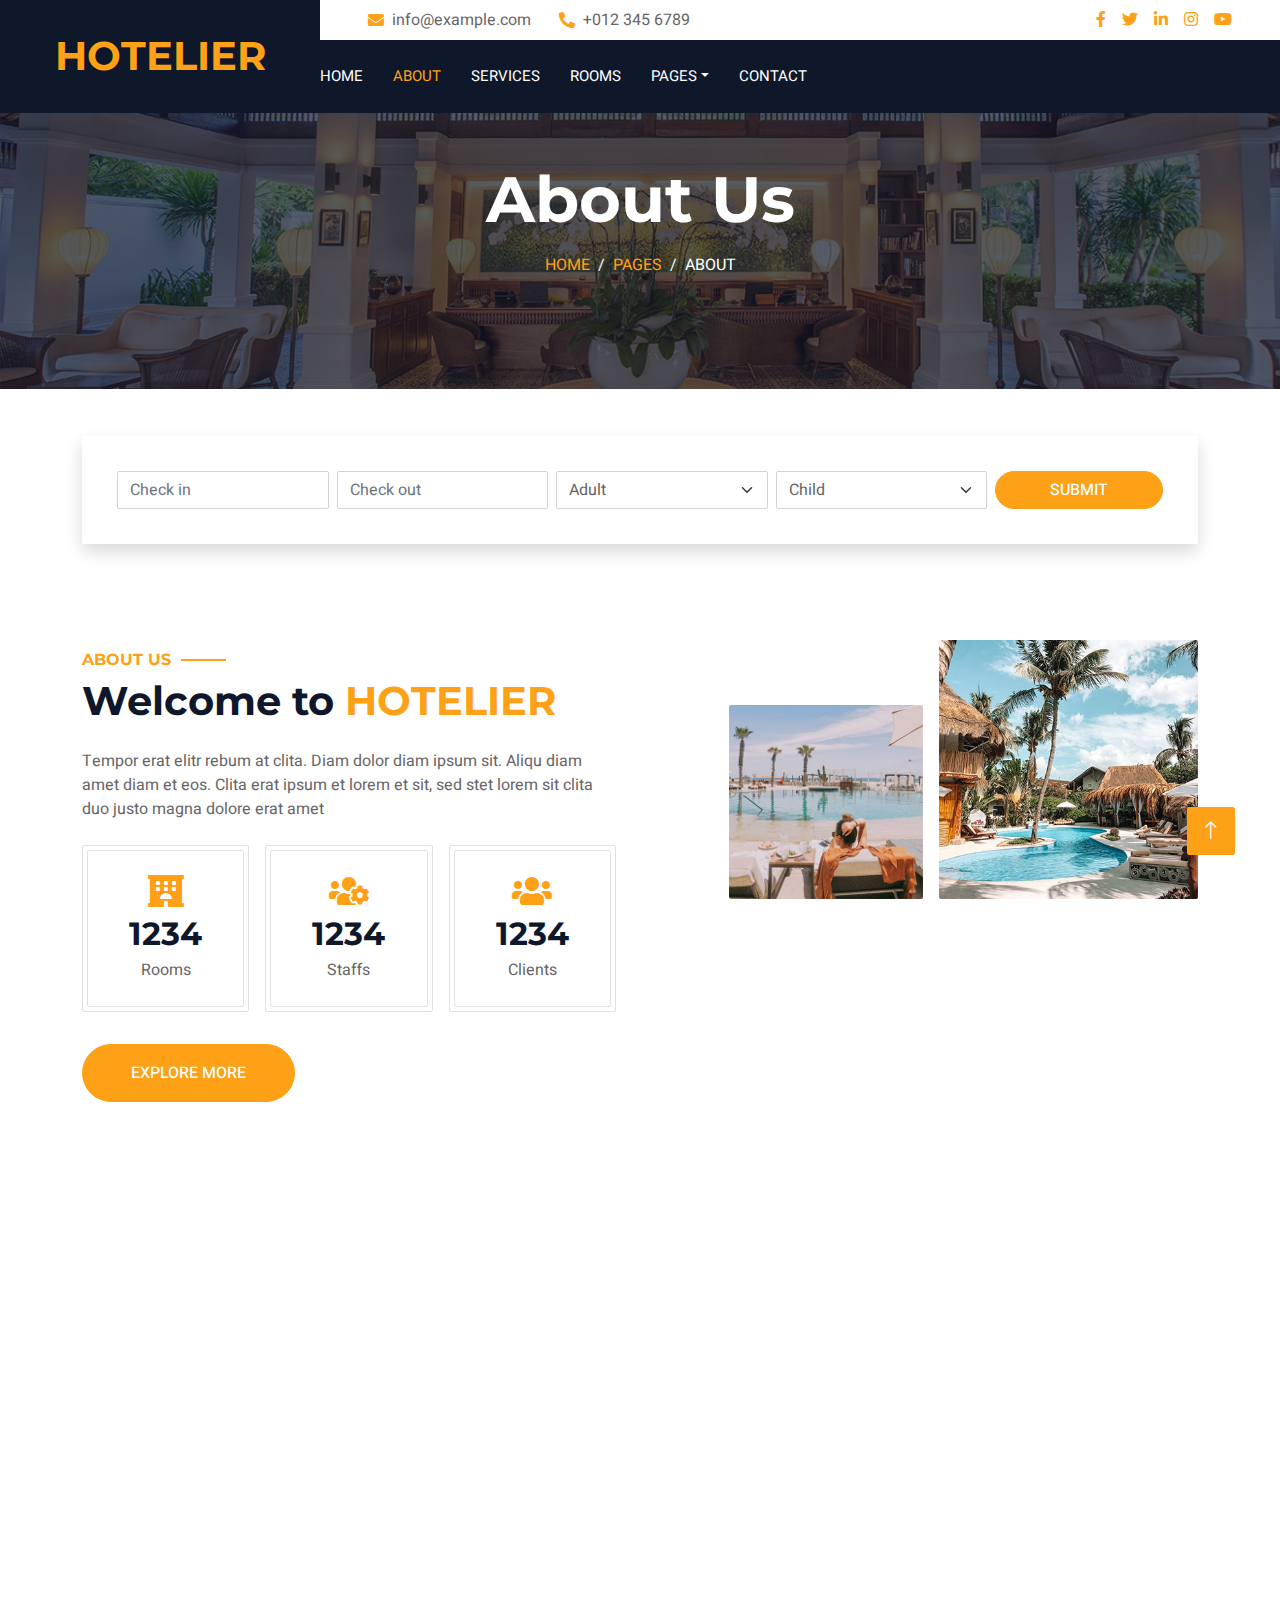
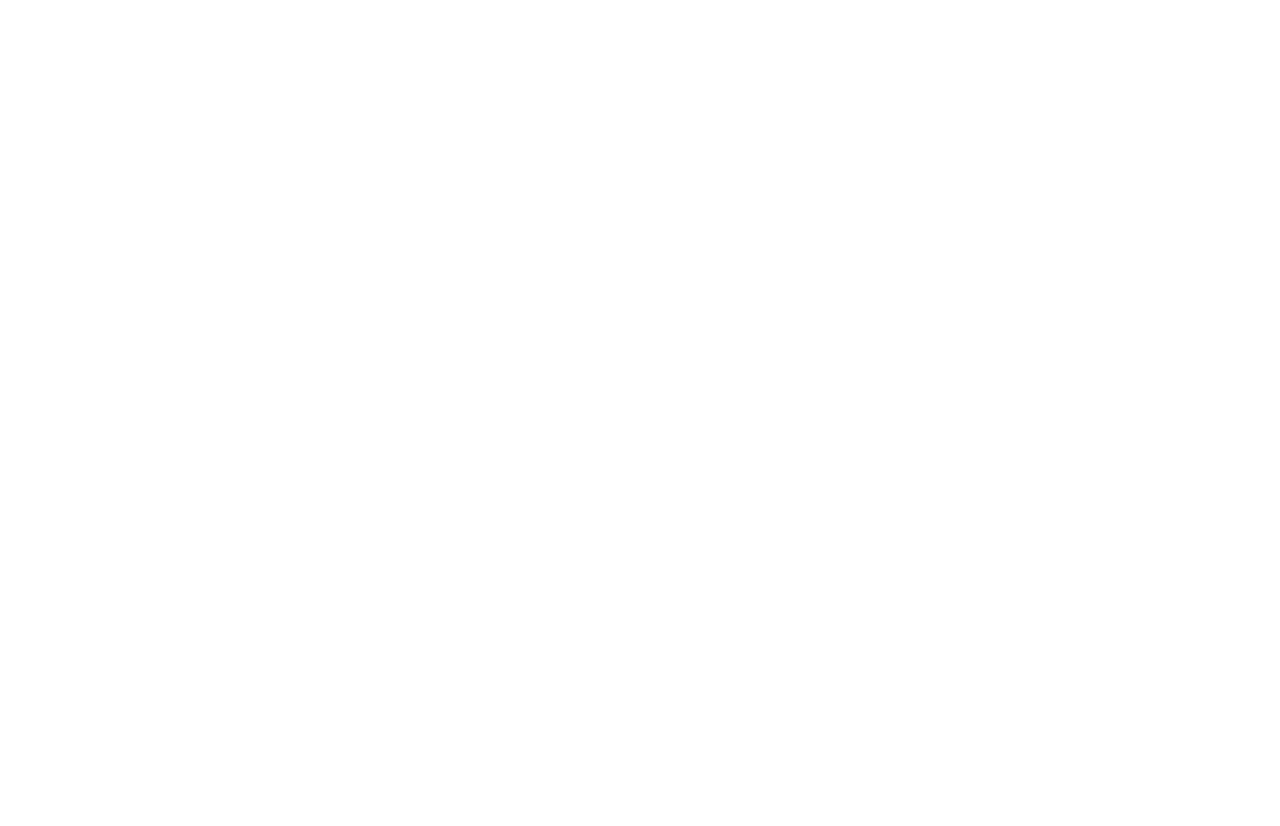
<file: about.html>
<!DOCTYPE html>
<html lang="en">

<head>
    <meta charset="utf-8">
    <title>Hotelier - Hotel HTML Template</title>
    <meta content="width=device-width, initial-scale=1.0" name="viewport">
    <meta content="" name="keywords">
    <meta content="" name="description">

    <!-- Favicon -->
    <link href="img/favicon.ico" rel="icon">

    <!-- Google Web Fonts -->
    <link rel="preconnect" href="https://fonts.googleapis.com">
    <link rel="preconnect" href="https://fonts.gstatic.com" crossorigin>
    <link href="https://fonts.googleapis.com/css2?family=Heebo:wght@400;500;600;700&family=Montserrat:wght@400;500;600;700&display=swap" rel="stylesheet">  

    <!-- Icon Font Stylesheet -->
    <link href="https://cdnjs.cloudflare.com/ajax/libs/font-awesome/5.10.0/css/all.min.css" rel="stylesheet">
    <link href="https://cdn.jsdelivr.net/npm/bootstrap-icons@1.4.1/font/bootstrap-icons.css" rel="stylesheet">

    <!-- Libraries Stylesheet -->
    <link href="lib/animate/animate.min.css" rel="stylesheet">
    <link href="lib/owlcarousel/assets/owl.carousel.min.css" rel="stylesheet">
    <link href="lib/tempusdominus/css/tempusdominus-bootstrap-4.min.css" rel="stylesheet" />

    <!-- Customized Bootstrap Stylesheet -->
    <link href="css/bootstrap.min.css" rel="stylesheet">

    <!-- Template Stylesheet -->
    <link href="css/style.css" rel="stylesheet">
</head>

<body>
    <div class="container-xxl bg-white p-0">
        <!-- Spinner Start -->
        <div id="spinner" class="show bg-white position-fixed translate-middle w-100 vh-100 top-50 start-50 d-flex align-items-center justify-content-center">
            <div class="spinner-border text-primary" style="width: 3rem; height: 3rem;" role="status">
                <span class="sr-only">Loading...</span>
            </div>
        </div>
        <!-- Spinner End -->

        <!-- Header Start -->
        <div class="container-fluid bg-dark px-0">
            <div class="row gx-0">
                <div class="col-lg-3 bg-dark d-none d-lg-block">
                    <a href="index.html" class="navbar-brand w-100 h-100 m-0 p-0 d-flex align-items-center justify-content-center">
                        <h1 class="m-0 text-primary text-uppercase">Hotelier</h1>
                    </a>
                </div>
                <div class="col-lg-9">
                    <div class="row gx-0 bg-white d-none d-lg-flex">
                        <div class="col-lg-7 px-5 text-start">
                            <div class="h-100 d-inline-flex align-items-center py-2 me-4">
                                <i class="fa fa-envelope text-primary me-2"></i>
                                <p class="mb-0">info@example.com</p>
                            </div>
                            <div class="h-100 d-inline-flex align-items-center py-2">
                                <i class="fa fa-phone-alt text-primary me-2"></i>
                                <p class="mb-0">+012 345 6789</p>
                            </div>
                        </div>
                        <div class="col-lg-5 px-5 text-end">
                            <div class="d-inline-flex align-items-center py-2">
                                <a class="me-3" href=""><i class="fab fa-facebook-f"></i></a>
                                <a class="me-3" href=""><i class="fab fa-twitter"></i></a>
                                <a class="me-3" href=""><i class="fab fa-linkedin-in"></i></a>
                                <a class="me-3" href=""><i class="fab fa-instagram"></i></a>
                                <a class="" href=""><i class="fab fa-youtube"></i></a>
                            </div>
                        </div>
                    </div>
                    <nav class="navbar navbar-expand-lg bg-dark navbar-dark p-3 p-lg-0">
                        <a href="index.html" class="navbar-brand d-block d-lg-none">
                            <h1 class="m-0 text-primary text-uppercase">Hotelier</h1>
                        </a>
                        <button type="button" class="navbar-toggler" data-bs-toggle="collapse" data-bs-target="#navbarCollapse">
                            <span class="navbar-toggler-icon"></span>
                        </button>
                        <div class="collapse navbar-collapse justify-content-between" id="navbarCollapse">
                            <div class="navbar-nav mr-auto py-0">
                                <a href="index.html" class="nav-item nav-link">Home</a>
                                <a href="about.html" class="nav-item nav-link active">About</a>
                                <a href="service.html" class="nav-item nav-link">Services</a>
                                <a href="room.html" class="nav-item nav-link">Rooms</a>
                                <div class="nav-item dropdown">
                                    <a href="#" class="nav-link dropdown-toggle" data-bs-toggle="dropdown">Pages</a>
                                    <div class="dropdown-menu rounded-0 m-0">
                                        <a href="booking.html" class="dropdown-item">Booking</a>
                                        <a href="team.html" class="dropdown-item">Our Team</a>
                                        <a href="testimonial.html" class="dropdown-item">Testimonial</a>
                                    </div>
                                </div>
                                <a href="contact.html" class="nav-item nav-link">Contact</a>
                            </div>

                            


                        </div>
                    </nav>
                </div>
            </div>
        </div>
        <!-- Header End -->


        <!-- Page Header Start -->
        <div class="container-fluid page-header mb-5 p-0" style="background-image: url(img/carousel-1.jpg);">
            <div class="container-fluid page-header-inner py-5">
                <div class="container text-center pb-5">
                    <h1 class="display-3 text-white mb-3 animated slideInDown">About Us</h1>
                    <nav aria-label="breadcrumb">
                        <ol class="breadcrumb justify-content-center text-uppercase">
                            <li class="breadcrumb-item"><a href="#">Home</a></li>
                            <li class="breadcrumb-item"><a href="#">Pages</a></li>
                            <li class="breadcrumb-item text-white active" aria-current="page">About</li>
                        </ol>
                    </nav>
                </div>
            </div>
        </div>
        <!-- Page Header End -->


        <!-- Booking Start -->
        <div class="container-fluid booking pb-5 wow fadeIn" data-wow-delay="0.1s">
            <div class="container">
                <div class="bg-white shadow" style="padding: 35px;">
                    <div class="row g-2">
                        <div class="col-md-10">
                            <div class="row g-2">
                                <div class="col-md-3">
                                    <div class="date" id="date1" data-target-input="nearest">
                                        <input type="text" class="form-control datetimepicker-input"
                                            placeholder="Check in" data-target="#date1" data-toggle="datetimepicker" />
                                    </div>
                                </div>
                                <div class="col-md-3">
                                    <div class="date" id="date2" data-target-input="nearest">
                                        <input type="text" class="form-control datetimepicker-input" placeholder="Check out" data-target="#date2" data-toggle="datetimepicker"/>
                                    </div>
                                </div>
                                <div class="col-md-3">
                                    <select class="form-select">
                                        <option selected>Adult</option>
                                        <option value="1">Adult 1</option>
                                        <option value="2">Adult 2</option>
                                        <option value="3">Adult 3</option>
                                    </select>
                                </div>
                                <div class="col-md-3">
                                    <select class="form-select">
                                        <option selected>Child</option>
                                        <option value="1">Child 1</option>
                                        <option value="2">Child 2</option>
                                        <option value="3">Child 3</option>
                                    </select>
                                </div>
                            </div>
                        </div>
                        <div class="col-md-2">
                            <button class="btn btn-primary w-100">Submit</button>
                        </div>
                    </div>
                </div>
            </div>
        </div>
        <!-- Booking End -->


        <!-- About Start -->
        <div class="container-xxl py-5">
            <div class="container">
                <div class="row g-5 align-items-center">
                    <div class="col-lg-6">
                        <h6 class="section-title text-start text-primary text-uppercase">About Us</h6>
                        <h1 class="mb-4">Welcome to <span class="text-primary text-uppercase">Hotelier</span></h1>
                        <p class="mb-4">Tempor erat elitr rebum at clita. Diam dolor diam ipsum sit. Aliqu diam amet diam et eos. Clita erat ipsum et lorem et sit, sed stet lorem sit clita duo justo magna dolore erat amet</p>
                        <div class="row g-3 pb-4">
                            <div class="col-sm-4 wow fadeIn" data-wow-delay="0.1s">
                                <div class="border rounded p-1">
                                    <div class="border rounded text-center p-4">
                                        <i class="fa fa-hotel fa-2x text-primary mb-2"></i>
                                        <h2 class="mb-1" data-toggle="counter-up">1234</h2>
                                        <p class="mb-0">Rooms</p>
                                    </div>
                                </div>
                            </div>
                            <div class="col-sm-4 wow fadeIn" data-wow-delay="0.3s">
                                <div class="border rounded p-1">
                                    <div class="border rounded text-center p-4">
                                        <i class="fa fa-users-cog fa-2x text-primary mb-2"></i>
                                        <h2 class="mb-1" data-toggle="counter-up">1234</h2>
                                        <p class="mb-0">Staffs</p>
                                    </div>
                                </div>
                            </div>
                            <div class="col-sm-4 wow fadeIn" data-wow-delay="0.5s">
                                <div class="border rounded p-1">
                                    <div class="border rounded text-center p-4">
                                        <i class="fa fa-users fa-2x text-primary mb-2"></i>
                                        <h2 class="mb-1" data-toggle="counter-up">1234</h2>
                                        <p class="mb-0">Clients</p>
                                    </div>
                                </div>
                            </div>
                        </div>
                        <a class="btn btn-primary py-3 px-5 mt-2" href="">Explore More</a>
                    </div>
                    <div class="col-lg-6">
                        <div class="row g-3">
                            <div class="col-6 text-end">
                                <img class="img-fluid rounded w-75 wow zoomIn" data-wow-delay="0.1s" src="img/about-1.jpg" style="margin-top: 25%;">
                            </div>
                            <div class="col-6 text-start">
                                <img class="img-fluid rounded w-100 wow zoomIn" data-wow-delay="0.3s" src="img/about-2.jpg">
                            </div>
                            <div class="col-6 text-end">
                                <img class="img-fluid rounded w-50 wow zoomIn" data-wow-delay="0.5s" src="img/about-3.jpg">
                            </div>
                            <div class="col-6 text-start">
                                <img class="img-fluid rounded w-75 wow zoomIn" data-wow-delay="0.7s" src="img/about-4.jpg">
                            </div>
                        </div>
                    </div>
                </div>
            </div>
        </div>
        <!-- About End -->


        <!-- Team Start -->
        <div class="container-xxl py-5">
            <div class="container">
                <div class="text-center wow fadeInUp" data-wow-delay="0.1s">
                    <h6 class="section-title text-center text-primary text-uppercase">Our Team</h6>
                    <h1 class="mb-5">Explore Our <span class="text-primary text-uppercase">Staffs</span></h1>
                </div>
                <div class="row g-4">
                    <div class="col-lg-3 col-md-6 wow fadeInUp" data-wow-delay="0.1s">
                        <div class="rounded shadow overflow-hidden">
                            <div class="position-relative">
                                <img class="img-fluid" src="img/team-1.jpg" alt="">
                                <div class="position-absolute start-50 top-100 translate-middle d-flex align-items-center">
                                    <a class="btn btn-square btn-primary mx-1" href=""><i class="fab fa-facebook-f"></i></a>
                                    <a class="btn btn-square btn-primary mx-1" href=""><i class="fab fa-twitter"></i></a>
                                    <a class="btn btn-square btn-primary mx-1" href=""><i class="fab fa-instagram"></i></a>
                                </div>
                            </div>
                            <div class="text-center p-4 mt-3">
                                <h5 class="fw-bold mb-0">Full Name</h5>
                                <small>Designation</small>
                            </div>
                        </div>
                    </div>
                    <div class="col-lg-3 col-md-6 wow fadeInUp" data-wow-delay="0.3s">
                        <div class="rounded shadow overflow-hidden">
                            <div class="position-relative">
                                <img class="img-fluid" src="img/team-2.jpg" alt="">
                                <div class="position-absolute start-50 top-100 translate-middle d-flex align-items-center">
                                    <a class="btn btn-square btn-primary mx-1" href=""><i class="fab fa-facebook-f"></i></a>
                                    <a class="btn btn-square btn-primary mx-1" href=""><i class="fab fa-twitter"></i></a>
                                    <a class="btn btn-square btn-primary mx-1" href=""><i class="fab fa-instagram"></i></a>
                                </div>
                            </div>
                            <div class="text-center p-4 mt-3">
                                <h5 class="fw-bold mb-0">Full Name</h5>
                                <small>Designation</small>
                            </div>
                        </div>
                    </div>
                    <div class="col-lg-3 col-md-6 wow fadeInUp" data-wow-delay="0.5s">
                        <div class="rounded shadow overflow-hidden">
                            <div class="position-relative">
                                <img class="img-fluid" src="img/team-3.jpg" alt="">
                                <div class="position-absolute start-50 top-100 translate-middle d-flex align-items-center">
                                    <a class="btn btn-square btn-primary mx-1" href=""><i class="fab fa-facebook-f"></i></a>
                                    <a class="btn btn-square btn-primary mx-1" href=""><i class="fab fa-twitter"></i></a>
                                    <a class="btn btn-square btn-primary mx-1" href=""><i class="fab fa-instagram"></i></a>
                                </div>
                            </div>
                            <div class="text-center p-4 mt-3">
                                <h5 class="fw-bold mb-0">Full Name</h5>
                                <small>Designation</small>
                            </div>
                        </div>
                    </div>
                    <div class="col-lg-3 col-md-6 wow fadeInUp" data-wow-delay="0.7s">
                        <div class="rounded shadow overflow-hidden">
                            <div class="position-relative">
                                <img class="img-fluid" src="img/team-4.jpg" alt="">
                                <div class="position-absolute start-50 top-100 translate-middle d-flex align-items-center">
                                    <a class="btn btn-square btn-primary mx-1" href=""><i class="fab fa-facebook-f"></i></a>
                                    <a class="btn btn-square btn-primary mx-1" href=""><i class="fab fa-twitter"></i></a>
                                    <a class="btn btn-square btn-primary mx-1" href=""><i class="fab fa-instagram"></i></a>
                                </div>
                            </div>
                            <div class="text-center p-4 mt-3">
                                <h5 class="fw-bold mb-0">Full Name</h5>
                                <small>Designation</small>
                            </div>
                        </div>
                    </div>
                </div>
            </div>
        </div>
        <!-- Team End -->


        <!-- Newsletter Start -->
        <div class="container newsletter mt-5 wow fadeIn" data-wow-delay="0.1s">
            <div class="row justify-content-center">
                <div class="col-lg-10 border rounded p-1">
                    <div class="border rounded text-center p-1">
                        <div class="bg-white rounded text-center p-5">
                            <h4 class="mb-4">Subscribe Our <span class="text-primary text-uppercase">Newsletter</span></h4>
                            <div class="position-relative mx-auto" style="max-width: 400px;">
                                <input class="form-control w-100 py-3 ps-4 pe-5" type="text" placeholder="Enter your email">
                                <button type="button" class="btn btn-primary py-2 px-3 position-absolute top-0 end-0 mt-2 me-2">Submit</button>
                            </div>
                        </div>
                    </div>
                </div>
            </div>
        </div>
        <!-- Newsletter Start -->
        

        <!-- Footer Start -->
        <div class="container-fluid bg-dark text-light footer wow fadeIn" data-wow-delay="0.1s">
            <div class="container pb-5">
                <div class="row g-5">
                    <div class="col-md-6 col-lg-4">
                        <div class="bg-primary rounded p-4">
                            <a href="index.html"><h1 class="text-white text-uppercase mb-3">Hotelier</h1></a>
                            <p class="text-white mb-0">
								Download <a class="text-dark fw-medium" href="https://htmlcodex.com/hotel-html-template-pro">Hotelier – Premium Version</a>, build a professional website for your hotel business and grab the attention of new visitors upon your site’s launch.
							</p>
                        </div>
                    </div>
                    <div class="col-md-6 col-lg-3">
                        <h6 class="section-title text-start text-primary text-uppercase mb-4">Contact</h6>
                        <p class="mb-2"><i class="fa fa-map-marker-alt me-3"></i>123 Street, New York, USA</p>
                        <p class="mb-2"><i class="fa fa-phone-alt me-3"></i>+012 345 67890</p>
                        <p class="mb-2"><i class="fa fa-envelope me-3"></i>info@example.com</p>
                        <div class="d-flex pt-2">
                            <a class="btn btn-outline-light btn-social" href=""><i class="fab fa-twitter"></i></a>
                            <a class="btn btn-outline-light btn-social" href=""><i class="fab fa-facebook-f"></i></a>
                            <a class="btn btn-outline-light btn-social" href=""><i class="fab fa-youtube"></i></a>
                            <a class="btn btn-outline-light btn-social" href=""><i class="fab fa-linkedin-in"></i></a>
                        </div>
                    </div>
                    <div class="col-lg-5 col-md-12">
                        <div class="row gy-5 g-4">
                            <div class="col-md-6">
                                <h6 class="section-title text-start text-primary text-uppercase mb-4">Company</h6>
                                <a class="btn btn-link" href="">About Us</a>
                                <a class="btn btn-link" href="">Contact Us</a>
                                <a class="btn btn-link" href="">Privacy Policy</a>
                                <a class="btn btn-link" href="">Terms & Condition</a>
                                <a class="btn btn-link" href="">Support</a>
                            </div>
                            <div class="col-md-6">
                                <h6 class="section-title text-start text-primary text-uppercase mb-4">Services</h6>
                                <a class="btn btn-link" href="">Food & Restaurant</a>
                                <a class="btn btn-link" href="">Spa & Fitness</a>
                                <a class="btn btn-link" href="">Sports & Gaming</a>
                                <a class="btn btn-link" href="">Event & Party</a>
                                <a class="btn btn-link" href="">GYM & Yoga</a>
                            </div>
                        </div>
                    </div>
                </div>
            </div>
            <div class="container">
                <div class="copyright">
                    <div class="row">
                        <div class="col-md-6 text-center text-md-start mb-3 mb-md-0">
                            &copy; <a class="border-bottom" href="#">Your Site Name</a>, All Right Reserved. 
							
							<!--/*** This template is free as long as you keep the footer author’s credit link/attribution link/backlink. If you'd like to use the template without the footer author’s credit link/attribution link/backlink, you can purchase the Credit Removal License from "https://htmlcodex.com/credit-removal". Thank you for your support. ***/-->
							Designed By <a class="border-bottom" href="https://htmlcodex.com">HTML Codex</a>
                        </div>
                        <div class="col-md-6 text-center text-md-end">
                            <div class="footer-menu">
                                <a href="">Home</a>
                                <a href="">Cookies</a>
                                <a href="">Help</a>
                                <a href="">FQAs</a>
                            </div>
                        </div>
                    </div>
                </div>
            </div>
        </div>
        <!-- Footer End -->


        <!-- Back to Top -->
        <a href="#" class="btn btn-lg btn-primary btn-lg-square back-to-top"><i class="bi bi-arrow-up"></i></a>
    </div>

    <!-- JavaScript Libraries -->
    <script src="https://code.jquery.com/jquery-3.4.1.min.js"></script>
    <script src="https://cdn.jsdelivr.net/npm/bootstrap@5.0.0/dist/js/bootstrap.bundle.min.js"></script>
    <script src="lib/wow/wow.min.js"></script>
    <script src="lib/easing/easing.min.js"></script>
    <script src="lib/waypoints/waypoints.min.js"></script>
    <script src="lib/counterup/counterup.min.js"></script>
    <script src="lib/owlcarousel/owl.carousel.min.js"></script>
    <script src="lib/tempusdominus/js/moment.min.js"></script>
    <script src="lib/tempusdominus/js/moment-timezone.min.js"></script>
    <script src="lib/tempusdominus/js/tempusdominus-bootstrap-4.min.js"></script>

    <!-- Template Javascript -->
    <script src="js/main.js"></script>
</body>

</html>
</file>
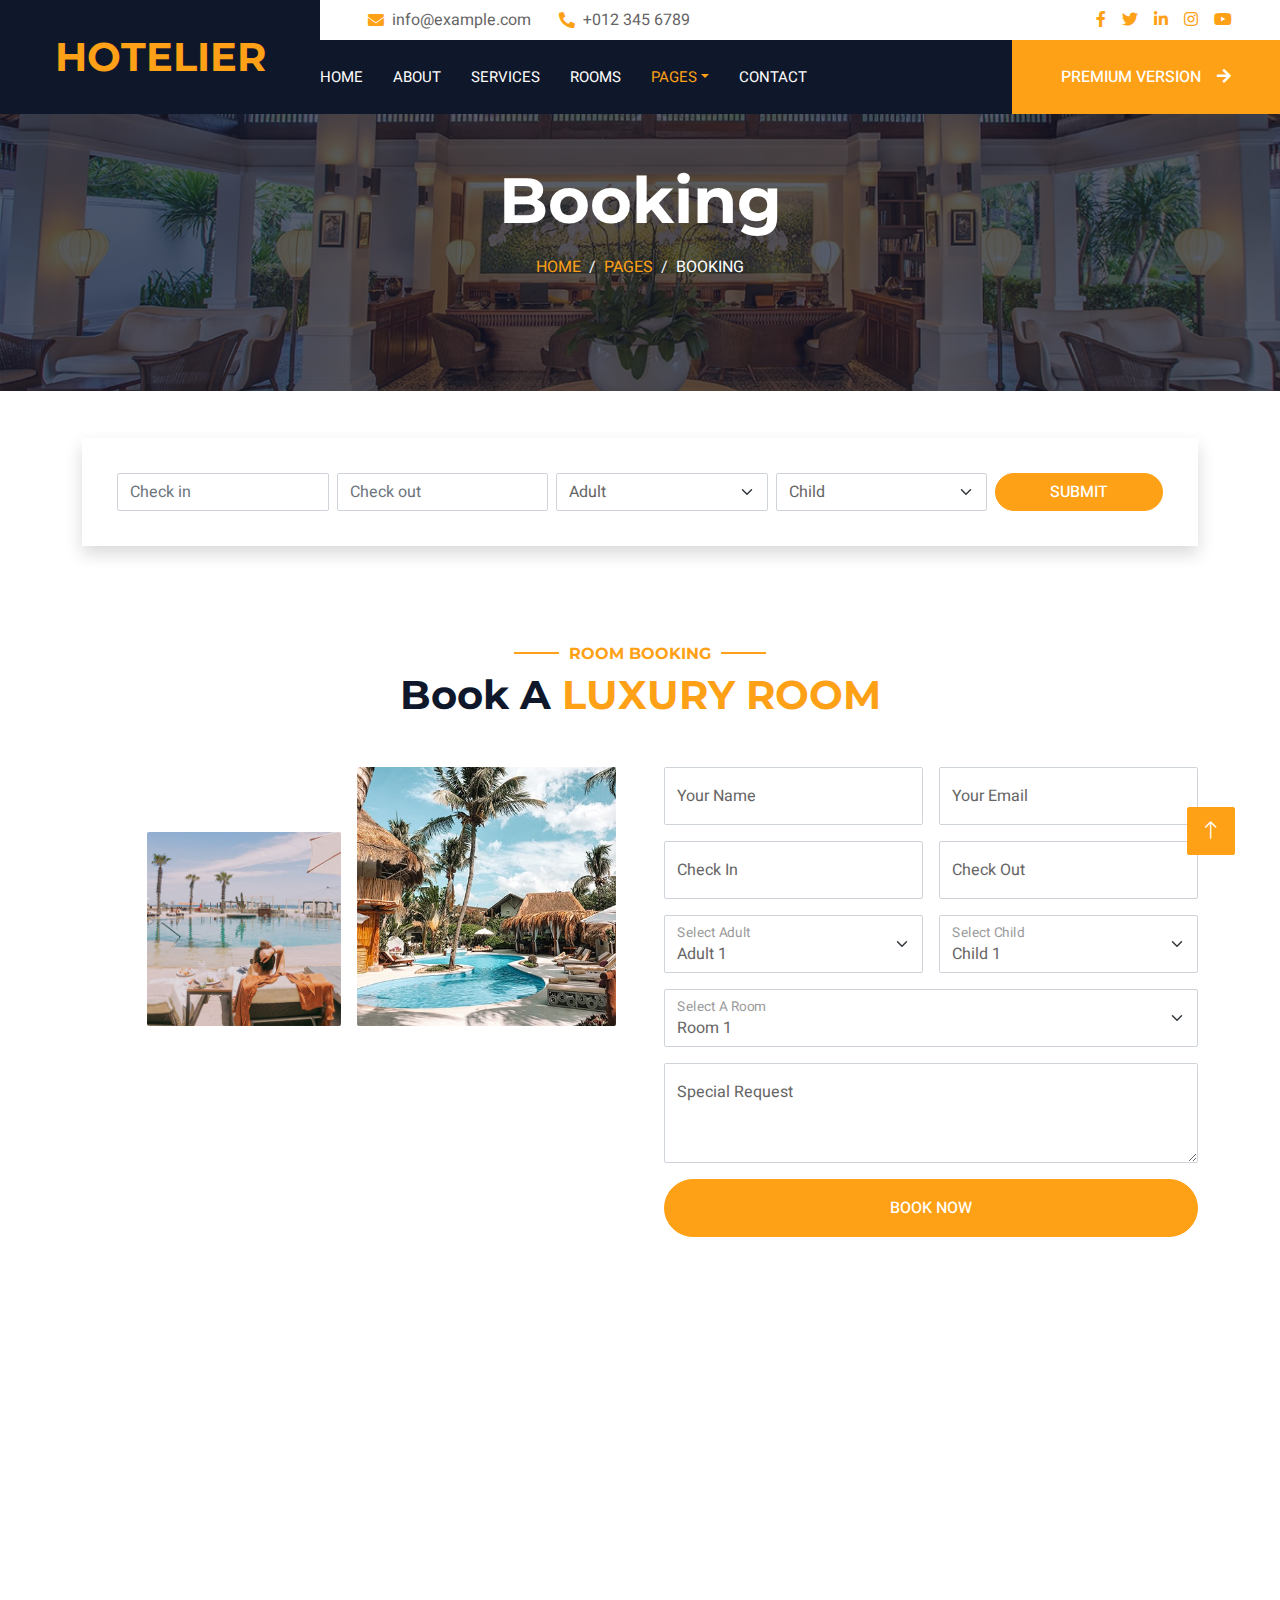
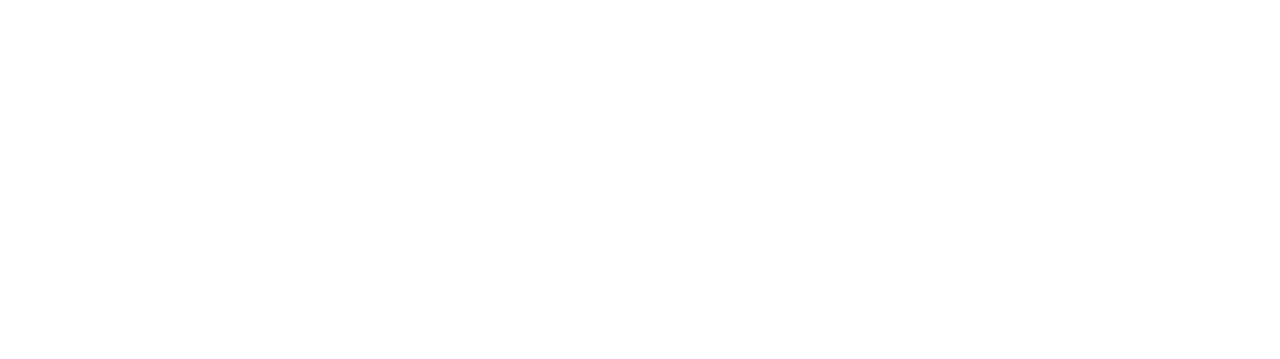
<file: booking.html>
<!DOCTYPE html>
<html lang="en">

<head>
    <meta charset="utf-8">
    <title>Hotelier - Hotel HTML Template</title>
    <meta content="width=device-width, initial-scale=1.0" name="viewport">
    <meta content="" name="keywords">
    <meta content="" name="description">

    <!-- Favicon -->
    <link href="img/favicon.ico" rel="icon">

    <!-- Google Web Fonts -->
    <link rel="preconnect" href="https://fonts.googleapis.com">
    <link rel="preconnect" href="https://fonts.gstatic.com" crossorigin>
    <link href="https://fonts.googleapis.com/css2?family=Heebo:wght@400;500;600;700&family=Montserrat:wght@400;500;600;700&display=swap" rel="stylesheet">  

    <!-- Icon Font Stylesheet -->
    <link href="https://cdnjs.cloudflare.com/ajax/libs/font-awesome/5.10.0/css/all.min.css" rel="stylesheet">
    <link href="https://cdn.jsdelivr.net/npm/bootstrap-icons@1.4.1/font/bootstrap-icons.css" rel="stylesheet">

    <!-- Libraries Stylesheet -->
    <link href="lib/animate/animate.min.css" rel="stylesheet">
    <link href="lib/owlcarousel/assets/owl.carousel.min.css" rel="stylesheet">
    <link href="lib/tempusdominus/css/tempusdominus-bootstrap-4.min.css" rel="stylesheet" />

    <!-- Customized Bootstrap Stylesheet -->
    <link href="css/bootstrap.min.css" rel="stylesheet">

    <!-- Template Stylesheet -->
    <link href="css/style.css" rel="stylesheet">
</head>

<body>
    <div class="container-xxl bg-white p-0">
        <!-- Spinner Start -->
        <div id="spinner" class="show bg-white position-fixed translate-middle w-100 vh-100 top-50 start-50 d-flex align-items-center justify-content-center">
            <div class="spinner-border text-primary" style="width: 3rem; height: 3rem;" role="status">
                <span class="sr-only">Loading...</span>
            </div>
        </div>
        <!-- Spinner End -->

        <!-- Header Start -->
        <div class="container-fluid bg-dark px-0">
            <div class="row gx-0">
                <div class="col-lg-3 bg-dark d-none d-lg-block">
                    <a href="index.html" class="navbar-brand w-100 h-100 m-0 p-0 d-flex align-items-center justify-content-center">
                        <h1 class="m-0 text-primary text-uppercase">Hotelier</h1>
                    </a>
                </div>
                <div class="col-lg-9">
                    <div class="row gx-0 bg-white d-none d-lg-flex">
                        <div class="col-lg-7 px-5 text-start">
                            <div class="h-100 d-inline-flex align-items-center py-2 me-4">
                                <i class="fa fa-envelope text-primary me-2"></i>
                                <p class="mb-0">info@example.com</p>
                            </div>
                            <div class="h-100 d-inline-flex align-items-center py-2">
                                <i class="fa fa-phone-alt text-primary me-2"></i>
                                <p class="mb-0">+012 345 6789</p>
                            </div>
                        </div>
                        <div class="col-lg-5 px-5 text-end">
                            <div class="d-inline-flex align-items-center py-2">
                                <a class="me-3" href=""><i class="fab fa-facebook-f"></i></a>
                                <a class="me-3" href=""><i class="fab fa-twitter"></i></a>
                                <a class="me-3" href=""><i class="fab fa-linkedin-in"></i></a>
                                <a class="me-3" href=""><i class="fab fa-instagram"></i></a>
                                <a class="" href=""><i class="fab fa-youtube"></i></a>
                            </div>
                        </div>
                    </div>
                    <nav class="navbar navbar-expand-lg bg-dark navbar-dark p-3 p-lg-0">
                        <a href="index.html" class="navbar-brand d-block d-lg-none">
                            <h1 class="m-0 text-primary text-uppercase">Hotelier</h1>
                        </a>
                        <button type="button" class="navbar-toggler" data-bs-toggle="collapse" data-bs-target="#navbarCollapse">
                            <span class="navbar-toggler-icon"></span>
                        </button>
                        <div class="collapse navbar-collapse justify-content-between" id="navbarCollapse">
                            <div class="navbar-nav mr-auto py-0">
                                <a href="index.html" class="nav-item nav-link">Home</a>
                                <a href="about.html" class="nav-item nav-link">About</a>
                                <a href="service.html" class="nav-item nav-link">Services</a>
                                <a href="room.html" class="nav-item nav-link">Rooms</a>
                                <div class="nav-item dropdown">
                                    <a href="#" class="nav-link dropdown-toggle active" data-bs-toggle="dropdown">Pages</a>
                                    <div class="dropdown-menu rounded-0 m-0">
                                        <a href="booking.html" class="dropdown-item active">Booking</a>
                                        <a href="team.html" class="dropdown-item">Our Team</a>
                                        <a href="testimonial.html" class="dropdown-item">Testimonial</a>
                                    </div>
                                </div>
                                <a href="contact.html" class="nav-item nav-link">Contact</a>
                            </div>
                            <a href="https://htmlcodex.com/hotel-html-template-pro" class="btn btn-primary rounded-0 py-4 px-md-5 d-none d-lg-block">Premium Version<i class="fa fa-arrow-right ms-3"></i></a>
                        </div>
                    </nav>
                </div>
            </div>
        </div>
        <!-- Header End -->


        <!-- Page Header Start -->
        <div class="container-fluid page-header mb-5 p-0" style="background-image: url(img/carousel-1.jpg);">
            <div class="container-fluid page-header-inner py-5">
                <div class="container text-center pb-5">
                    <h1 class="display-3 text-white mb-3 animated slideInDown">Booking</h1>
                    <nav aria-label="breadcrumb">
                        <ol class="breadcrumb justify-content-center text-uppercase">
                            <li class="breadcrumb-item"><a href="#">Home</a></li>
                            <li class="breadcrumb-item"><a href="#">Pages</a></li>
                            <li class="breadcrumb-item text-white active" aria-current="page">Booking</li>
                        </ol>
                    </nav>
                </div>
            </div>
        </div>
        <!-- Page Header End -->


        <!-- Booking Start -->
        <div class="container-fluid booking pb-5 wow fadeIn" data-wow-delay="0.1s">
            <div class="container">
                <div class="bg-white shadow" style="padding: 35px;">
                    <div class="row g-2">
                        <div class="col-md-10">
                            <div class="row g-2">
                                <div class="col-md-3">
                                    <div class="date" id="date1" data-target-input="nearest">
                                        <input type="text" class="form-control datetimepicker-input"
                                            placeholder="Check in" data-target="#date1" data-toggle="datetimepicker" />
                                    </div>
                                </div>
                                <div class="col-md-3">
                                    <div class="date" id="date2" data-target-input="nearest">
                                        <input type="text" class="form-control datetimepicker-input" placeholder="Check out" data-target="#date2" data-toggle="datetimepicker"/>
                                    </div>
                                </div>
                                <div class="col-md-3">
                                    <select class="form-select">
                                        <option selected>Adult</option>
                                        <option value="1">Adult 1</option>
                                        <option value="2">Adult 2</option>
                                        <option value="3">Adult 3</option>
                                    </select>
                                </div>
                                <div class="col-md-3">
                                    <select class="form-select">
                                        <option selected>Child</option>
                                        <option value="1">Child 1</option>
                                        <option value="2">Child 2</option>
                                        <option value="3">Child 3</option>
                                    </select>
                                </div>
                            </div>
                        </div>
                        <div class="col-md-2">
                            <button class="btn btn-primary w-100">Submit</button>
                        </div>
                    </div>
                </div>
            </div>
        </div>
        <!-- Booking End -->


        <!-- Booking Start -->
        <div class="container-xxl py-5">
            <div class="container">
                <div class="text-center wow fadeInUp" data-wow-delay="0.1s">
                    <h6 class="section-title text-center text-primary text-uppercase">Room Booking</h6>
                    <h1 class="mb-5">Book A <span class="text-primary text-uppercase">Luxury Room</span></h1>
                </div>
                <div class="row g-5">
                    <div class="col-lg-6">
                        <div class="row g-3">
                            <div class="col-6 text-end">
                                <img class="img-fluid rounded w-75 wow zoomIn" data-wow-delay="0.1s" src="img/about-1.jpg" style="margin-top: 25%;">
                            </div>
                            <div class="col-6 text-start">
                                <img class="img-fluid rounded w-100 wow zoomIn" data-wow-delay="0.3s" src="img/about-2.jpg">
                            </div>
                            <div class="col-6 text-end">
                                <img class="img-fluid rounded w-50 wow zoomIn" data-wow-delay="0.5s" src="img/about-3.jpg">
                            </div>
                            <div class="col-6 text-start">
                                <img class="img-fluid rounded w-75 wow zoomIn" data-wow-delay="0.7s" src="img/about-4.jpg">
                            </div>
                        </div>
                    </div>
                    <div class="col-lg-6">
                        <div class="wow fadeInUp" data-wow-delay="0.2s">
                            <form>
                                <div class="row g-3">
                                    <div class="col-md-6">
                                        <div class="form-floating">
                                            <input type="text" class="form-control" id="name" placeholder="Your Name">
                                            <label for="name">Your Name</label>
                                        </div>
                                    </div>
                                    <div class="col-md-6">
                                        <div class="form-floating">
                                            <input type="email" class="form-control" id="email" placeholder="Your Email">
                                            <label for="email">Your Email</label>
                                        </div>
                                    </div>
                                    <div class="col-md-6">
                                        <div class="form-floating date" id="date3" data-target-input="nearest">
                                            <input type="text" class="form-control datetimepicker-input" id="checkin" placeholder="Check In" data-target="#date3" data-toggle="datetimepicker" />
                                            <label for="checkin">Check In</label>
                                        </div>
                                    </div>
                                    <div class="col-md-6">
                                        <div class="form-floating date" id="date4" data-target-input="nearest">
                                            <input type="text" class="form-control datetimepicker-input" id="checkout" placeholder="Check Out" data-target="#date4" data-toggle="datetimepicker" />
                                            <label for="checkout">Check Out</label>
                                        </div>
                                    </div>
                                    <div class="col-md-6">
                                        <div class="form-floating">
                                            <select class="form-select" id="select1">
                                              <option value="1">Adult 1</option>
                                              <option value="2">Adult 2</option>
                                              <option value="3">Adult 3</option>
                                            </select>
                                            <label for="select1">Select Adult</label>
                                          </div>
                                    </div>
                                    <div class="col-md-6">
                                        <div class="form-floating">
                                            <select class="form-select" id="select2">
                                              <option value="1">Child 1</option>
                                              <option value="2">Child 2</option>
                                              <option value="3">Child 3</option>
                                            </select>
                                            <label for="select2">Select Child</label>
                                          </div>
                                    </div>
                                    <div class="col-12">
                                        <div class="form-floating">
                                            <select class="form-select" id="select3">
                                              <option value="1">Room 1</option>
                                              <option value="2">Room 2</option>
                                              <option value="3">Room 3</option>
                                            </select>
                                            <label for="select3">Select A Room</label>
                                          </div>
                                    </div>
                                    <div class="col-12">
                                        <div class="form-floating">
                                            <textarea class="form-control" placeholder="Special Request" id="message" style="height: 100px"></textarea>
                                            <label for="message">Special Request</label>
                                        </div>
                                    </div>
                                    <div class="col-12">
                                        <button class="btn btn-primary w-100 py-3" type="submit">Book Now</button>
                                    </div>
                                </div>
                            </form>
                        </div>
                    </div>
                </div>
            </div>
        </div>
        <!-- Booking End -->


        <!-- Newsletter Start -->
        <div class="container newsletter mt-5 wow fadeIn" data-wow-delay="0.1s">
            <div class="row justify-content-center">
                <div class="col-lg-10 border rounded p-1">
                    <div class="border rounded text-center p-1">
                        <div class="bg-white rounded text-center p-5">
                            <h4 class="mb-4">Subscribe Our <span class="text-primary text-uppercase">Newsletter</span></h4>
                            <div class="position-relative mx-auto" style="max-width: 400px;">
                                <input class="form-control w-100 py-3 ps-4 pe-5" type="text" placeholder="Enter your email">
                                <button type="button" class="btn btn-primary py-2 px-3 position-absolute top-0 end-0 mt-2 me-2">Submit</button>
                            </div>
                        </div>
                    </div>
                </div>
            </div>
        </div>
        <!-- Newsletter Start -->
        

        <!-- Footer Start -->
        <div class="container-fluid bg-dark text-light footer wow fadeIn" data-wow-delay="0.1s">
            <div class="container pb-5">
                <div class="row g-5">
                    <div class="col-md-6 col-lg-4">
                        <div class="bg-primary rounded p-4">
                            <a href="index.html"><h1 class="text-white text-uppercase mb-3">Hotelier</h1></a>
                            <p class="text-white mb-0">
								Download <a class="text-dark fw-medium" href="https://htmlcodex.com/hotel-html-template-pro">Hotelier – Premium Version</a>, build a professional website for your hotel business and grab the attention of new visitors upon your site’s launch.
							</p>
                        </div>
                    </div>
                    <div class="col-md-6 col-lg-3">
                        <h6 class="section-title text-start text-primary text-uppercase mb-4">Contact</h6>
                        <p class="mb-2"><i class="fa fa-map-marker-alt me-3"></i>123 Street, New York, USA</p>
                        <p class="mb-2"><i class="fa fa-phone-alt me-3"></i>+012 345 67890</p>
                        <p class="mb-2"><i class="fa fa-envelope me-3"></i>info@example.com</p>
                        <div class="d-flex pt-2">
                            <a class="btn btn-outline-light btn-social" href=""><i class="fab fa-twitter"></i></a>
                            <a class="btn btn-outline-light btn-social" href=""><i class="fab fa-facebook-f"></i></a>
                            <a class="btn btn-outline-light btn-social" href=""><i class="fab fa-youtube"></i></a>
                            <a class="btn btn-outline-light btn-social" href=""><i class="fab fa-linkedin-in"></i></a>
                        </div>
                    </div>
                    <div class="col-lg-5 col-md-12">
                        <div class="row gy-5 g-4">
                            <div class="col-md-6">
                                <h6 class="section-title text-start text-primary text-uppercase mb-4">Company</h6>
                                <a class="btn btn-link" href="">About Us</a>
                                <a class="btn btn-link" href="">Contact Us</a>
                                <a class="btn btn-link" href="">Privacy Policy</a>
                                <a class="btn btn-link" href="">Terms & Condition</a>
                                <a class="btn btn-link" href="">Support</a>
                            </div>
                            <div class="col-md-6">
                                <h6 class="section-title text-start text-primary text-uppercase mb-4">Services</h6>
                                <a class="btn btn-link" href="">Food & Restaurant</a>
                                <a class="btn btn-link" href="">Spa & Fitness</a>
                                <a class="btn btn-link" href="">Sports & Gaming</a>
                                <a class="btn btn-link" href="">Event & Party</a>
                                <a class="btn btn-link" href="">GYM & Yoga</a>
                            </div>
                        </div>
                    </div>
                </div>
            </div>
            <div class="container">
                <div class="copyright">
                    <div class="row">
                        <div class="col-md-6 text-center text-md-start mb-3 mb-md-0">
                            &copy; <a class="border-bottom" href="#">Your Site Name</a>, All Right Reserved. 
							
							<!--/*** This template is free as long as you keep the footer author’s credit link/attribution link/backlink. If you'd like to use the template without the footer author’s credit link/attribution link/backlink, you can purchase the Credit Removal License from "https://htmlcodex.com/credit-removal". Thank you for your support. ***/-->
							Designed By <a class="border-bottom" href="https://htmlcodex.com">HTML Codex</a>
                        </div>
                        <div class="col-md-6 text-center text-md-end">
                            <div class="footer-menu">
                                <a href="">Home</a>
                                <a href="">Cookies</a>
                                <a href="">Help</a>
                                <a href="">FQAs</a>
                            </div>
                        </div>
                    </div>
                </div>
            </div>
        </div>
        <!-- Footer End -->


        <!-- Back to Top -->
        <a href="#" class="btn btn-lg btn-primary btn-lg-square back-to-top"><i class="bi bi-arrow-up"></i></a>
    </div>

    <!-- JavaScript Libraries -->
    <script src="https://code.jquery.com/jquery-3.4.1.min.js"></script>
    <script src="https://cdn.jsdelivr.net/npm/bootstrap@5.0.0/dist/js/bootstrap.bundle.min.js"></script>
    <script src="lib/wow/wow.min.js"></script>
    <script src="lib/easing/easing.min.js"></script>
    <script src="lib/waypoints/waypoints.min.js"></script>
    <script src="lib/counterup/counterup.min.js"></script>
    <script src="lib/owlcarousel/owl.carousel.min.js"></script>
    <script src="lib/tempusdominus/js/moment.min.js"></script>
    <script src="lib/tempusdominus/js/moment-timezone.min.js"></script>
    <script src="lib/tempusdominus/js/tempusdominus-bootstrap-4.min.js"></script>

    <!-- Template Javascript -->
    <script src="js/main.js"></script>
</body>

</html>
</file>
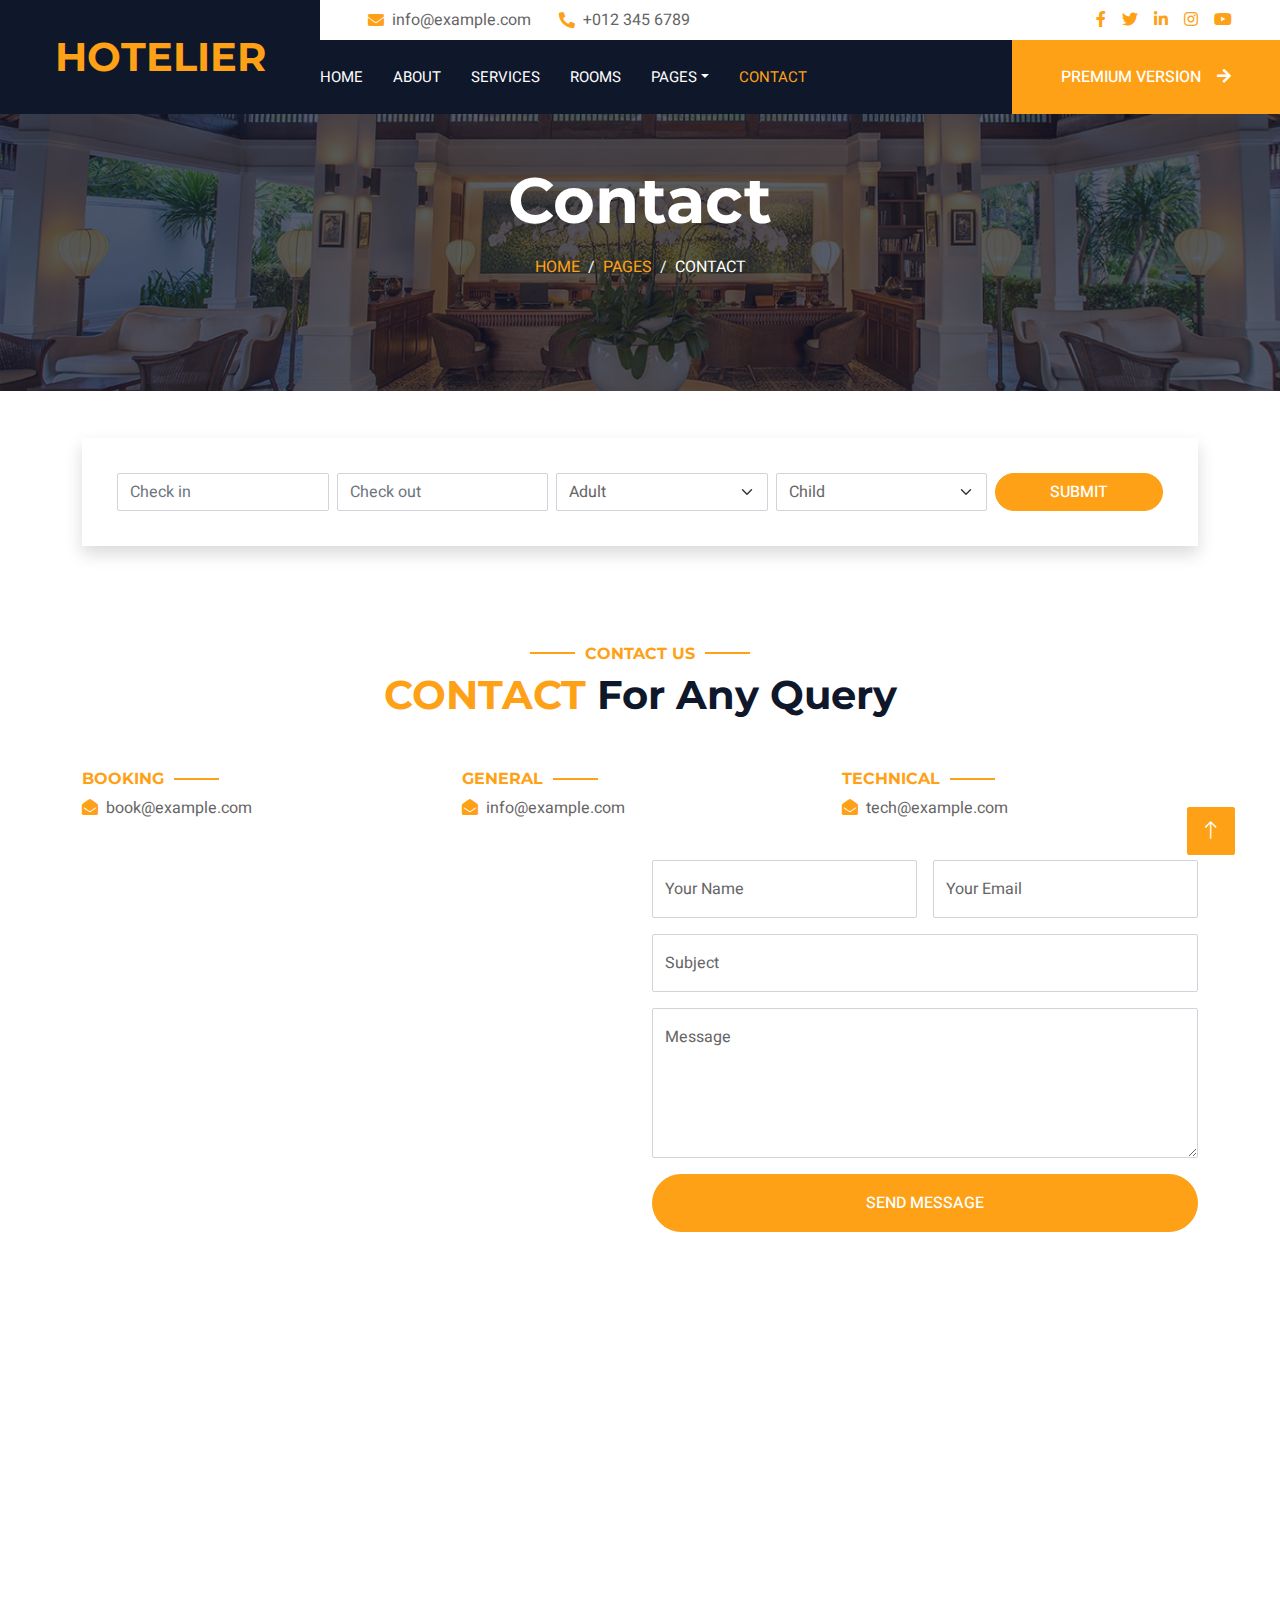
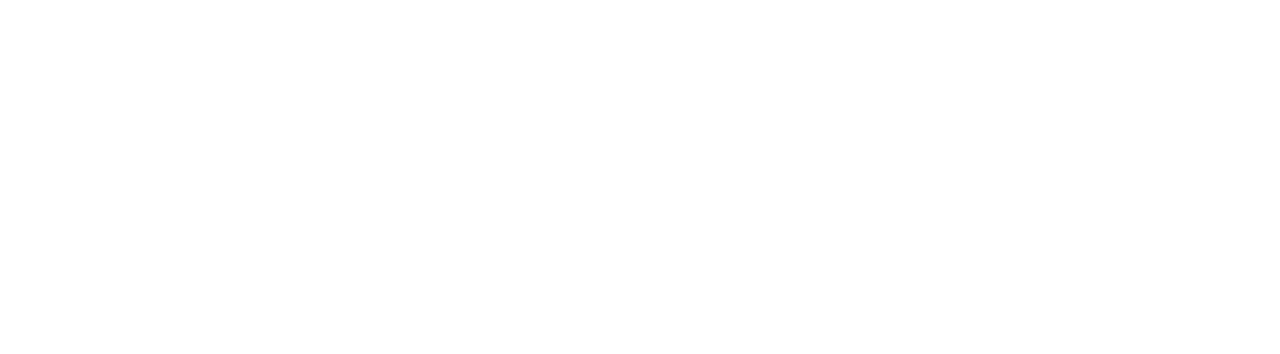
<file: contact.html>
<!DOCTYPE html>
<html lang="en">

<head>
    <meta charset="utf-8">
    <title>Hotelier - Hotel HTML Template</title>
    <meta content="width=device-width, initial-scale=1.0" name="viewport">
    <meta content="" name="keywords">
    <meta content="" name="description">

    <!-- Favicon -->
    <link href="img/favicon.ico" rel="icon">

    <!-- Google Web Fonts -->
    <link rel="preconnect" href="https://fonts.googleapis.com">
    <link rel="preconnect" href="https://fonts.gstatic.com" crossorigin>
    <link href="https://fonts.googleapis.com/css2?family=Heebo:wght@400;500;600;700&family=Montserrat:wght@400;500;600;700&display=swap" rel="stylesheet">  

    <!-- Icon Font Stylesheet -->
    <link href="https://cdnjs.cloudflare.com/ajax/libs/font-awesome/5.10.0/css/all.min.css" rel="stylesheet">
    <link href="https://cdn.jsdelivr.net/npm/bootstrap-icons@1.4.1/font/bootstrap-icons.css" rel="stylesheet">

    <!-- Libraries Stylesheet -->
    <link href="lib/animate/animate.min.css" rel="stylesheet">
    <link href="lib/owlcarousel/assets/owl.carousel.min.css" rel="stylesheet">
    <link href="lib/tempusdominus/css/tempusdominus-bootstrap-4.min.css" rel="stylesheet" />

    <!-- Customized Bootstrap Stylesheet -->
    <link href="css/bootstrap.min.css" rel="stylesheet">

    <!-- Template Stylesheet -->
    <link href="css/style.css" rel="stylesheet">
</head>

<body>
    <div class="container-xxl bg-white p-0">
        <!-- Spinner Start -->
        <div id="spinner" class="show bg-white position-fixed translate-middle w-100 vh-100 top-50 start-50 d-flex align-items-center justify-content-center">
            <div class="spinner-border text-primary" style="width: 3rem; height: 3rem;" role="status">
                <span class="sr-only">Loading...</span>
            </div>
        </div>
        <!-- Spinner End -->

        <!-- Header Start -->
        <div class="container-fluid bg-dark px-0">
            <div class="row gx-0">
                <div class="col-lg-3 bg-dark d-none d-lg-block">
                    <a href="index.html" class="navbar-brand w-100 h-100 m-0 p-0 d-flex align-items-center justify-content-center">
                        <h1 class="m-0 text-primary text-uppercase">Hotelier</h1>
                    </a>
                </div>
                <div class="col-lg-9">
                    <div class="row gx-0 bg-white d-none d-lg-flex">
                        <div class="col-lg-7 px-5 text-start">
                            <div class="h-100 d-inline-flex align-items-center py-2 me-4">
                                <i class="fa fa-envelope text-primary me-2"></i>
                                <p class="mb-0">info@example.com</p>
                            </div>
                            <div class="h-100 d-inline-flex align-items-center py-2">
                                <i class="fa fa-phone-alt text-primary me-2"></i>
                                <p class="mb-0">+012 345 6789</p>
                            </div>
                        </div>
                        <div class="col-lg-5 px-5 text-end">
                            <div class="d-inline-flex align-items-center py-2">
                                <a class="me-3" href=""><i class="fab fa-facebook-f"></i></a>
                                <a class="me-3" href=""><i class="fab fa-twitter"></i></a>
                                <a class="me-3" href=""><i class="fab fa-linkedin-in"></i></a>
                                <a class="me-3" href=""><i class="fab fa-instagram"></i></a>
                                <a class="" href=""><i class="fab fa-youtube"></i></a>
                            </div>
                        </div>
                    </div>
                    <nav class="navbar navbar-expand-lg bg-dark navbar-dark p-3 p-lg-0">
                        <a href="index.html" class="navbar-brand d-block d-lg-none">
                            <h1 class="m-0 text-primary text-uppercase">Hotelier</h1>
                        </a>
                        <button type="button" class="navbar-toggler" data-bs-toggle="collapse" data-bs-target="#navbarCollapse">
                            <span class="navbar-toggler-icon"></span>
                        </button>
                        <div class="collapse navbar-collapse justify-content-between" id="navbarCollapse">
                            <div class="navbar-nav mr-auto py-0">
                                <a href="index.html" class="nav-item nav-link">Home</a>
                                <a href="about.html" class="nav-item nav-link">About</a>
                                <a href="service.html" class="nav-item nav-link">Services</a>
                                <a href="room.html" class="nav-item nav-link">Rooms</a>
                                <div class="nav-item dropdown">
                                    <a href="#" class="nav-link dropdown-toggle" data-bs-toggle="dropdown">Pages</a>
                                    <div class="dropdown-menu rounded-0 m-0">
                                        <a href="booking.html" class="dropdown-item">Booking</a>
                                        <a href="team.html" class="dropdown-item">Our Team</a>
                                        <a href="testimonial.html" class="dropdown-item">Testimonial</a>
                                    </div>
                                </div>
                                <a href="contact.html" class="nav-item nav-link active">Contact</a>
                            </div>
                            <a href="https://htmlcodex.com/hotel-html-template-pro" class="btn btn-primary rounded-0 py-4 px-md-5 d-none d-lg-block">Premium Version<i class="fa fa-arrow-right ms-3"></i></a>
                        </div>
                    </nav>
                </div>
            </div>
        </div>
        <!-- Header End -->


        <!-- Page Header Start -->
        <div class="container-fluid page-header mb-5 p-0" style="background-image: url(img/carousel-1.jpg);">
            <div class="container-fluid page-header-inner py-5">
                <div class="container text-center pb-5">
                    <h1 class="display-3 text-white mb-3 animated slideInDown">Contact</h1>
                    <nav aria-label="breadcrumb">
                        <ol class="breadcrumb justify-content-center text-uppercase">
                            <li class="breadcrumb-item"><a href="#">Home</a></li>
                            <li class="breadcrumb-item"><a href="#">Pages</a></li>
                            <li class="breadcrumb-item text-white active" aria-current="page">Contact</li>
                        </ol>
                    </nav>
                </div>
            </div>
        </div>
        <!-- Page Header End -->


        <!-- Booking Start -->
        <div class="container-fluid booking pb-5 wow fadeIn" data-wow-delay="0.1s">
            <div class="container">
                <div class="bg-white shadow" style="padding: 35px;">
                    <div class="row g-2">
                        <div class="col-md-10">
                            <div class="row g-2">
                                <div class="col-md-3">
                                    <div class="date" id="date1" data-target-input="nearest">
                                        <input type="text" class="form-control datetimepicker-input"
                                            placeholder="Check in" data-target="#date1" data-toggle="datetimepicker" />
                                    </div>
                                </div>
                                <div class="col-md-3">
                                    <div class="date" id="date2" data-target-input="nearest">
                                        <input type="text" class="form-control datetimepicker-input" placeholder="Check out" data-target="#date2" data-toggle="datetimepicker"/>
                                    </div>
                                </div>
                                <div class="col-md-3">
                                    <select class="form-select">
                                        <option selected>Adult</option>
                                        <option value="1">Adult 1</option>
                                        <option value="2">Adult 2</option>
                                        <option value="3">Adult 3</option>
                                    </select>
                                </div>
                                <div class="col-md-3">
                                    <select class="form-select">
                                        <option selected>Child</option>
                                        <option value="1">Child 1</option>
                                        <option value="2">Child 2</option>
                                        <option value="3">Child 3</option>
                                    </select>
                                </div>
                            </div>
                        </div>
                        <div class="col-md-2">
                            <button class="btn btn-primary w-100">Submit</button>
                        </div>
                    </div>
                </div>
            </div>
        </div>
        <!-- Booking End -->


        <!-- Contact Start -->
        <div class="container-xxl py-5">
            <div class="container">
                <div class="text-center wow fadeInUp" data-wow-delay="0.1s">
                    <h6 class="section-title text-center text-primary text-uppercase">Contact Us</h6>
                    <h1 class="mb-5"><span class="text-primary text-uppercase">Contact</span> For Any Query</h1>
                </div>
                <div class="row g-4">
                    <div class="col-12">
                        <div class="row gy-4">
                            <div class="col-md-4">
                                <h6 class="section-title text-start text-primary text-uppercase">Booking</h6>
                                <p><i class="fa fa-envelope-open text-primary me-2"></i>book@example.com</p>
                            </div>
                            <div class="col-md-4">
                                <h6 class="section-title text-start text-primary text-uppercase">General</h6>
                                <p><i class="fa fa-envelope-open text-primary me-2"></i>info@example.com</p>
                            </div>
                            <div class="col-md-4">
                                <h6 class="section-title text-start text-primary text-uppercase">Technical</h6>
                                <p><i class="fa fa-envelope-open text-primary me-2"></i>tech@example.com</p>
                            </div>
                        </div>
                    </div>
                    <div class="col-md-6 wow fadeIn" data-wow-delay="0.1s">
                        <iframe class="position-relative rounded w-100 h-100"
                            src="https://www.google.com/maps/embed?pb=!1m18!1m12!1m3!1d3001156.4288297426!2d-78.01371936852176!3d42.72876761954724!2m3!1f0!2f0!3f0!3m2!1i1024!2i768!4f13.1!3m3!1m2!1s0x4ccc4bf0f123a5a9%3A0xddcfc6c1de189567!2sNew%20York%2C%20USA!5e0!3m2!1sen!2sbd!4v1603794290143!5m2!1sen!2sbd"
                            frameborder="0" style="min-height: 350px; border:0;" allowfullscreen="" aria-hidden="false"
                            tabindex="0"></iframe>
                    </div>
                    <div class="col-md-6">
                        <div class="wow fadeInUp" data-wow-delay="0.2s">
                            <form>
                                <div class="row g-3">
                                    <div class="col-md-6">
                                        <div class="form-floating">
                                            <input type="text" class="form-control" id="name" placeholder="Your Name">
                                            <label for="name">Your Name</label>
                                        </div>
                                    </div>
                                    <div class="col-md-6">
                                        <div class="form-floating">
                                            <input type="email" class="form-control" id="email" placeholder="Your Email">
                                            <label for="email">Your Email</label>
                                        </div>
                                    </div>
                                    <div class="col-12">
                                        <div class="form-floating">
                                            <input type="text" class="form-control" id="subject" placeholder="Subject">
                                            <label for="subject">Subject</label>
                                        </div>
                                    </div>
                                    <div class="col-12">
                                        <div class="form-floating">
                                            <textarea class="form-control" placeholder="Leave a message here" id="message" style="height: 150px"></textarea>
                                            <label for="message">Message</label>
                                        </div>
                                    </div>
                                    <div class="col-12">
                                        <button class="btn btn-primary w-100 py-3" type="submit">Send Message</button>
                                    </div>
                                </div>
                            </form>
                        </div>
                    </div>
                </div>
            </div>
        </div>
        <!-- Contact End -->


        <!-- Newsletter Start -->
        <div class="container newsletter mt-5 wow fadeIn" data-wow-delay="0.1s">
            <div class="row justify-content-center">
                <div class="col-lg-10 border rounded p-1">
                    <div class="border rounded text-center p-1">
                        <div class="bg-white rounded text-center p-5">
                            <h4 class="mb-4">Subscribe Our <span class="text-primary text-uppercase">Newsletter</span></h4>
                            <div class="position-relative mx-auto" style="max-width: 400px;">
                                <input class="form-control w-100 py-3 ps-4 pe-5" type="text" placeholder="Enter your email">
                                <button type="button" class="btn btn-primary py-2 px-3 position-absolute top-0 end-0 mt-2 me-2">Submit</button>
                            </div>
                        </div>
                    </div>
                </div>
            </div>
        </div>
        <!-- Newsletter Start -->
        

        <!-- Footer Start -->
        <div class="container-fluid bg-dark text-light footer wow fadeIn" data-wow-delay="0.1s">
            <div class="container pb-5">
                <div class="row g-5">
                    <div class="col-md-6 col-lg-4">
                        <div class="bg-primary rounded p-4">
                            <a href="index.html"><h1 class="text-white text-uppercase mb-3">Hotelier</h1></a>
                            <p class="text-white mb-0">
								Download <a class="text-dark fw-medium" href="https://htmlcodex.com/hotel-html-template-pro">Hotelier – Premium Version</a>, build a professional website for your hotel business and grab the attention of new visitors upon your site’s launch.
							</p>
                        </div>
                    </div>
                    <div class="col-md-6 col-lg-3">
                        <h6 class="section-title text-start text-primary text-uppercase mb-4">Contact</h6>
                        <p class="mb-2"><i class="fa fa-map-marker-alt me-3"></i>123 Street, New York, USA</p>
                        <p class="mb-2"><i class="fa fa-phone-alt me-3"></i>+012 345 67890</p>
                        <p class="mb-2"><i class="fa fa-envelope me-3"></i>info@example.com</p>
                        <div class="d-flex pt-2">
                            <a class="btn btn-outline-light btn-social" href=""><i class="fab fa-twitter"></i></a>
                            <a class="btn btn-outline-light btn-social" href=""><i class="fab fa-facebook-f"></i></a>
                            <a class="btn btn-outline-light btn-social" href=""><i class="fab fa-youtube"></i></a>
                            <a class="btn btn-outline-light btn-social" href=""><i class="fab fa-linkedin-in"></i></a>
                        </div>
                    </div>
                    <div class="col-lg-5 col-md-12">
                        <div class="row gy-5 g-4">
                            <div class="col-md-6">
                                <h6 class="section-title text-start text-primary text-uppercase mb-4">Company</h6>
                                <a class="btn btn-link" href="">About Us</a>
                                <a class="btn btn-link" href="">Contact Us</a>
                                <a class="btn btn-link" href="">Privacy Policy</a>
                                <a class="btn btn-link" href="">Terms & Condition</a>
                                <a class="btn btn-link" href="">Support</a>
                            </div>
                            <div class="col-md-6">
                                <h6 class="section-title text-start text-primary text-uppercase mb-4">Services</h6>
                                <a class="btn btn-link" href="">Food & Restaurant</a>
                                <a class="btn btn-link" href="">Spa & Fitness</a>
                                <a class="btn btn-link" href="">Sports & Gaming</a>
                                <a class="btn btn-link" href="">Event & Party</a>
                                <a class="btn btn-link" href="">GYM & Yoga</a>
                            </div>
                        </div>
                    </div>
                </div>
            </div>
            <div class="container">
                <div class="copyright">
                    <div class="row">
                        <div class="col-md-6 text-center text-md-start mb-3 mb-md-0">
                            &copy; <a class="border-bottom" href="#">Your Site Name</a>, All Right Reserved. 
							
							<!--/*** This template is free as long as you keep the footer author’s credit link/attribution link/backlink. If you'd like to use the template without the footer author’s credit link/attribution link/backlink, you can purchase the Credit Removal License from "https://htmlcodex.com/credit-removal". Thank you for your support. ***/-->
							Designed By <a class="border-bottom" href="https://htmlcodex.com">HTML Codex</a>
                        </div>
                        <div class="col-md-6 text-center text-md-end">
                            <div class="footer-menu">
                                <a href="">Home</a>
                                <a href="">Cookies</a>
                                <a href="">Help</a>
                                <a href="">FQAs</a>
                            </div>
                        </div>
                    </div>
                </div>
            </div>
        </div>
        <!-- Footer End -->


        <!-- Back to Top -->
        <a href="#" class="btn btn-lg btn-primary btn-lg-square back-to-top"><i class="bi bi-arrow-up"></i></a>
    </div>

    <!-- JavaScript Libraries -->
    <script src="https://code.jquery.com/jquery-3.4.1.min.js"></script>
    <script src="https://cdn.jsdelivr.net/npm/bootstrap@5.0.0/dist/js/bootstrap.bundle.min.js"></script>
    <script src="lib/wow/wow.min.js"></script>
    <script src="lib/easing/easing.min.js"></script>
    <script src="lib/waypoints/waypoints.min.js"></script>
    <script src="lib/counterup/counterup.min.js"></script>
    <script src="lib/owlcarousel/owl.carousel.min.js"></script>
    <script src="lib/tempusdominus/js/moment.min.js"></script>
    <script src="lib/tempusdominus/js/moment-timezone.min.js"></script>
    <script src="lib/tempusdominus/js/tempusdominus-bootstrap-4.min.js"></script>

    <!-- Template Javascript -->
    <script src="js/main.js"></script>
</body>

</html>
</file>
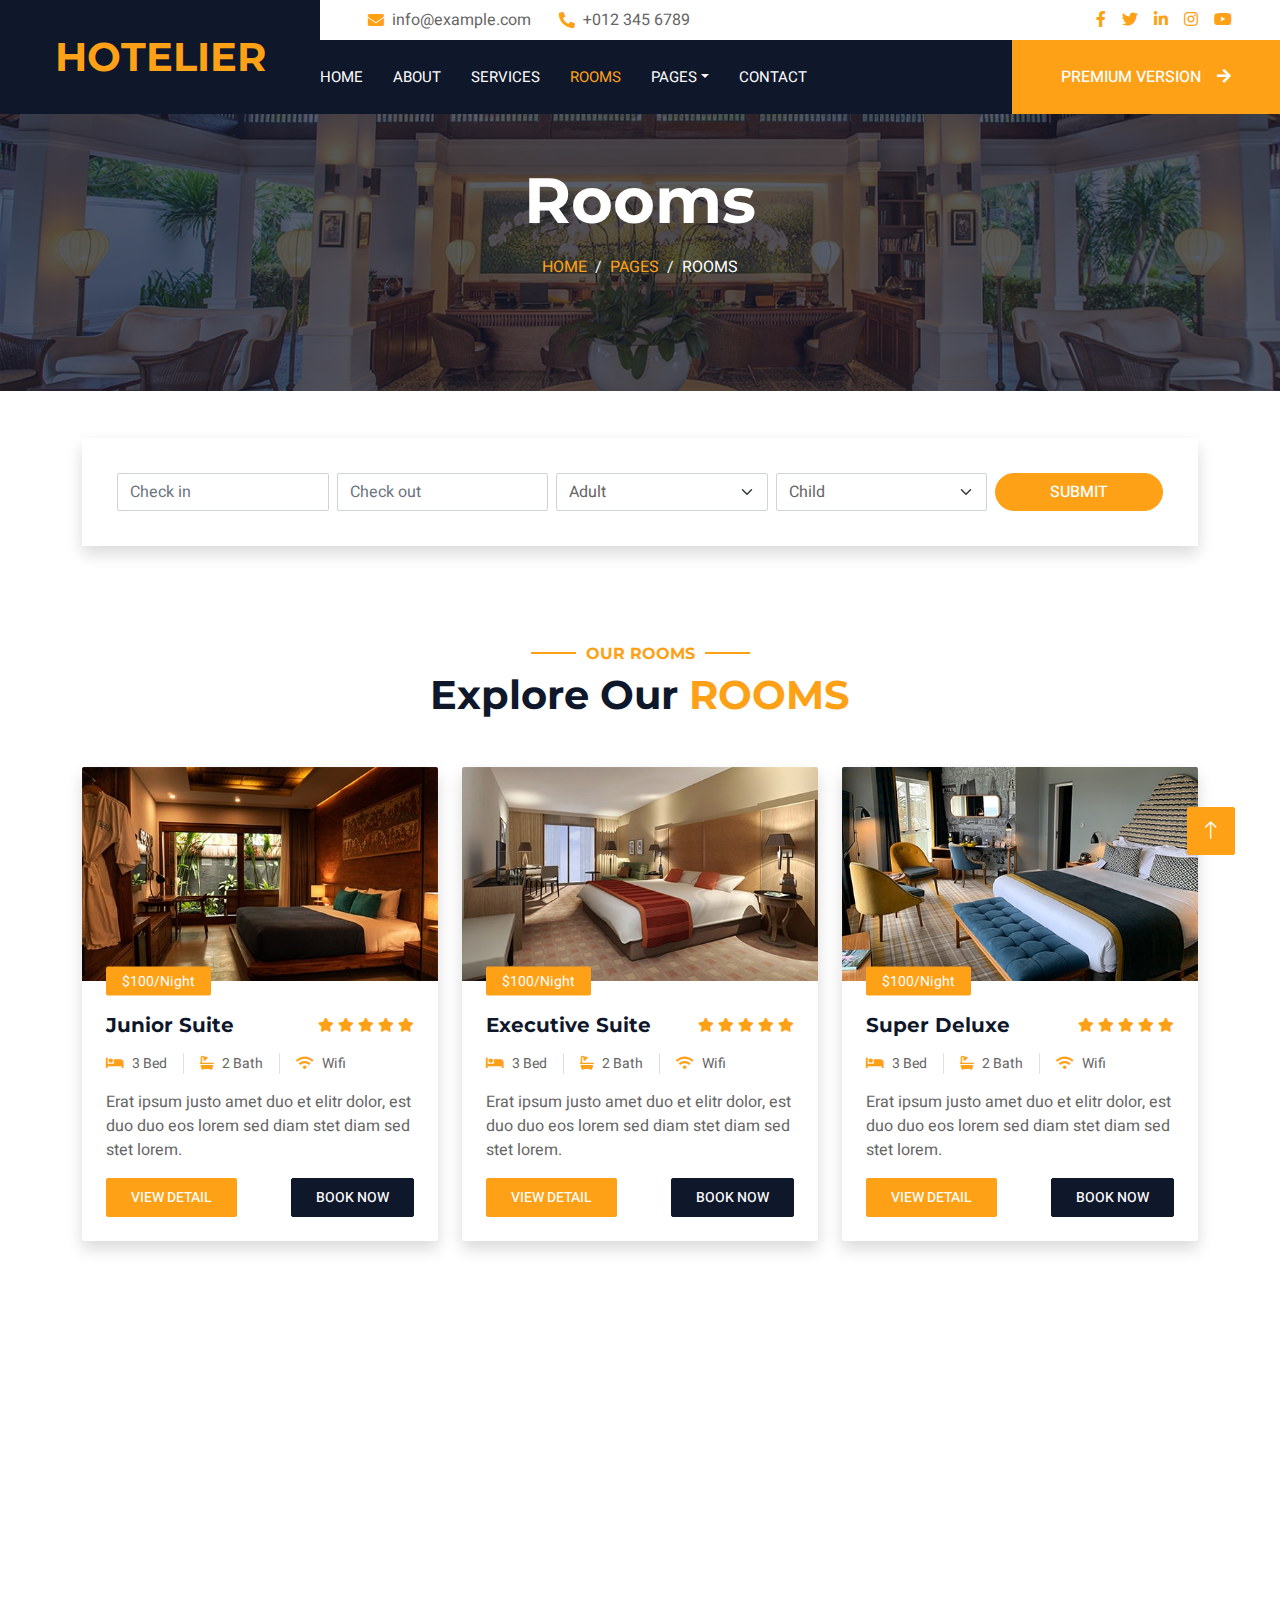
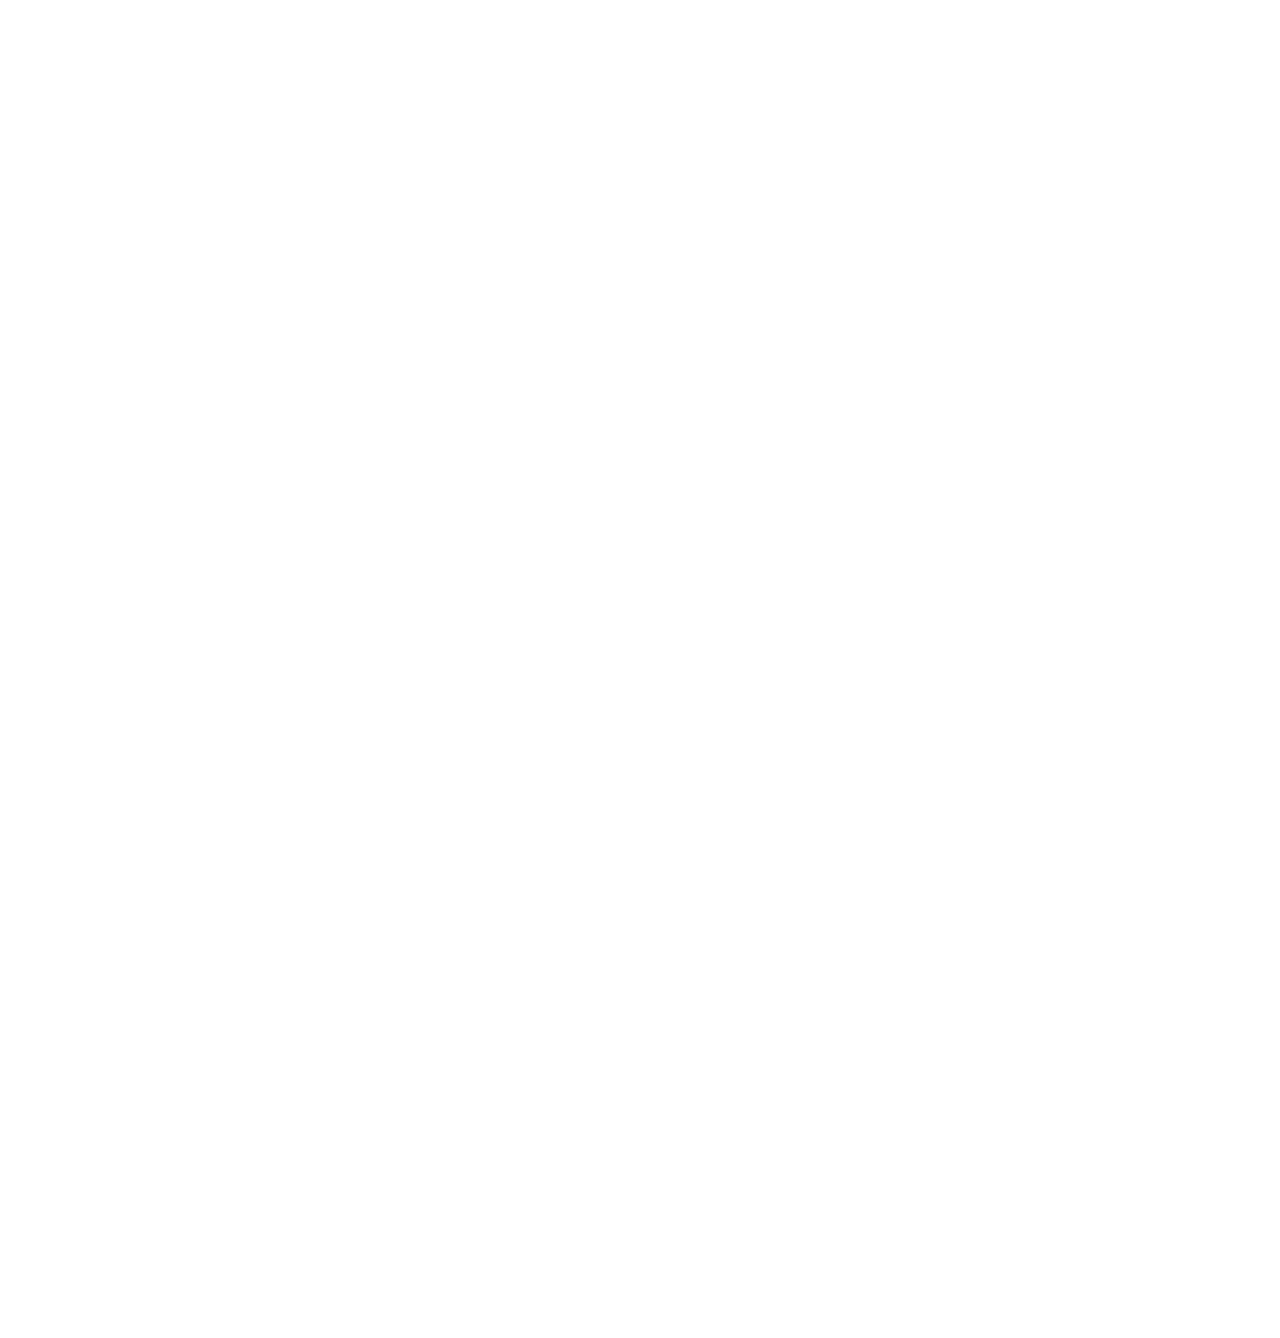
<file: room.html>
<!DOCTYPE html>
<html lang="en">

<head>
    <meta charset="utf-8">
    <title>Hotelier - Hotel HTML Template</title>
    <meta content="width=device-width, initial-scale=1.0" name="viewport">
    <meta content="" name="keywords">
    <meta content="" name="description">

    <!-- Favicon -->
    <link href="img/favicon.ico" rel="icon">

    <!-- Google Web Fonts -->
    <link rel="preconnect" href="https://fonts.googleapis.com">
    <link rel="preconnect" href="https://fonts.gstatic.com" crossorigin>
    <link href="https://fonts.googleapis.com/css2?family=Heebo:wght@400;500;600;700&family=Montserrat:wght@400;500;600;700&display=swap" rel="stylesheet">  

    <!-- Icon Font Stylesheet -->
    <link href="https://cdnjs.cloudflare.com/ajax/libs/font-awesome/5.10.0/css/all.min.css" rel="stylesheet">
    <link href="https://cdn.jsdelivr.net/npm/bootstrap-icons@1.4.1/font/bootstrap-icons.css" rel="stylesheet">

    <!-- Libraries Stylesheet -->
    <link href="lib/animate/animate.min.css" rel="stylesheet">
    <link href="lib/owlcarousel/assets/owl.carousel.min.css" rel="stylesheet">
    <link href="lib/tempusdominus/css/tempusdominus-bootstrap-4.min.css" rel="stylesheet" />

    <!-- Customized Bootstrap Stylesheet -->
    <link href="css/bootstrap.min.css" rel="stylesheet">

    <!-- Template Stylesheet -->
    <link href="css/style.css" rel="stylesheet">
</head>

<body>
    <div class="container-xxl bg-white p-0">
        <!-- Spinner Start -->
        <div id="spinner" class="show bg-white position-fixed translate-middle w-100 vh-100 top-50 start-50 d-flex align-items-center justify-content-center">
            <div class="spinner-border text-primary" style="width: 3rem; height: 3rem;" role="status">
                <span class="sr-only">Loading...</span>
            </div>
        </div>
        <!-- Spinner End -->

        <!-- Header Start -->
        <div class="container-fluid bg-dark px-0">
            <div class="row gx-0">
                <div class="col-lg-3 bg-dark d-none d-lg-block">
                    <a href="index.html" class="navbar-brand w-100 h-100 m-0 p-0 d-flex align-items-center justify-content-center">
                        <h1 class="m-0 text-primary text-uppercase">Hotelier</h1>
                    </a>
                </div>
                <div class="col-lg-9">
                    <div class="row gx-0 bg-white d-none d-lg-flex">
                        <div class="col-lg-7 px-5 text-start">
                            <div class="h-100 d-inline-flex align-items-center py-2 me-4">
                                <i class="fa fa-envelope text-primary me-2"></i>
                                <p class="mb-0">info@example.com</p>
                            </div>
                            <div class="h-100 d-inline-flex align-items-center py-2">
                                <i class="fa fa-phone-alt text-primary me-2"></i>
                                <p class="mb-0">+012 345 6789</p>
                            </div>
                        </div>
                        <div class="col-lg-5 px-5 text-end">
                            <div class="d-inline-flex align-items-center py-2">
                                <a class="me-3" href=""><i class="fab fa-facebook-f"></i></a>
                                <a class="me-3" href=""><i class="fab fa-twitter"></i></a>
                                <a class="me-3" href=""><i class="fab fa-linkedin-in"></i></a>
                                <a class="me-3" href=""><i class="fab fa-instagram"></i></a>
                                <a class="" href=""><i class="fab fa-youtube"></i></a>
                            </div>
                        </div>
                    </div>
                    <nav class="navbar navbar-expand-lg bg-dark navbar-dark p-3 p-lg-0">
                        <a href="index.html" class="navbar-brand d-block d-lg-none">
                            <h1 class="m-0 text-primary text-uppercase">Hotelier</h1>
                        </a>
                        <button type="button" class="navbar-toggler" data-bs-toggle="collapse" data-bs-target="#navbarCollapse">
                            <span class="navbar-toggler-icon"></span>
                        </button>
                        <div class="collapse navbar-collapse justify-content-between" id="navbarCollapse">
                            <div class="navbar-nav mr-auto py-0">
                                <a href="index.html" class="nav-item nav-link">Home</a>
                                <a href="about.html" class="nav-item nav-link">About</a>
                                <a href="service.html" class="nav-item nav-link">Services</a>
                                <a href="room.html" class="nav-item nav-link active">Rooms</a>
                                <div class="nav-item dropdown">
                                    <a href="#" class="nav-link dropdown-toggle" data-bs-toggle="dropdown">Pages</a>
                                    <div class="dropdown-menu rounded-0 m-0">
                                        <a href="booking.html" class="dropdown-item">Booking</a>
                                        <a href="team.html" class="dropdown-item">Our Team</a>
                                        <a href="testimonial.html" class="dropdown-item">Testimonial</a>
                                    </div>
                                </div>
                                <a href="contact.html" class="nav-item nav-link">Contact</a>
                            </div>
                            <a href="https://htmlcodex.com/hotel-html-template-pro" class="btn btn-primary rounded-0 py-4 px-md-5 d-none d-lg-block">Premium Version<i class="fa fa-arrow-right ms-3"></i></a>
                        </div>
                    </nav>
                </div>
            </div>
        </div>
        <!-- Header End -->


        <!-- Page Header Start -->
        <div class="container-fluid page-header mb-5 p-0" style="background-image: url(img/carousel-1.jpg);">
            <div class="container-fluid page-header-inner py-5">
                <div class="container text-center pb-5">
                    <h1 class="display-3 text-white mb-3 animated slideInDown">Rooms</h1>
                    <nav aria-label="breadcrumb">
                        <ol class="breadcrumb justify-content-center text-uppercase">
                            <li class="breadcrumb-item"><a href="#">Home</a></li>
                            <li class="breadcrumb-item"><a href="#">Pages</a></li>
                            <li class="breadcrumb-item text-white active" aria-current="page">Rooms</li>
                        </ol>
                    </nav>
                </div>
            </div>
        </div>
        <!-- Page Header End -->


        <!-- Booking Start -->
        <div class="container-fluid booking pb-5 wow fadeIn" data-wow-delay="0.1s">
            <div class="container">
                <div class="bg-white shadow" style="padding: 35px;">
                    <div class="row g-2">
                        <div class="col-md-10">
                            <div class="row g-2">
                                <div class="col-md-3">
                                    <div class="date" id="date1" data-target-input="nearest">
                                        <input type="text" class="form-control datetimepicker-input"
                                            placeholder="Check in" data-target="#date1" data-toggle="datetimepicker" />
                                    </div>
                                </div>
                                <div class="col-md-3">
                                    <div class="date" id="date2" data-target-input="nearest">
                                        <input type="text" class="form-control datetimepicker-input" placeholder="Check out" data-target="#date2" data-toggle="datetimepicker"/>
                                    </div>
                                </div>
                                <div class="col-md-3">
                                    <select class="form-select">
                                        <option selected>Adult</option>
                                        <option value="1">Adult 1</option>
                                        <option value="2">Adult 2</option>
                                        <option value="3">Adult 3</option>
                                    </select>
                                </div>
                                <div class="col-md-3">
                                    <select class="form-select">
                                        <option selected>Child</option>
                                        <option value="1">Child 1</option>
                                        <option value="2">Child 2</option>
                                        <option value="3">Child 3</option>
                                    </select>
                                </div>
                            </div>
                        </div>
                        <div class="col-md-2">
                            <button class="btn btn-primary w-100">Submit</button>
                        </div>
                    </div>
                </div>
            </div>
        </div>
        <!-- Booking End -->


        <!-- Room Start -->
        <div class="container-xxl py-5">
            <div class="container">
                <div class="text-center wow fadeInUp" data-wow-delay="0.1s">
                    <h6 class="section-title text-center text-primary text-uppercase">Our Rooms</h6>
                    <h1 class="mb-5">Explore Our <span class="text-primary text-uppercase">Rooms</span></h1>
                </div>
                <div class="row g-4">
                    <div class="col-lg-4 col-md-6 wow fadeInUp" data-wow-delay="0.1s">
                        <div class="room-item shadow rounded overflow-hidden">
                            <div class="position-relative">
                                <img class="img-fluid" src="img/room-1.jpg" alt="">
                                <small class="position-absolute start-0 top-100 translate-middle-y bg-primary text-white rounded py-1 px-3 ms-4">$100/Night</small>
                            </div>
                            <div class="p-4 mt-2">
                                <div class="d-flex justify-content-between mb-3">
                                    <h5 class="mb-0">Junior Suite</h5>
                                    <div class="ps-2">
                                        <small class="fa fa-star text-primary"></small>
                                        <small class="fa fa-star text-primary"></small>
                                        <small class="fa fa-star text-primary"></small>
                                        <small class="fa fa-star text-primary"></small>
                                        <small class="fa fa-star text-primary"></small>
                                    </div>
                                </div>
                                <div class="d-flex mb-3">
                                    <small class="border-end me-3 pe-3"><i class="fa fa-bed text-primary me-2"></i>3 Bed</small>
                                    <small class="border-end me-3 pe-3"><i class="fa fa-bath text-primary me-2"></i>2 Bath</small>
                                    <small><i class="fa fa-wifi text-primary me-2"></i>Wifi</small>
                                </div>
                                <p class="text-body mb-3">Erat ipsum justo amet duo et elitr dolor, est duo duo eos lorem sed diam stet diam sed stet lorem.</p>
                                <div class="d-flex justify-content-between">
                                    <a class="btn btn-sm btn-primary rounded py-2 px-4" href="">View Detail</a>
                                    <a class="btn btn-sm btn-dark rounded py-2 px-4" href="">Book Now</a>
                                </div>
                            </div>
                        </div>
                    </div>
                    <div class="col-lg-4 col-md-6 wow fadeInUp" data-wow-delay="0.3s">
                        <div class="room-item shadow rounded overflow-hidden">
                            <div class="position-relative">
                                <img class="img-fluid" src="img/room-2.jpg" alt="">
                                <small class="position-absolute start-0 top-100 translate-middle-y bg-primary text-white rounded py-1 px-3 ms-4">$100/Night</small>
                            </div>
                            <div class="p-4 mt-2">
                                <div class="d-flex justify-content-between mb-3">
                                    <h5 class="mb-0">Executive Suite</h5>
                                    <div class="ps-2">
                                        <small class="fa fa-star text-primary"></small>
                                        <small class="fa fa-star text-primary"></small>
                                        <small class="fa fa-star text-primary"></small>
                                        <small class="fa fa-star text-primary"></small>
                                        <small class="fa fa-star text-primary"></small>
                                    </div>
                                </div>
                                <div class="d-flex mb-3">
                                    <small class="border-end me-3 pe-3"><i class="fa fa-bed text-primary me-2"></i>3 Bed</small>
                                    <small class="border-end me-3 pe-3"><i class="fa fa-bath text-primary me-2"></i>2 Bath</small>
                                    <small><i class="fa fa-wifi text-primary me-2"></i>Wifi</small>
                                </div>
                                <p class="text-body mb-3">Erat ipsum justo amet duo et elitr dolor, est duo duo eos lorem sed diam stet diam sed stet lorem.</p>
                                <div class="d-flex justify-content-between">
                                    <a class="btn btn-sm btn-primary rounded py-2 px-4" href="">View Detail</a>
                                    <a class="btn btn-sm btn-dark rounded py-2 px-4" href="">Book Now</a>
                                </div>
                            </div>
                        </div>
                    </div>
                    <div class="col-lg-4 col-md-6 wow fadeInUp" data-wow-delay="0.6s">
                        <div class="room-item shadow rounded overflow-hidden">
                            <div class="position-relative">
                                <img class="img-fluid" src="img/room-3.jpg" alt="">
                                <small class="position-absolute start-0 top-100 translate-middle-y bg-primary text-white rounded py-1 px-3 ms-4">$100/Night</small>
                            </div>
                            <div class="p-4 mt-2">
                                <div class="d-flex justify-content-between mb-3">
                                    <h5 class="mb-0">Super Deluxe</h5>
                                    <div class="ps-2">
                                        <small class="fa fa-star text-primary"></small>
                                        <small class="fa fa-star text-primary"></small>
                                        <small class="fa fa-star text-primary"></small>
                                        <small class="fa fa-star text-primary"></small>
                                        <small class="fa fa-star text-primary"></small>
                                    </div>
                                </div>
                                <div class="d-flex mb-3">
                                    <small class="border-end me-3 pe-3"><i class="fa fa-bed text-primary me-2"></i>3 Bed</small>
                                    <small class="border-end me-3 pe-3"><i class="fa fa-bath text-primary me-2"></i>2 Bath</small>
                                    <small><i class="fa fa-wifi text-primary me-2"></i>Wifi</small>
                                </div>
                                <p class="text-body mb-3">Erat ipsum justo amet duo et elitr dolor, est duo duo eos lorem sed diam stet diam sed stet lorem.</p>
                                <div class="d-flex justify-content-between">
                                    <a class="btn btn-sm btn-primary rounded py-2 px-4" href="">View Detail</a>
                                    <a class="btn btn-sm btn-dark rounded py-2 px-4" href="">Book Now</a>
                                </div>
                            </div>
                        </div>
                    </div>
                    <div class="col-lg-4 col-md-6 wow fadeInUp" data-wow-delay="0.6s">
                        <div class="room-item shadow rounded overflow-hidden">
                            <div class="position-relative">
                                <img class="img-fluid" src="img/room-3.jpg" alt="">
                                <small class="position-absolute start-0 top-100 translate-middle-y bg-primary text-white rounded py-1 px-3 ms-4">$100/Night</small>
                            </div>
                            <div class="p-4 mt-2">
                                <div class="d-flex justify-content-between mb-3">
                                    <h5 class="mb-0">Super Deluxe</h5>
                                    <div class="ps-2">
                                        <small class="fa fa-star text-primary"></small>
                                        <small class="fa fa-star text-primary"></small>
                                        <small class="fa fa-star text-primary"></small>
                                        <small class="fa fa-star text-primary"></small>
                                        <small class="fa fa-star text-primary"></small>
                                    </div>
                                </div>
                                <div class="d-flex mb-3">
                                    <small class="border-end me-3 pe-3"><i class="fa fa-bed text-primary me-2"></i>3 Bed</small>
                                    <small class="border-end me-3 pe-3"><i class="fa fa-bath text-primary me-2"></i>2 Bath</small>
                                    <small><i class="fa fa-wifi text-primary me-2"></i>Wifi</small>
                                </div>
                                <p class="text-body mb-3">Erat ipsum justo amet duo et elitr dolor, est duo duo eos lorem sed diam stet diam sed stet lorem.</p>
                                <div class="d-flex justify-content-between">
                                    <a class="btn btn-sm btn-primary rounded py-2 px-4" href="">View Detail</a>
                                    <a class="btn btn-sm btn-dark rounded py-2 px-4" href="">Book Now</a>
                                </div>
                            </div>
                        </div>
                    </div>
                    <div class="col-lg-4 col-md-6 wow fadeInUp" data-wow-delay="0.1s">
                        <div class="room-item shadow rounded overflow-hidden">
                            <div class="position-relative">
                                <img class="img-fluid" src="img/room-1.jpg" alt="">
                                <small class="position-absolute start-0 top-100 translate-middle-y bg-primary text-white rounded py-1 px-3 ms-4">$100/Night</small>
                            </div>
                            <div class="p-4 mt-2">
                                <div class="d-flex justify-content-between mb-3">
                                    <h5 class="mb-0">Junior Suite</h5>
                                    <div class="ps-2">
                                        <small class="fa fa-star text-primary"></small>
                                        <small class="fa fa-star text-primary"></small>
                                        <small class="fa fa-star text-primary"></small>
                                        <small class="fa fa-star text-primary"></small>
                                        <small class="fa fa-star text-primary"></small>
                                    </div>
                                </div>
                                <div class="d-flex mb-3">
                                    <small class="border-end me-3 pe-3"><i class="fa fa-bed text-primary me-2"></i>3 Bed</small>
                                    <small class="border-end me-3 pe-3"><i class="fa fa-bath text-primary me-2"></i>2 Bath</small>
                                    <small><i class="fa fa-wifi text-primary me-2"></i>Wifi</small>
                                </div>
                                <p class="text-body mb-3">Erat ipsum justo amet duo et elitr dolor, est duo duo eos lorem sed diam stet diam sed stet lorem.</p>
                                <div class="d-flex justify-content-between">
                                    <a class="btn btn-sm btn-primary rounded py-2 px-4" href="">View Detail</a>
                                    <a class="btn btn-sm btn-dark rounded py-2 px-4" href="">Book Now</a>
                                </div>
                            </div>
                        </div>
                    </div>
                    <div class="col-lg-4 col-md-6 wow fadeInUp" data-wow-delay="0.3s">
                        <div class="room-item shadow rounded overflow-hidden">
                            <div class="position-relative">
                                <img class="img-fluid" src="img/room-2.jpg" alt="">
                                <small class="position-absolute start-0 top-100 translate-middle-y bg-primary text-white rounded py-1 px-3 ms-4">$100/Night</small>
                            </div>
                            <div class="p-4 mt-2">
                                <div class="d-flex justify-content-between mb-3">
                                    <h5 class="mb-0">Executive Suite</h5>
                                    <div class="ps-2">
                                        <small class="fa fa-star text-primary"></small>
                                        <small class="fa fa-star text-primary"></small>
                                        <small class="fa fa-star text-primary"></small>
                                        <small class="fa fa-star text-primary"></small>
                                        <small class="fa fa-star text-primary"></small>
                                    </div>
                                </div>
                                <div class="d-flex mb-3">
                                    <small class="border-end me-3 pe-3"><i class="fa fa-bed text-primary me-2"></i>3 Bed</small>
                                    <small class="border-end me-3 pe-3"><i class="fa fa-bath text-primary me-2"></i>2 Bath</small>
                                    <small><i class="fa fa-wifi text-primary me-2"></i>Wifi</small>
                                </div>
                                <p class="text-body mb-3">Erat ipsum justo amet duo et elitr dolor, est duo duo eos lorem sed diam stet diam sed stet lorem.</p>
                                <div class="d-flex justify-content-between">
                                    <a class="btn btn-sm btn-primary rounded py-2 px-4" href="">View Detail</a>
                                    <a class="btn btn-sm btn-dark rounded py-2 px-4" href="">Book Now</a>
                                </div>
                            </div>
                        </div>
                    </div>
                </div>
            </div>
        </div>
        <!-- Room End -->


        <!-- Testimonial Start -->
        <div class="container-xxl testimonial mt-5 py-5 bg-dark wow zoomIn" data-wow-delay="0.1s" style="margin-bottom: 90px;">
            <div class="container">
                <div class="owl-carousel testimonial-carousel py-5">
                    <div class="testimonial-item position-relative bg-white rounded overflow-hidden">
                        <p>Tempor stet labore dolor clita stet diam amet ipsum dolor duo ipsum rebum stet dolor amet diam stet. Est stet ea lorem amet est kasd kasd et erat magna eos</p>
                        <div class="d-flex align-items-center">
                            <img class="img-fluid flex-shrink-0 rounded" src="img/testimonial-1.jpg" style="width: 45px; height: 45px;">
                            <div class="ps-3">
                                <h6 class="fw-bold mb-1">Client Name</h6>
                                <small>Profession</small>
                            </div>
                        </div>
                        <i class="fa fa-quote-right fa-3x text-primary position-absolute end-0 bottom-0 me-4 mb-n1"></i>
                    </div>
                    <div class="testimonial-item position-relative bg-white rounded overflow-hidden">
                        <p>Tempor stet labore dolor clita stet diam amet ipsum dolor duo ipsum rebum stet dolor amet diam stet. Est stet ea lorem amet est kasd kasd et erat magna eos</p>
                        <div class="d-flex align-items-center">
                            <img class="img-fluid flex-shrink-0 rounded" src="img/testimonial-2.jpg" style="width: 45px; height: 45px;">
                            <div class="ps-3">
                                <h6 class="fw-bold mb-1">Client Name</h6>
                                <small>Profession</small>
                            </div>
                        </div>
                        <i class="fa fa-quote-right fa-3x text-primary position-absolute end-0 bottom-0 me-4 mb-n1"></i>
                    </div>
                    <div class="testimonial-item position-relative bg-white rounded overflow-hidden">
                        <p>Tempor stet labore dolor clita stet diam amet ipsum dolor duo ipsum rebum stet dolor amet diam stet. Est stet ea lorem amet est kasd kasd et erat magna eos</p>
                        <div class="d-flex align-items-center">
                            <img class="img-fluid flex-shrink-0 rounded" src="img/testimonial-3.jpg" style="width: 45px; height: 45px;">
                            <div class="ps-3">
                                <h6 class="fw-bold mb-1">Client Name</h6>
                                <small>Profession</small>
                            </div>
                        </div>
                        <i class="fa fa-quote-right fa-3x text-primary position-absolute end-0 bottom-0 me-4 mb-n1"></i>
                    </div>
                </div>
            </div>
        </div>
        <!-- Testimonial End -->


        <!-- Newsletter Start -->
        <div class="container newsletter mt-5 wow fadeIn" data-wow-delay="0.1s">
            <div class="row justify-content-center">
                <div class="col-lg-10 border rounded p-1">
                    <div class="border rounded text-center p-1">
                        <div class="bg-white rounded text-center p-5">
                            <h4 class="mb-4">Subscribe Our <span class="text-primary text-uppercase">Newsletter</span></h4>
                            <div class="position-relative mx-auto" style="max-width: 400px;">
                                <input class="form-control w-100 py-3 ps-4 pe-5" type="text" placeholder="Enter your email">
                                <button type="button" class="btn btn-primary py-2 px-3 position-absolute top-0 end-0 mt-2 me-2">Submit</button>
                            </div>
                        </div>
                    </div>
                </div>
            </div>
        </div>
        <!-- Newsletter Start -->
        

        <!-- Footer Start -->
        <div class="container-fluid bg-dark text-light footer wow fadeIn" data-wow-delay="0.1s">
            <div class="container pb-5">
                <div class="row g-5">
                    <div class="col-md-6 col-lg-4">
                        <div class="bg-primary rounded p-4">
                            <a href="index.html"><h1 class="text-white text-uppercase mb-3">Hotelier</h1></a>
                            <p class="text-white mb-0">
								Download <a class="text-dark fw-medium" href="https://htmlcodex.com/hotel-html-template-pro">Hotelier – Premium Version</a>, build a professional website for your hotel business and grab the attention of new visitors upon your site’s launch.
							</p>
                        </div>
                    </div>
                    <div class="col-md-6 col-lg-3">
                        <h6 class="section-title text-start text-primary text-uppercase mb-4">Contact</h6>
                        <p class="mb-2"><i class="fa fa-map-marker-alt me-3"></i>123 Street, New York, USA</p>
                        <p class="mb-2"><i class="fa fa-phone-alt me-3"></i>+012 345 67890</p>
                        <p class="mb-2"><i class="fa fa-envelope me-3"></i>info@example.com</p>
                        <div class="d-flex pt-2">
                            <a class="btn btn-outline-light btn-social" href=""><i class="fab fa-twitter"></i></a>
                            <a class="btn btn-outline-light btn-social" href=""><i class="fab fa-facebook-f"></i></a>
                            <a class="btn btn-outline-light btn-social" href=""><i class="fab fa-youtube"></i></a>
                            <a class="btn btn-outline-light btn-social" href=""><i class="fab fa-linkedin-in"></i></a>
                        </div>
                    </div>
                    <div class="col-lg-5 col-md-12">
                        <div class="row gy-5 g-4">
                            <div class="col-md-6">
                                <h6 class="section-title text-start text-primary text-uppercase mb-4">Company</h6>
                                <a class="btn btn-link" href="">About Us</a>
                                <a class="btn btn-link" href="">Contact Us</a>
                                <a class="btn btn-link" href="">Privacy Policy</a>
                                <a class="btn btn-link" href="">Terms & Condition</a>
                                <a class="btn btn-link" href="">Support</a>
                            </div>
                            <div class="col-md-6">
                                <h6 class="section-title text-start text-primary text-uppercase mb-4">Services</h6>
                                <a class="btn btn-link" href="">Food & Restaurant</a>
                                <a class="btn btn-link" href="">Spa & Fitness</a>
                                <a class="btn btn-link" href="">Sports & Gaming</a>
                                <a class="btn btn-link" href="">Event & Party</a>
                                <a class="btn btn-link" href="">GYM & Yoga</a>
                            </div>
                        </div>
                    </div>
                </div>
            </div>
            <div class="container">
                <div class="copyright">
                    <div class="row">
                        <div class="col-md-6 text-center text-md-start mb-3 mb-md-0">
                            &copy; <a class="border-bottom" href="#">Your Site Name</a>, All Right Reserved. 
							
							<!--/*** This template is free as long as you keep the footer author’s credit link/attribution link/backlink. If you'd like to use the template without the footer author’s credit link/attribution link/backlink, you can purchase the Credit Removal License from "https://htmlcodex.com/credit-removal". Thank you for your support. ***/-->
							Designed By <a class="border-bottom" href="https://htmlcodex.com">HTML Codex</a>
                        </div>
                        <div class="col-md-6 text-center text-md-end">
                            <div class="footer-menu">
                                <a href="">Home</a>
                                <a href="">Cookies</a>
                                <a href="">Help</a>
                                <a href="">FQAs</a>
                            </div>
                        </div>
                    </div>
                </div>
            </div>
        </div>
        <!-- Footer End -->


        <!-- Back to Top -->
        <a href="#" class="btn btn-lg btn-primary btn-lg-square back-to-top"><i class="bi bi-arrow-up"></i></a>
    </div>

    <!-- JavaScript Libraries -->
    <script src="https://code.jquery.com/jquery-3.4.1.min.js"></script>
    <script src="https://cdn.jsdelivr.net/npm/bootstrap@5.0.0/dist/js/bootstrap.bundle.min.js"></script>
    <script src="lib/wow/wow.min.js"></script>
    <script src="lib/easing/easing.min.js"></script>
    <script src="lib/waypoints/waypoints.min.js"></script>
    <script src="lib/counterup/counterup.min.js"></script>
    <script src="lib/owlcarousel/owl.carousel.min.js"></script>
    <script src="lib/tempusdominus/js/moment.min.js"></script>
    <script src="lib/tempusdominus/js/moment-timezone.min.js"></script>
    <script src="lib/tempusdominus/js/tempusdominus-bootstrap-4.min.js"></script>

    <!-- Template Javascript -->
    <script src="js/main.js"></script>
</body>

</html>
</file>
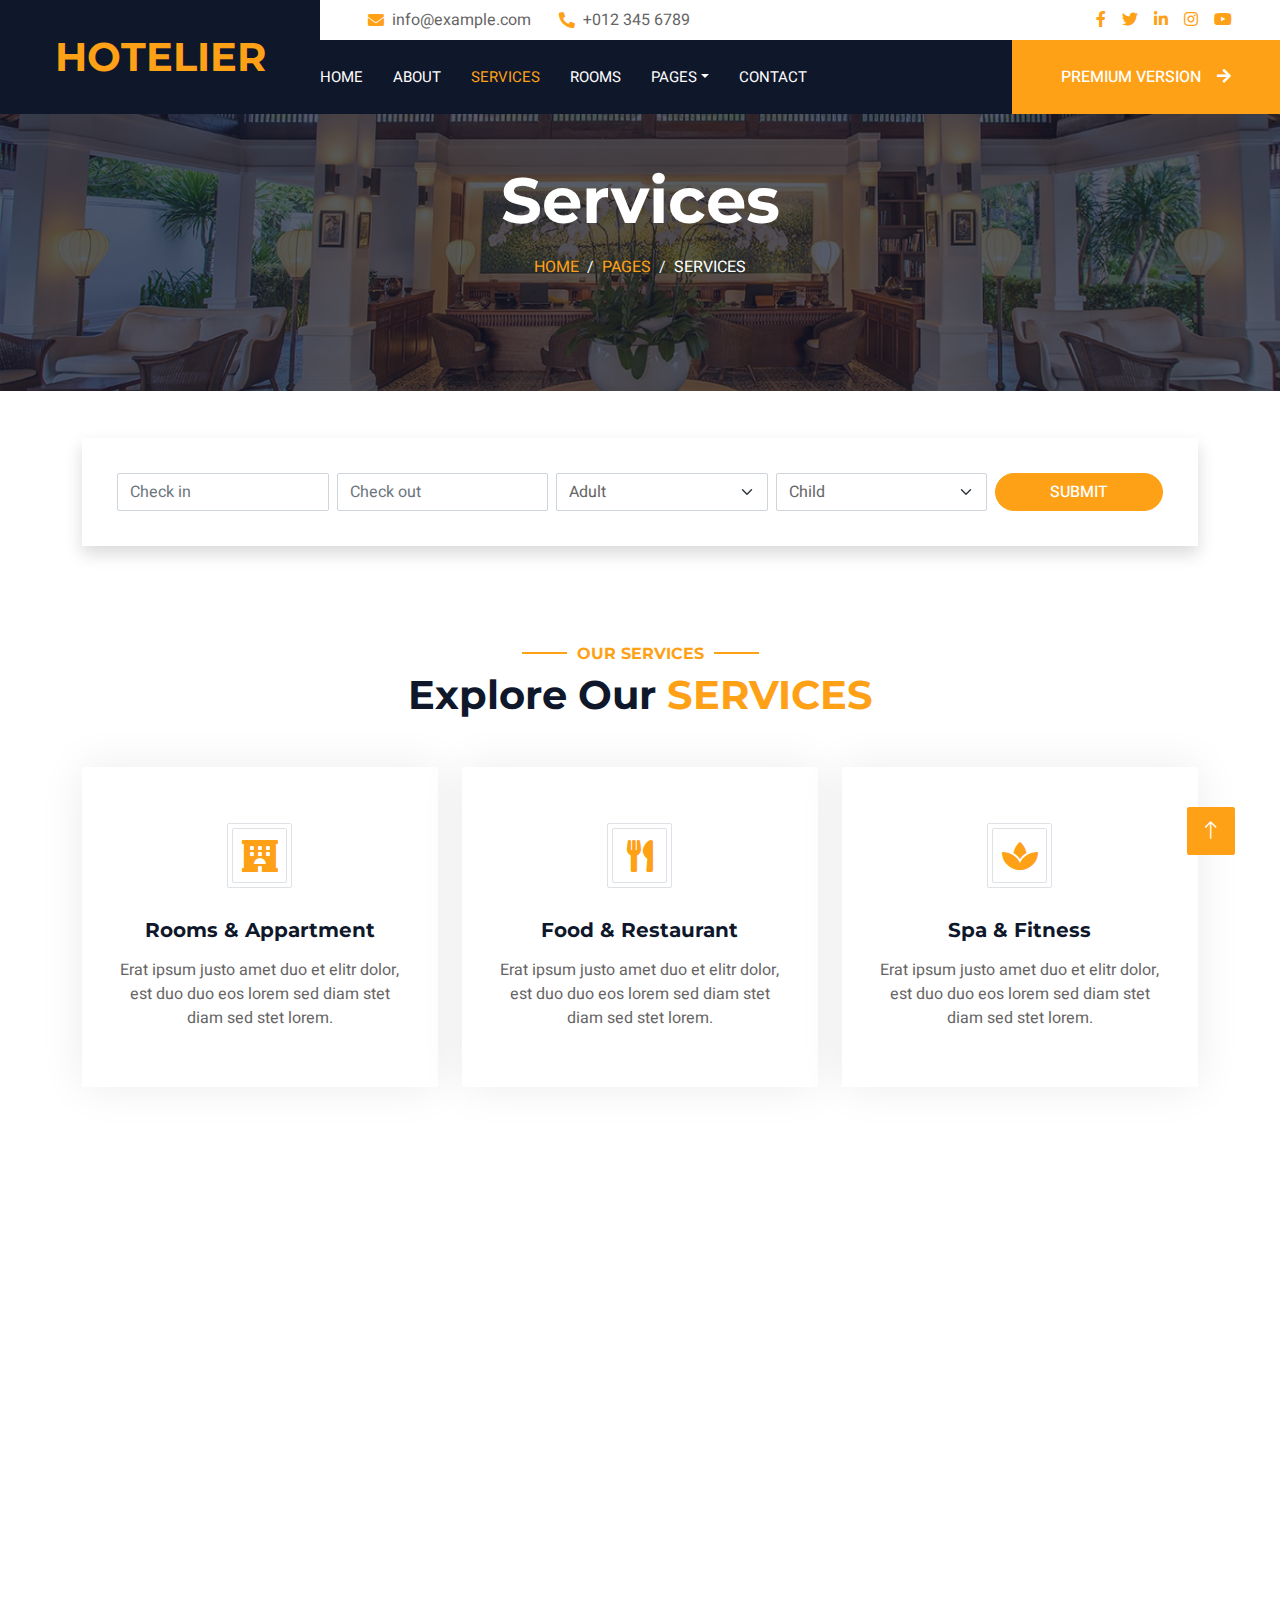
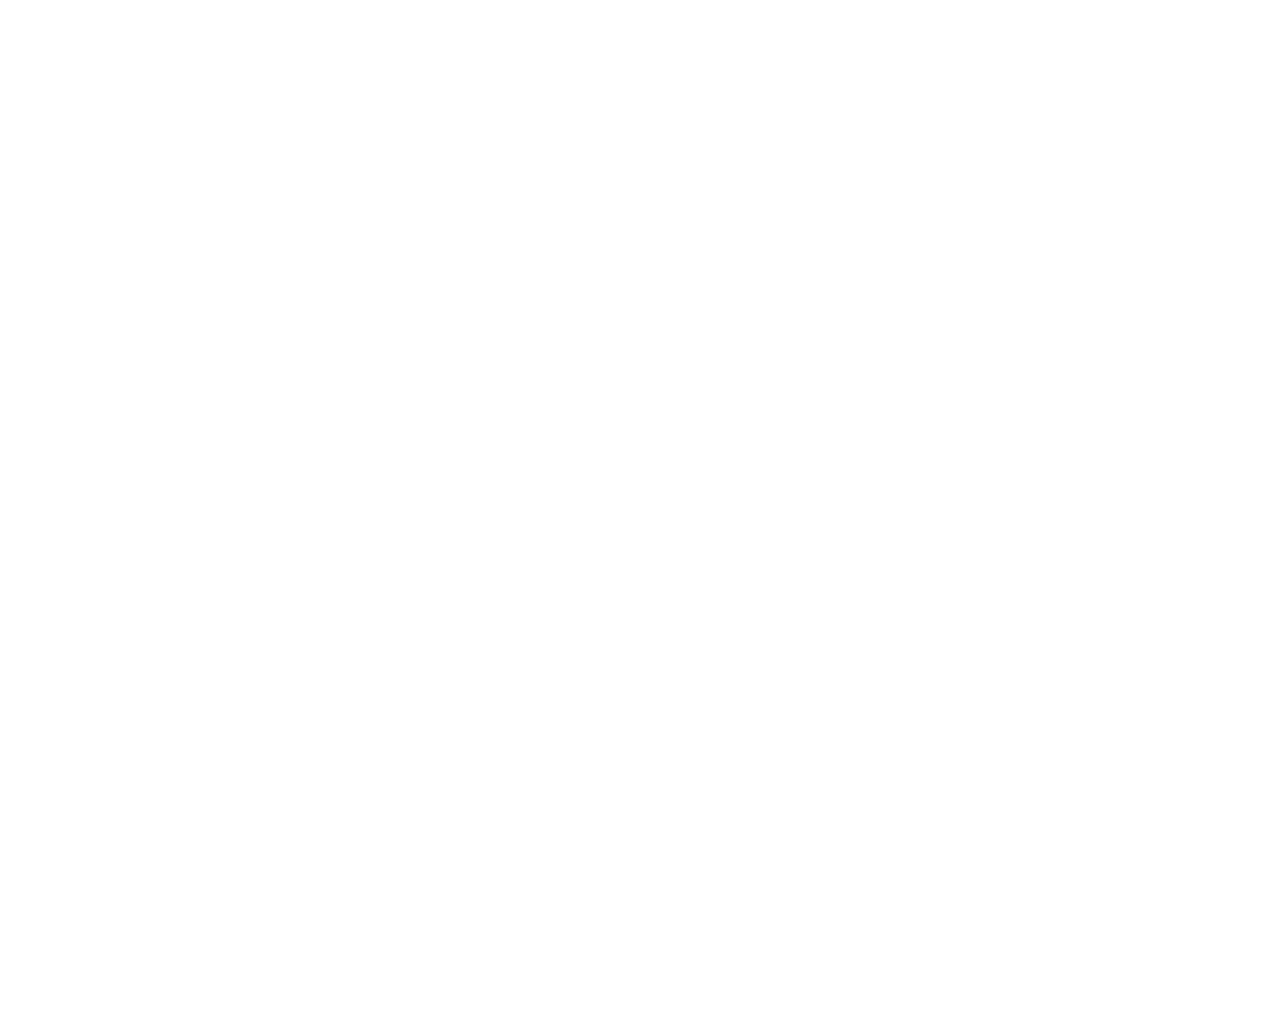
<file: service.html>
<!DOCTYPE html>
<html lang="en">

<head>
    <meta charset="utf-8">
    <title>Hotelier - Hotel HTML Template</title>
    <meta content="width=device-width, initial-scale=1.0" name="viewport">
    <meta content="" name="keywords">
    <meta content="" name="description">

    <!-- Favicon -->
    <link href="img/favicon.ico" rel="icon">

    <!-- Google Web Fonts -->
    <link rel="preconnect" href="https://fonts.googleapis.com">
    <link rel="preconnect" href="https://fonts.gstatic.com" crossorigin>
    <link href="https://fonts.googleapis.com/css2?family=Heebo:wght@400;500;600;700&family=Montserrat:wght@400;500;600;700&display=swap" rel="stylesheet">  

    <!-- Icon Font Stylesheet -->
    <link href="https://cdnjs.cloudflare.com/ajax/libs/font-awesome/5.10.0/css/all.min.css" rel="stylesheet">
    <link href="https://cdn.jsdelivr.net/npm/bootstrap-icons@1.4.1/font/bootstrap-icons.css" rel="stylesheet">

    <!-- Libraries Stylesheet -->
    <link href="lib/animate/animate.min.css" rel="stylesheet">
    <link href="lib/owlcarousel/assets/owl.carousel.min.css" rel="stylesheet">
    <link href="lib/tempusdominus/css/tempusdominus-bootstrap-4.min.css" rel="stylesheet" />

    <!-- Customized Bootstrap Stylesheet -->
    <link href="css/bootstrap.min.css" rel="stylesheet">

    <!-- Template Stylesheet -->
    <link href="css/style.css" rel="stylesheet">
</head>

<body>
    <div class="container-xxl bg-white p-0">
        <!-- Spinner Start -->
        <div id="spinner" class="show bg-white position-fixed translate-middle w-100 vh-100 top-50 start-50 d-flex align-items-center justify-content-center">
            <div class="spinner-border text-primary" style="width: 3rem; height: 3rem;" role="status">
                <span class="sr-only">Loading...</span>
            </div>
        </div>
        <!-- Spinner End -->

        <!-- Header Start -->
        <div class="container-fluid bg-dark px-0">
            <div class="row gx-0">
                <div class="col-lg-3 bg-dark d-none d-lg-block">
                    <a href="index.html" class="navbar-brand w-100 h-100 m-0 p-0 d-flex align-items-center justify-content-center">
                        <h1 class="m-0 text-primary text-uppercase">Hotelier</h1>
                    </a>
                </div>
                <div class="col-lg-9">
                    <div class="row gx-0 bg-white d-none d-lg-flex">
                        <div class="col-lg-7 px-5 text-start">
                            <div class="h-100 d-inline-flex align-items-center py-2 me-4">
                                <i class="fa fa-envelope text-primary me-2"></i>
                                <p class="mb-0">info@example.com</p>
                            </div>
                            <div class="h-100 d-inline-flex align-items-center py-2">
                                <i class="fa fa-phone-alt text-primary me-2"></i>
                                <p class="mb-0">+012 345 6789</p>
                            </div>
                        </div>
                        <div class="col-lg-5 px-5 text-end">
                            <div class="d-inline-flex align-items-center py-2">
                                <a class="me-3" href=""><i class="fab fa-facebook-f"></i></a>
                                <a class="me-3" href=""><i class="fab fa-twitter"></i></a>
                                <a class="me-3" href=""><i class="fab fa-linkedin-in"></i></a>
                                <a class="me-3" href=""><i class="fab fa-instagram"></i></a>
                                <a class="" href=""><i class="fab fa-youtube"></i></a>
                            </div>
                        </div>
                    </div>
                    <nav class="navbar navbar-expand-lg bg-dark navbar-dark p-3 p-lg-0">
                        <a href="index.html" class="navbar-brand d-block d-lg-none">
                            <h1 class="m-0 text-primary text-uppercase">Hotelier</h1>
                        </a>
                        <button type="button" class="navbar-toggler" data-bs-toggle="collapse" data-bs-target="#navbarCollapse">
                            <span class="navbar-toggler-icon"></span>
                        </button>
                        <div class="collapse navbar-collapse justify-content-between" id="navbarCollapse">
                            <div class="navbar-nav mr-auto py-0">
                                <a href="index.html" class="nav-item nav-link">Home</a>
                                <a href="about.html" class="nav-item nav-link">About</a>
                                <a href="service.html" class="nav-item nav-link active">Services</a>
                                <a href="room.html" class="nav-item nav-link">Rooms</a>
                                <div class="nav-item dropdown">
                                    <a href="#" class="nav-link dropdown-toggle" data-bs-toggle="dropdown">Pages</a>
                                    <div class="dropdown-menu rounded-0 m-0">
                                        <a href="booking.html" class="dropdown-item">Booking</a>
                                        <a href="team.html" class="dropdown-item">Our Team</a>
                                        <a href="testimonial.html" class="dropdown-item">Testimonial</a>
                                    </div>
                                </div>
                                <a href="contact.html" class="nav-item nav-link">Contact</a>
                            </div>
                            <a href="https://htmlcodex.com/hotel-html-template-pro" class="btn btn-primary rounded-0 py-4 px-md-5 d-none d-lg-block">Premium Version<i class="fa fa-arrow-right ms-3"></i></a>
                        </div>
                    </nav>
                </div>
            </div>
        </div>
        <!-- Header End -->


        <!-- Page Header Start -->
        <div class="container-fluid page-header mb-5 p-0" style="background-image: url(img/carousel-1.jpg);">
            <div class="container-fluid page-header-inner py-5">
                <div class="container text-center pb-5">
                    <h1 class="display-3 text-white mb-3 animated slideInDown">Services</h1>
                    <nav aria-label="breadcrumb">
                        <ol class="breadcrumb justify-content-center text-uppercase">
                            <li class="breadcrumb-item"><a href="#">Home</a></li>
                            <li class="breadcrumb-item"><a href="#">Pages</a></li>
                            <li class="breadcrumb-item text-white active" aria-current="page">Services</li>
                        </ol>
                    </nav>
                </div>
            </div>
        </div>
        <!-- Page Header End -->


        <!-- Booking Start -->
        <div class="container-fluid booking pb-5 wow fadeIn" data-wow-delay="0.1s">
            <div class="container">
                <div class="bg-white shadow" style="padding: 35px;">
                    <div class="row g-2">
                        <div class="col-md-10">
                            <div class="row g-2">
                                <div class="col-md-3">
                                    <div class="date" id="date1" data-target-input="nearest">
                                        <input type="text" class="form-control datetimepicker-input"
                                            placeholder="Check in" data-target="#date1" data-toggle="datetimepicker" />
                                    </div>
                                </div>
                                <div class="col-md-3">
                                    <div class="date" id="date2" data-target-input="nearest">
                                        <input type="text" class="form-control datetimepicker-input" placeholder="Check out" data-target="#date2" data-toggle="datetimepicker"/>
                                    </div>
                                </div>
                                <div class="col-md-3">
                                    <select class="form-select">
                                        <option selected>Adult</option>
                                        <option value="1">Adult 1</option>
                                        <option value="2">Adult 2</option>
                                        <option value="3">Adult 3</option>
                                    </select>
                                </div>
                                <div class="col-md-3">
                                    <select class="form-select">
                                        <option selected>Child</option>
                                        <option value="1">Child 1</option>
                                        <option value="2">Child 2</option>
                                        <option value="3">Child 3</option>
                                    </select>
                                </div>
                            </div>
                        </div>
                        <div class="col-md-2">
                            <button class="btn btn-primary w-100">Submit</button>
                        </div>
                    </div>
                </div>
            </div>
        </div>
        <!-- Booking End -->


        <!-- Service Start -->
        <div class="container-xxl py-5">
            <div class="container">
                <div class="text-center wow fadeInUp" data-wow-delay="0.1s">
                    <h6 class="section-title text-center text-primary text-uppercase">Our Services</h6>
                    <h1 class="mb-5">Explore Our <span class="text-primary text-uppercase">Services</span></h1>
                </div>
                <div class="row g-4">
                    <div class="col-lg-4 col-md-6 wow fadeInUp" data-wow-delay="0.1s">
                        <a class="service-item rounded" href="">
                            <div class="service-icon bg-transparent border rounded p-1">
                                <div class="w-100 h-100 border rounded d-flex align-items-center justify-content-center">
                                    <i class="fa fa-hotel fa-2x text-primary"></i>
                                </div>
                            </div>
                            <h5 class="mb-3">Rooms & Appartment</h5>
                            <p class="text-body mb-0">Erat ipsum justo amet duo et elitr dolor, est duo duo eos lorem sed diam stet diam sed stet lorem.</p>
                        </a>
                    </div>
                    <div class="col-lg-4 col-md-6 wow fadeInUp" data-wow-delay="0.2s">
                        <a class="service-item rounded" href="">
                            <div class="service-icon bg-transparent border rounded p-1">
                                <div class="w-100 h-100 border rounded d-flex align-items-center justify-content-center">
                                    <i class="fa fa-utensils fa-2x text-primary"></i>
                                </div>
                            </div>
                            <h5 class="mb-3">Food & Restaurant</h5>
                            <p class="text-body mb-0">Erat ipsum justo amet duo et elitr dolor, est duo duo eos lorem sed diam stet diam sed stet lorem.</p>
                        </a>
                    </div>
                    <div class="col-lg-4 col-md-6 wow fadeInUp" data-wow-delay="0.3s">
                        <a class="service-item rounded" href="">
                            <div class="service-icon bg-transparent border rounded p-1">
                                <div class="w-100 h-100 border rounded d-flex align-items-center justify-content-center">
                                    <i class="fa fa-spa fa-2x text-primary"></i>
                                </div>
                            </div>
                            <h5 class="mb-3">Spa & Fitness</h5>
                            <p class="text-body mb-0">Erat ipsum justo amet duo et elitr dolor, est duo duo eos lorem sed diam stet diam sed stet lorem.</p>
                        </a>
                    </div>
                    <div class="col-lg-4 col-md-6 wow fadeInUp" data-wow-delay="0.4s">
                        <a class="service-item rounded" href="">
                            <div class="service-icon bg-transparent border rounded p-1">
                                <div class="w-100 h-100 border rounded d-flex align-items-center justify-content-center">
                                    <i class="fa fa-swimmer fa-2x text-primary"></i>
                                </div>
                            </div>
                            <h5 class="mb-3">Sports & Gaming</h5>
                            <p class="text-body mb-0">Erat ipsum justo amet duo et elitr dolor, est duo duo eos lorem sed diam stet diam sed stet lorem.</p>
                        </a>
                    </div>
                    <div class="col-lg-4 col-md-6 wow fadeInUp" data-wow-delay="0.5s">
                        <a class="service-item rounded" href="">
                            <div class="service-icon bg-transparent border rounded p-1">
                                <div class="w-100 h-100 border rounded d-flex align-items-center justify-content-center">
                                    <i class="fa fa-glass-cheers fa-2x text-primary"></i>
                                </div>
                            </div>
                            <h5 class="mb-3">Event & Party</h5>
                            <p class="text-body mb-0">Erat ipsum justo amet duo et elitr dolor, est duo duo eos lorem sed diam stet diam sed stet lorem.</p>
                        </a>
                    </div>
                    <div class="col-lg-4 col-md-6 wow fadeInUp" data-wow-delay="0.6s">
                        <a class="service-item rounded" href="">
                            <div class="service-icon bg-transparent border rounded p-1">
                                <div class="w-100 h-100 border rounded d-flex align-items-center justify-content-center">
                                    <i class="fa fa-dumbbell fa-2x text-primary"></i>
                                </div>
                            </div>
                            <h5 class="mb-3">GYM & Yoga</h5>
                            <p class="text-body mb-0">Erat ipsum justo amet duo et elitr dolor, est duo duo eos lorem sed diam stet diam sed stet lorem.</p>
                        </a>
                    </div>
                </div>
            </div>
        </div>
        <!-- Service End -->


        <!-- Testimonial Start -->
        <div class="container-xxl testimonial mt-5 py-5 bg-dark wow zoomIn" data-wow-delay="0.1s" style="margin-bottom: 90px;">
            <div class="container">
                <div class="owl-carousel testimonial-carousel py-5">
                    <div class="testimonial-item position-relative bg-white rounded overflow-hidden">
                        <p>Tempor stet labore dolor clita stet diam amet ipsum dolor duo ipsum rebum stet dolor amet diam stet. Est stet ea lorem amet est kasd kasd et erat magna eos</p>
                        <div class="d-flex align-items-center">
                            <img class="img-fluid flex-shrink-0 rounded" src="img/testimonial-1.jpg" style="width: 45px; height: 45px;">
                            <div class="ps-3">
                                <h6 class="fw-bold mb-1">Client Name</h6>
                                <small>Profession</small>
                            </div>
                        </div>
                        <i class="fa fa-quote-right fa-3x text-primary position-absolute end-0 bottom-0 me-4 mb-n1"></i>
                    </div>
                    <div class="testimonial-item position-relative bg-white rounded overflow-hidden">
                        <p>Tempor stet labore dolor clita stet diam amet ipsum dolor duo ipsum rebum stet dolor amet diam stet. Est stet ea lorem amet est kasd kasd et erat magna eos</p>
                        <div class="d-flex align-items-center">
                            <img class="img-fluid flex-shrink-0 rounded" src="img/testimonial-2.jpg" style="width: 45px; height: 45px;">
                            <div class="ps-3">
                                <h6 class="fw-bold mb-1">Client Name</h6>
                                <small>Profession</small>
                            </div>
                        </div>
                        <i class="fa fa-quote-right fa-3x text-primary position-absolute end-0 bottom-0 me-4 mb-n1"></i>
                    </div>
                    <div class="testimonial-item position-relative bg-white rounded overflow-hidden">
                        <p>Tempor stet labore dolor clita stet diam amet ipsum dolor duo ipsum rebum stet dolor amet diam stet. Est stet ea lorem amet est kasd kasd et erat magna eos</p>
                        <div class="d-flex align-items-center">
                            <img class="img-fluid flex-shrink-0 rounded" src="img/testimonial-3.jpg" style="width: 45px; height: 45px;">
                            <div class="ps-3">
                                <h6 class="fw-bold mb-1">Client Name</h6>
                                <small>Profession</small>
                            </div>
                        </div>
                        <i class="fa fa-quote-right fa-3x text-primary position-absolute end-0 bottom-0 me-4 mb-n1"></i>
                    </div>
                </div>
            </div>
        </div>
        <!-- Testimonial End -->


        <!-- Newsletter Start -->
        <div class="container newsletter mt-5 wow fadeIn" data-wow-delay="0.1s">
            <div class="row justify-content-center">
                <div class="col-lg-10 border rounded p-1">
                    <div class="border rounded text-center p-1">
                        <div class="bg-white rounded text-center p-5">
                            <h4 class="mb-4">Subscribe Our <span class="text-primary text-uppercase">Newsletter</span></h4>
                            <div class="position-relative mx-auto" style="max-width: 400px;">
                                <input class="form-control w-100 py-3 ps-4 pe-5" type="text" placeholder="Enter your email">
                                <button type="button" class="btn btn-primary py-2 px-3 position-absolute top-0 end-0 mt-2 me-2">Submit</button>
                            </div>
                        </div>
                    </div>
                </div>
            </div>
        </div>
        <!-- Newsletter Start -->
        

        <!-- Footer Start -->
        <div class="container-fluid bg-dark text-light footer wow fadeIn" data-wow-delay="0.1s">
            <div class="container pb-5">
                <div class="row g-5">
                    <div class="col-md-6 col-lg-4">
                        <div class="bg-primary rounded p-4">
                            <a href="index.html"><h1 class="text-white text-uppercase mb-3">Hotelier</h1></a>
                            <p class="text-white mb-0">
								Download <a class="text-dark fw-medium" href="https://htmlcodex.com/hotel-html-template-pro">Hotelier – Premium Version</a>, build a professional website for your hotel business and grab the attention of new visitors upon your site’s launch.
							</p>
                        </div>
                    </div>
                    <div class="col-md-6 col-lg-3">
                        <h6 class="section-title text-start text-primary text-uppercase mb-4">Contact</h6>
                        <p class="mb-2"><i class="fa fa-map-marker-alt me-3"></i>123 Street, New York, USA</p>
                        <p class="mb-2"><i class="fa fa-phone-alt me-3"></i>+012 345 67890</p>
                        <p class="mb-2"><i class="fa fa-envelope me-3"></i>info@example.com</p>
                        <div class="d-flex pt-2">
                            <a class="btn btn-outline-light btn-social" href=""><i class="fab fa-twitter"></i></a>
                            <a class="btn btn-outline-light btn-social" href=""><i class="fab fa-facebook-f"></i></a>
                            <a class="btn btn-outline-light btn-social" href=""><i class="fab fa-youtube"></i></a>
                            <a class="btn btn-outline-light btn-social" href=""><i class="fab fa-linkedin-in"></i></a>
                        </div>
                    </div>
                    <div class="col-lg-5 col-md-12">
                        <div class="row gy-5 g-4">
                            <div class="col-md-6">
                                <h6 class="section-title text-start text-primary text-uppercase mb-4">Company</h6>
                                <a class="btn btn-link" href="">About Us</a>
                                <a class="btn btn-link" href="">Contact Us</a>
                                <a class="btn btn-link" href="">Privacy Policy</a>
                                <a class="btn btn-link" href="">Terms & Condition</a>
                                <a class="btn btn-link" href="">Support</a>
                            </div>
                            <div class="col-md-6">
                                <h6 class="section-title text-start text-primary text-uppercase mb-4">Services</h6>
                                <a class="btn btn-link" href="">Food & Restaurant</a>
                                <a class="btn btn-link" href="">Spa & Fitness</a>
                                <a class="btn btn-link" href="">Sports & Gaming</a>
                                <a class="btn btn-link" href="">Event & Party</a>
                                <a class="btn btn-link" href="">GYM & Yoga</a>
                            </div>
                        </div>
                    </div>
                </div>
            </div>
            <div class="container">
                <div class="copyright">
                    <div class="row">
                        <div class="col-md-6 text-center text-md-start mb-3 mb-md-0">
                            &copy; <a class="border-bottom" href="#">Your Site Name</a>, All Right Reserved. 
							
							<!--/*** This template is free as long as you keep the footer author’s credit link/attribution link/backlink. If you'd like to use the template without the footer author’s credit link/attribution link/backlink, you can purchase the Credit Removal License from "https://htmlcodex.com/credit-removal". Thank you for your support. ***/-->
							Designed By <a class="border-bottom" href="https://htmlcodex.com">HTML Codex</a>
                        </div>
                        <div class="col-md-6 text-center text-md-end">
                            <div class="footer-menu">
                                <a href="">Home</a>
                                <a href="">Cookies</a>
                                <a href="">Help</a>
                                <a href="">FQAs</a>
                            </div>
                        </div>
                    </div>
                </div>
            </div>
        </div>
        <!-- Footer End -->


        <!-- Back to Top -->
        <a href="#" class="btn btn-lg btn-primary btn-lg-square back-to-top"><i class="bi bi-arrow-up"></i></a>
    </div>

    <!-- JavaScript Libraries -->
    <script src="https://code.jquery.com/jquery-3.4.1.min.js"></script>
    <script src="https://cdn.jsdelivr.net/npm/bootstrap@5.0.0/dist/js/bootstrap.bundle.min.js"></script>
    <script src="lib/wow/wow.min.js"></script>
    <script src="lib/easing/easing.min.js"></script>
    <script src="lib/waypoints/waypoints.min.js"></script>
    <script src="lib/counterup/counterup.min.js"></script>
    <script src="lib/owlcarousel/owl.carousel.min.js"></script>
    <script src="lib/tempusdominus/js/moment.min.js"></script>
    <script src="lib/tempusdominus/js/moment-timezone.min.js"></script>
    <script src="lib/tempusdominus/js/tempusdominus-bootstrap-4.min.js"></script>

    <!-- Template Javascript -->
    <script src="js/main.js"></script>
</body>

</html>
</file>
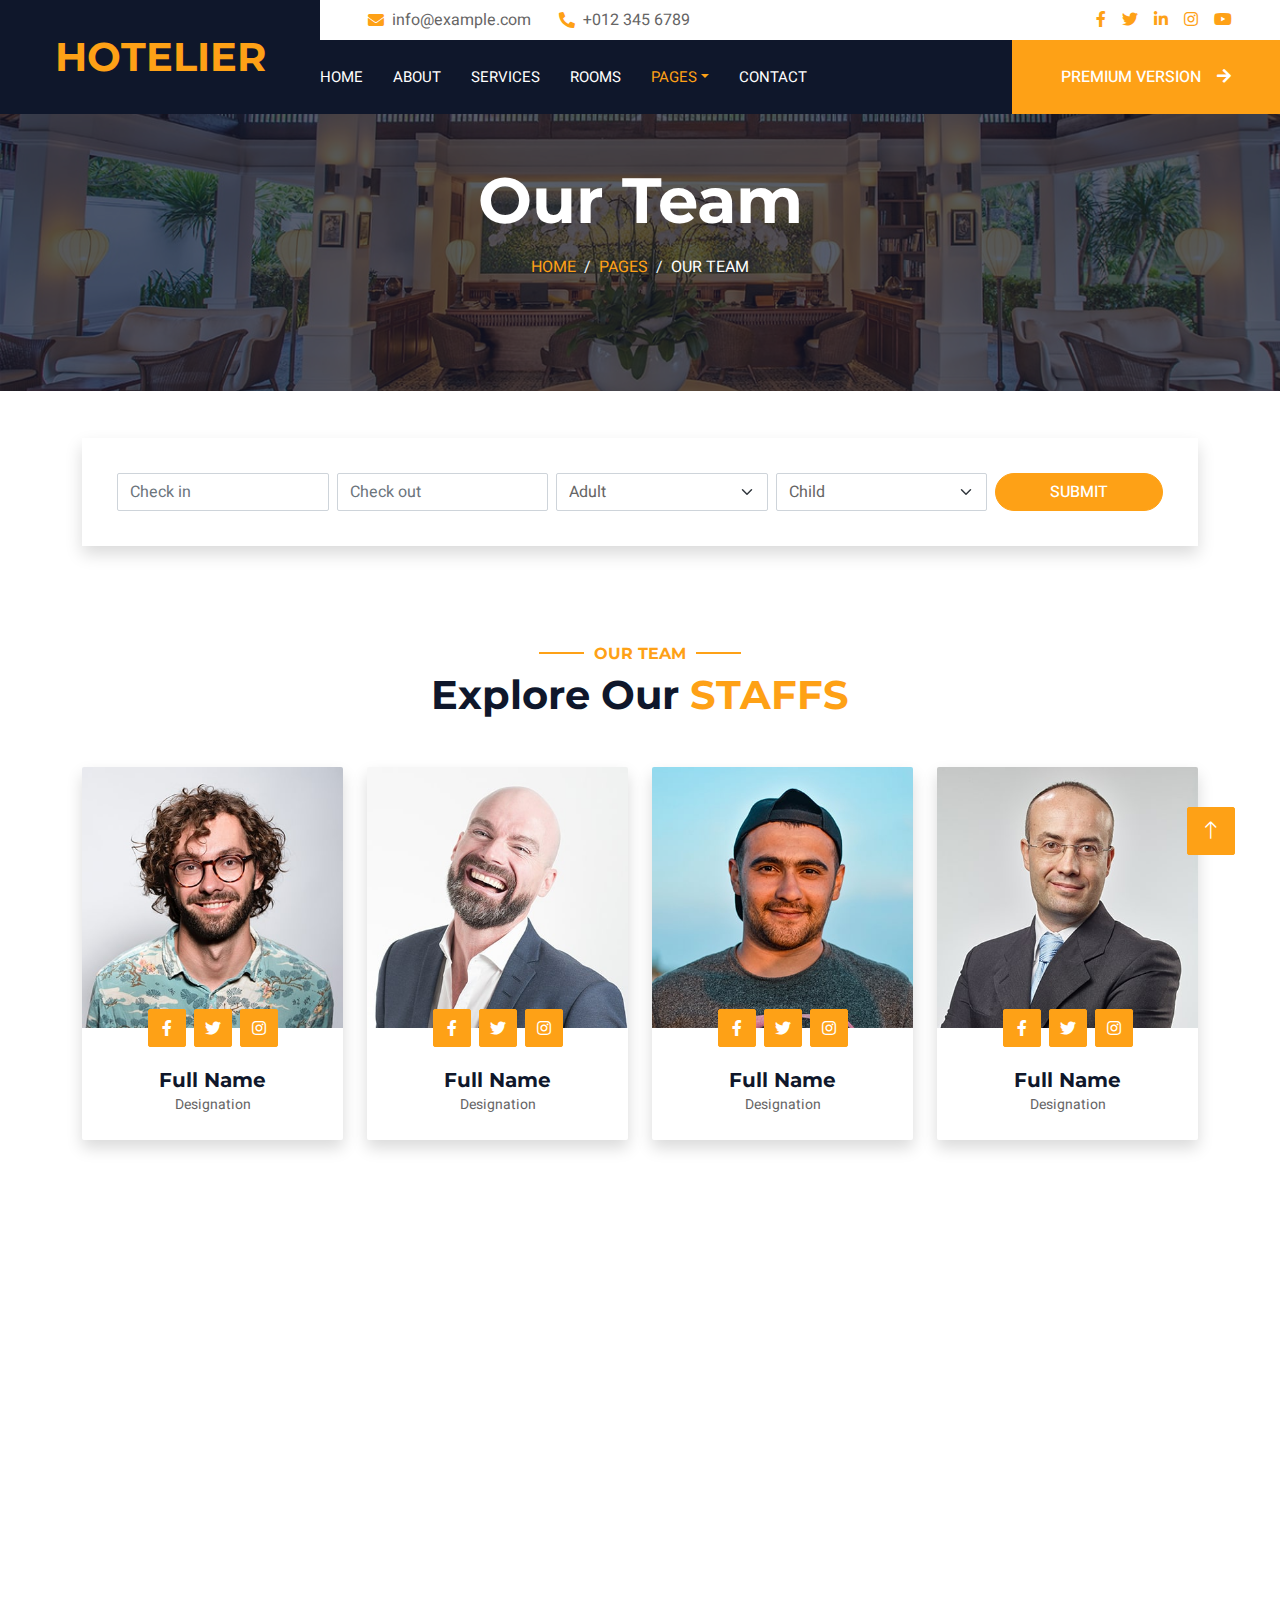
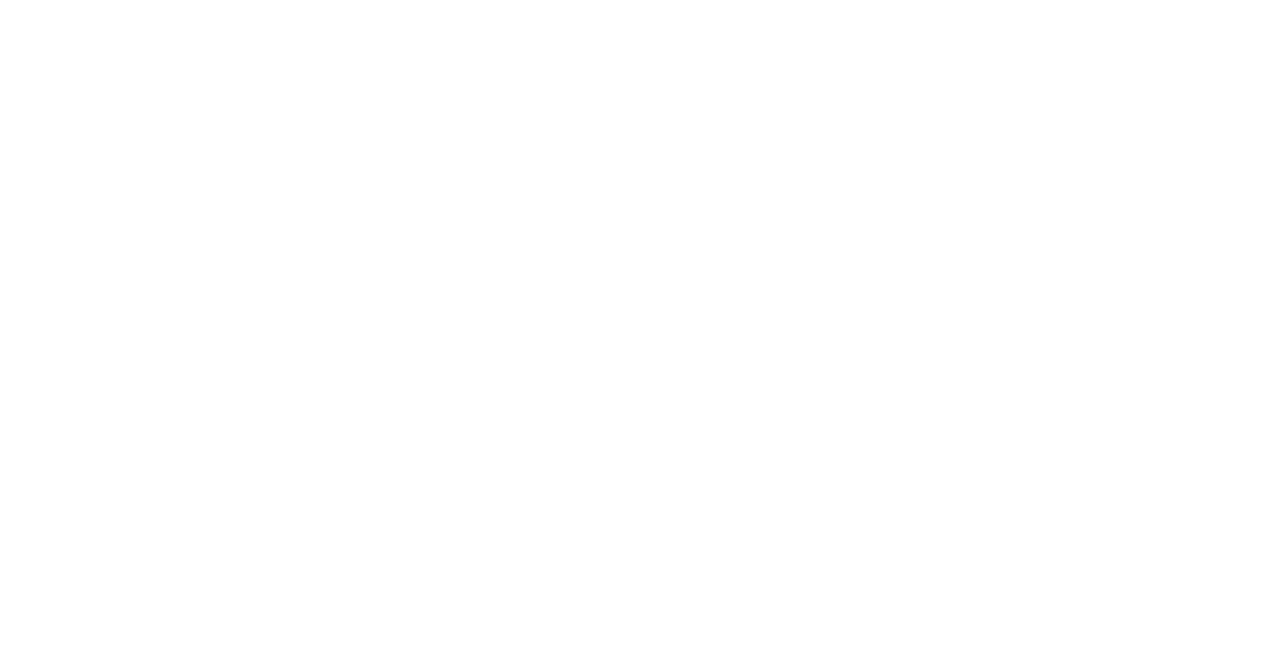
<file: team.html>
<!DOCTYPE html>
<html lang="en">

<head>
    <meta charset="utf-8">
    <title>Hotelier - Hotel HTML Template</title>
    <meta content="width=device-width, initial-scale=1.0" name="viewport">
    <meta content="" name="keywords">
    <meta content="" name="description">

    <!-- Favicon -->
    <link href="img/favicon.ico" rel="icon">

    <!-- Google Web Fonts -->
    <link rel="preconnect" href="https://fonts.googleapis.com">
    <link rel="preconnect" href="https://fonts.gstatic.com" crossorigin>
    <link href="https://fonts.googleapis.com/css2?family=Heebo:wght@400;500;600;700&family=Montserrat:wght@400;500;600;700&display=swap" rel="stylesheet">  

    <!-- Icon Font Stylesheet -->
    <link href="https://cdnjs.cloudflare.com/ajax/libs/font-awesome/5.10.0/css/all.min.css" rel="stylesheet">
    <link href="https://cdn.jsdelivr.net/npm/bootstrap-icons@1.4.1/font/bootstrap-icons.css" rel="stylesheet">

    <!-- Libraries Stylesheet -->
    <link href="lib/animate/animate.min.css" rel="stylesheet">
    <link href="lib/owlcarousel/assets/owl.carousel.min.css" rel="stylesheet">
    <link href="lib/tempusdominus/css/tempusdominus-bootstrap-4.min.css" rel="stylesheet" />

    <!-- Customized Bootstrap Stylesheet -->
    <link href="css/bootstrap.min.css" rel="stylesheet">

    <!-- Template Stylesheet -->
    <link href="css/style.css" rel="stylesheet">
</head>

<body>
    <div class="container-xxl bg-white p-0">
        <!-- Spinner Start -->
        <div id="spinner" class="show bg-white position-fixed translate-middle w-100 vh-100 top-50 start-50 d-flex align-items-center justify-content-center">
            <div class="spinner-border text-primary" style="width: 3rem; height: 3rem;" role="status">
                <span class="sr-only">Loading...</span>
            </div>
        </div>
        <!-- Spinner End -->

        <!-- Header Start -->
        <div class="container-fluid bg-dark px-0">
            <div class="row gx-0">
                <div class="col-lg-3 bg-dark d-none d-lg-block">
                    <a href="index.html" class="navbar-brand w-100 h-100 m-0 p-0 d-flex align-items-center justify-content-center">
                        <h1 class="m-0 text-primary text-uppercase">Hotelier</h1>
                    </a>
                </div>
                <div class="col-lg-9">
                    <div class="row gx-0 bg-white d-none d-lg-flex">
                        <div class="col-lg-7 px-5 text-start">
                            <div class="h-100 d-inline-flex align-items-center py-2 me-4">
                                <i class="fa fa-envelope text-primary me-2"></i>
                                <p class="mb-0">info@example.com</p>
                            </div>
                            <div class="h-100 d-inline-flex align-items-center py-2">
                                <i class="fa fa-phone-alt text-primary me-2"></i>
                                <p class="mb-0">+012 345 6789</p>
                            </div>
                        </div>
                        <div class="col-lg-5 px-5 text-end">
                            <div class="d-inline-flex align-items-center py-2">
                                <a class="me-3" href=""><i class="fab fa-facebook-f"></i></a>
                                <a class="me-3" href=""><i class="fab fa-twitter"></i></a>
                                <a class="me-3" href=""><i class="fab fa-linkedin-in"></i></a>
                                <a class="me-3" href=""><i class="fab fa-instagram"></i></a>
                                <a class="" href=""><i class="fab fa-youtube"></i></a>
                            </div>
                        </div>
                    </div>
                    <nav class="navbar navbar-expand-lg bg-dark navbar-dark p-3 p-lg-0">
                        <a href="index.html" class="navbar-brand d-block d-lg-none">
                            <h1 class="m-0 text-primary text-uppercase">Hotelier</h1>
                        </a>
                        <button type="button" class="navbar-toggler" data-bs-toggle="collapse" data-bs-target="#navbarCollapse">
                            <span class="navbar-toggler-icon"></span>
                        </button>
                        <div class="collapse navbar-collapse justify-content-between" id="navbarCollapse">
                            <div class="navbar-nav mr-auto py-0">
                                <a href="index.html" class="nav-item nav-link">Home</a>
                                <a href="about.html" class="nav-item nav-link">About</a>
                                <a href="service.html" class="nav-item nav-link">Services</a>
                                <a href="room.html" class="nav-item nav-link">Rooms</a>
                                <div class="nav-item dropdown">
                                    <a href="#" class="nav-link dropdown-toggle active" data-bs-toggle="dropdown">Pages</a>
                                    <div class="dropdown-menu rounded-0 m-0">
                                        <a href="booking.html" class="dropdown-item">Booking</a>
                                        <a href="team.html" class="dropdown-item active">Our Team</a>
                                        <a href="testimonial.html" class="dropdown-item">Testimonial</a>
                                    </div>
                                </div>
                                <a href="contact.html" class="nav-item nav-link">Contact</a>
                            </div>
                            <a href="https://htmlcodex.com/hotel-html-template-pro" class="btn btn-primary rounded-0 py-4 px-md-5 d-none d-lg-block">Premium Version<i class="fa fa-arrow-right ms-3"></i></a>
                        </div>
                    </nav>
                </div>
            </div>
        </div>
        <!-- Header End -->


        <!-- Page Header Start -->
        <div class="container-fluid page-header mb-5 p-0" style="background-image: url(img/carousel-1.jpg);">
            <div class="container-fluid page-header-inner py-5">
                <div class="container text-center pb-5">
                    <h1 class="display-3 text-white mb-3 animated slideInDown">Our Team</h1>
                    <nav aria-label="breadcrumb">
                        <ol class="breadcrumb justify-content-center text-uppercase">
                            <li class="breadcrumb-item"><a href="#">Home</a></li>
                            <li class="breadcrumb-item"><a href="#">Pages</a></li>
                            <li class="breadcrumb-item text-white active" aria-current="page">Our Team</li>
                        </ol>
                    </nav>
                </div>
            </div>
        </div>
        <!-- Page Header End -->


        <!-- Booking Start -->
        <div class="container-fluid booking pb-5 wow fadeIn" data-wow-delay="0.1s">
            <div class="container">
                <div class="bg-white shadow" style="padding: 35px;">
                    <div class="row g-2">
                        <div class="col-md-10">
                            <div class="row g-2">
                                <div class="col-md-3">
                                    <div class="date" id="date1" data-target-input="nearest">
                                        <input type="text" class="form-control datetimepicker-input"
                                            placeholder="Check in" data-target="#date1" data-toggle="datetimepicker" />
                                    </div>
                                </div>
                                <div class="col-md-3">
                                    <div class="date" id="date2" data-target-input="nearest">
                                        <input type="text" class="form-control datetimepicker-input" placeholder="Check out" data-target="#date2" data-toggle="datetimepicker"/>
                                    </div>
                                </div>
                                <div class="col-md-3">
                                    <select class="form-select">
                                        <option selected>Adult</option>
                                        <option value="1">Adult 1</option>
                                        <option value="2">Adult 2</option>
                                        <option value="3">Adult 3</option>
                                    </select>
                                </div>
                                <div class="col-md-3">
                                    <select class="form-select">
                                        <option selected>Child</option>
                                        <option value="1">Child 1</option>
                                        <option value="2">Child 2</option>
                                        <option value="3">Child 3</option>
                                    </select>
                                </div>
                            </div>
                        </div>
                        <div class="col-md-2">
                            <button class="btn btn-primary w-100">Submit</button>
                        </div>
                    </div>
                </div>
            </div>
        </div>
        <!-- Booking End -->


        <!-- Team Start -->
        <div class="container-xxl py-5">
            <div class="container">
                <div class="text-center wow fadeInUp" data-wow-delay="0.1s">
                    <h6 class="section-title text-center text-primary text-uppercase">Our Team</h6>
                    <h1 class="mb-5">Explore Our <span class="text-primary text-uppercase">Staffs</span></h1>
                </div>
                <div class="row g-4">
                    <div class="col-lg-3 col-md-6 wow fadeInUp" data-wow-delay="0.1s">
                        <div class="rounded shadow overflow-hidden">
                            <div class="position-relative">
                                <img class="img-fluid" src="img/team-1.jpg" alt="">
                                <div class="position-absolute start-50 top-100 translate-middle d-flex align-items-center">
                                    <a class="btn btn-square btn-primary mx-1" href=""><i class="fab fa-facebook-f"></i></a>
                                    <a class="btn btn-square btn-primary mx-1" href=""><i class="fab fa-twitter"></i></a>
                                    <a class="btn btn-square btn-primary mx-1" href=""><i class="fab fa-instagram"></i></a>
                                </div>
                            </div>
                            <div class="text-center p-4 mt-3">
                                <h5 class="fw-bold mb-0">Full Name</h5>
                                <small>Designation</small>
                            </div>
                        </div>
                    </div>
                    <div class="col-lg-3 col-md-6 wow fadeInUp" data-wow-delay="0.3s">
                        <div class="rounded shadow overflow-hidden">
                            <div class="position-relative">
                                <img class="img-fluid" src="img/team-2.jpg" alt="">
                                <div class="position-absolute start-50 top-100 translate-middle d-flex align-items-center">
                                    <a class="btn btn-square btn-primary mx-1" href=""><i class="fab fa-facebook-f"></i></a>
                                    <a class="btn btn-square btn-primary mx-1" href=""><i class="fab fa-twitter"></i></a>
                                    <a class="btn btn-square btn-primary mx-1" href=""><i class="fab fa-instagram"></i></a>
                                </div>
                            </div>
                            <div class="text-center p-4 mt-3">
                                <h5 class="fw-bold mb-0">Full Name</h5>
                                <small>Designation</small>
                            </div>
                        </div>
                    </div>
                    <div class="col-lg-3 col-md-6 wow fadeInUp" data-wow-delay="0.5s">
                        <div class="rounded shadow overflow-hidden">
                            <div class="position-relative">
                                <img class="img-fluid" src="img/team-3.jpg" alt="">
                                <div class="position-absolute start-50 top-100 translate-middle d-flex align-items-center">
                                    <a class="btn btn-square btn-primary mx-1" href=""><i class="fab fa-facebook-f"></i></a>
                                    <a class="btn btn-square btn-primary mx-1" href=""><i class="fab fa-twitter"></i></a>
                                    <a class="btn btn-square btn-primary mx-1" href=""><i class="fab fa-instagram"></i></a>
                                </div>
                            </div>
                            <div class="text-center p-4 mt-3">
                                <h5 class="fw-bold mb-0">Full Name</h5>
                                <small>Designation</small>
                            </div>
                        </div>
                    </div>
                    <div class="col-lg-3 col-md-6 wow fadeInUp" data-wow-delay="0.7s">
                        <div class="rounded shadow overflow-hidden">
                            <div class="position-relative">
                                <img class="img-fluid" src="img/team-4.jpg" alt="">
                                <div class="position-absolute start-50 top-100 translate-middle d-flex align-items-center">
                                    <a class="btn btn-square btn-primary mx-1" href=""><i class="fab fa-facebook-f"></i></a>
                                    <a class="btn btn-square btn-primary mx-1" href=""><i class="fab fa-twitter"></i></a>
                                    <a class="btn btn-square btn-primary mx-1" href=""><i class="fab fa-instagram"></i></a>
                                </div>
                            </div>
                            <div class="text-center p-4 mt-3">
                                <h5 class="fw-bold mb-0">Full Name</h5>
                                <small>Designation</small>
                            </div>
                        </div>
                    </div>
                    <div class="col-lg-3 col-md-6 wow fadeInUp" data-wow-delay="0.1s">
                        <div class="rounded shadow overflow-hidden">
                            <div class="position-relative">
                                <img class="img-fluid" src="img/team-2.jpg" alt="">
                                <div class="position-absolute start-50 top-100 translate-middle d-flex align-items-center">
                                    <a class="btn btn-square btn-primary mx-1" href=""><i class="fab fa-facebook-f"></i></a>
                                    <a class="btn btn-square btn-primary mx-1" href=""><i class="fab fa-twitter"></i></a>
                                    <a class="btn btn-square btn-primary mx-1" href=""><i class="fab fa-instagram"></i></a>
                                </div>
                            </div>
                            <div class="text-center p-4 mt-3">
                                <h5 class="fw-bold mb-0">Full Name</h5>
                                <small>Designation</small>
                            </div>
                        </div>
                    </div>
                    <div class="col-lg-3 col-md-6 wow fadeInUp" data-wow-delay="0.3s">
                        <div class="rounded shadow overflow-hidden">
                            <div class="position-relative">
                                <img class="img-fluid" src="img/team-3.jpg" alt="">
                                <div class="position-absolute start-50 top-100 translate-middle d-flex align-items-center">
                                    <a class="btn btn-square btn-primary mx-1" href=""><i class="fab fa-facebook-f"></i></a>
                                    <a class="btn btn-square btn-primary mx-1" href=""><i class="fab fa-twitter"></i></a>
                                    <a class="btn btn-square btn-primary mx-1" href=""><i class="fab fa-instagram"></i></a>
                                </div>
                            </div>
                            <div class="text-center p-4 mt-3">
                                <h5 class="fw-bold mb-0">Full Name</h5>
                                <small>Designation</small>
                            </div>
                        </div>
                    </div>
                    <div class="col-lg-3 col-md-6 wow fadeInUp" data-wow-delay="0.5s">
                        <div class="rounded shadow overflow-hidden">
                            <div class="position-relative">
                                <img class="img-fluid" src="img/team-4.jpg" alt="">
                                <div class="position-absolute start-50 top-100 translate-middle d-flex align-items-center">
                                    <a class="btn btn-square btn-primary mx-1" href=""><i class="fab fa-facebook-f"></i></a>
                                    <a class="btn btn-square btn-primary mx-1" href=""><i class="fab fa-twitter"></i></a>
                                    <a class="btn btn-square btn-primary mx-1" href=""><i class="fab fa-instagram"></i></a>
                                </div>
                            </div>
                            <div class="text-center p-4 mt-3">
                                <h5 class="fw-bold mb-0">Full Name</h5>
                                <small>Designation</small>
                            </div>
                        </div>
                    </div>
                    <div class="col-lg-3 col-md-6 wow fadeInUp" data-wow-delay="0.7s">
                        <div class="rounded shadow overflow-hidden">
                            <div class="position-relative">
                                <img class="img-fluid" src="img/team-1.jpg" alt="">
                                <div class="position-absolute start-50 top-100 translate-middle d-flex align-items-center">
                                    <a class="btn btn-square btn-primary mx-1" href=""><i class="fab fa-facebook-f"></i></a>
                                    <a class="btn btn-square btn-primary mx-1" href=""><i class="fab fa-twitter"></i></a>
                                    <a class="btn btn-square btn-primary mx-1" href=""><i class="fab fa-instagram"></i></a>
                                </div>
                            </div>
                            <div class="text-center p-4 mt-3">
                                <h5 class="fw-bold mb-0">Full Name</h5>
                                <small>Designation</small>
                            </div>
                        </div>
                    </div>
                </div>
            </div>
        </div>
        <!-- Team End -->


        <!-- Newsletter Start -->
        <div class="container newsletter mt-5 wow fadeIn" data-wow-delay="0.1s">
            <div class="row justify-content-center">
                <div class="col-lg-10 border rounded p-1">
                    <div class="border rounded text-center p-1">
                        <div class="bg-white rounded text-center p-5">
                            <h4 class="mb-4">Subscribe Our <span class="text-primary text-uppercase">Newsletter</span></h4>
                            <div class="position-relative mx-auto" style="max-width: 400px;">
                                <input class="form-control w-100 py-3 ps-4 pe-5" type="text" placeholder="Enter your email">
                                <button type="button" class="btn btn-primary py-2 px-3 position-absolute top-0 end-0 mt-2 me-2">Submit</button>
                            </div>
                        </div>
                    </div>
                </div>
            </div>
        </div>
        <!-- Newsletter Start -->
        

        <!-- Footer Start -->
        <div class="container-fluid bg-dark text-light footer wow fadeIn" data-wow-delay="0.1s">
            <div class="container pb-5">
                <div class="row g-5">
                    <div class="col-md-6 col-lg-4">
                        <div class="bg-primary rounded p-4">
                            <a href="index.html"><h1 class="text-white text-uppercase mb-3">Hotelier</h1></a>
                            <p class="text-white mb-0">
								Download <a class="text-dark fw-medium" href="https://htmlcodex.com/hotel-html-template-pro">Hotelier – Premium Version</a>, build a professional website for your hotel business and grab the attention of new visitors upon your site’s launch.
							</p>
                        </div>
                    </div>
                    <div class="col-md-6 col-lg-3">
                        <h6 class="section-title text-start text-primary text-uppercase mb-4">Contact</h6>
                        <p class="mb-2"><i class="fa fa-map-marker-alt me-3"></i>123 Street, New York, USA</p>
                        <p class="mb-2"><i class="fa fa-phone-alt me-3"></i>+012 345 67890</p>
                        <p class="mb-2"><i class="fa fa-envelope me-3"></i>info@example.com</p>
                        <div class="d-flex pt-2">
                            <a class="btn btn-outline-light btn-social" href=""><i class="fab fa-twitter"></i></a>
                            <a class="btn btn-outline-light btn-social" href=""><i class="fab fa-facebook-f"></i></a>
                            <a class="btn btn-outline-light btn-social" href=""><i class="fab fa-youtube"></i></a>
                            <a class="btn btn-outline-light btn-social" href=""><i class="fab fa-linkedin-in"></i></a>
                        </div>
                    </div>
                    <div class="col-lg-5 col-md-12">
                        <div class="row gy-5 g-4">
                            <div class="col-md-6">
                                <h6 class="section-title text-start text-primary text-uppercase mb-4">Company</h6>
                                <a class="btn btn-link" href="">About Us</a>
                                <a class="btn btn-link" href="">Contact Us</a>
                                <a class="btn btn-link" href="">Privacy Policy</a>
                                <a class="btn btn-link" href="">Terms & Condition</a>
                                <a class="btn btn-link" href="">Support</a>
                            </div>
                            <div class="col-md-6">
                                <h6 class="section-title text-start text-primary text-uppercase mb-4">Services</h6>
                                <a class="btn btn-link" href="">Food & Restaurant</a>
                                <a class="btn btn-link" href="">Spa & Fitness</a>
                                <a class="btn btn-link" href="">Sports & Gaming</a>
                                <a class="btn btn-link" href="">Event & Party</a>
                                <a class="btn btn-link" href="">GYM & Yoga</a>
                            </div>
                        </div>
                    </div>
                </div>
            </div>
            <div class="container">
                <div class="copyright">
                    <div class="row">
                        <div class="col-md-6 text-center text-md-start mb-3 mb-md-0">
                            &copy; <a class="border-bottom" href="#">Your Site Name</a>, All Right Reserved. 
							
							<!--/*** This template is free as long as you keep the footer author’s credit link/attribution link/backlink. If you'd like to use the template without the footer author’s credit link/attribution link/backlink, you can purchase the Credit Removal License from "https://htmlcodex.com/credit-removal". Thank you for your support. ***/-->
							Designed By <a class="border-bottom" href="https://htmlcodex.com">HTML Codex</a>
                        </div>
                        <div class="col-md-6 text-center text-md-end">
                            <div class="footer-menu">
                                <a href="">Home</a>
                                <a href="">Cookies</a>
                                <a href="">Help</a>
                                <a href="">FQAs</a>
                            </div>
                        </div>
                    </div>
                </div>
            </div>
        </div>
        <!-- Footer End -->


        <!-- Back to Top -->
        <a href="#" class="btn btn-lg btn-primary btn-lg-square back-to-top"><i class="bi bi-arrow-up"></i></a>
    </div>

    <!-- JavaScript Libraries -->
    <script src="https://code.jquery.com/jquery-3.4.1.min.js"></script>
    <script src="https://cdn.jsdelivr.net/npm/bootstrap@5.0.0/dist/js/bootstrap.bundle.min.js"></script>
    <script src="lib/wow/wow.min.js"></script>
    <script src="lib/easing/easing.min.js"></script>
    <script src="lib/waypoints/waypoints.min.js"></script>
    <script src="lib/counterup/counterup.min.js"></script>
    <script src="lib/owlcarousel/owl.carousel.min.js"></script>
    <script src="lib/tempusdominus/js/moment.min.js"></script>
    <script src="lib/tempusdominus/js/moment-timezone.min.js"></script>
    <script src="lib/tempusdominus/js/tempusdominus-bootstrap-4.min.js"></script>

    <!-- Template Javascript -->
    <script src="js/main.js"></script>
</body>

</html>
</file>
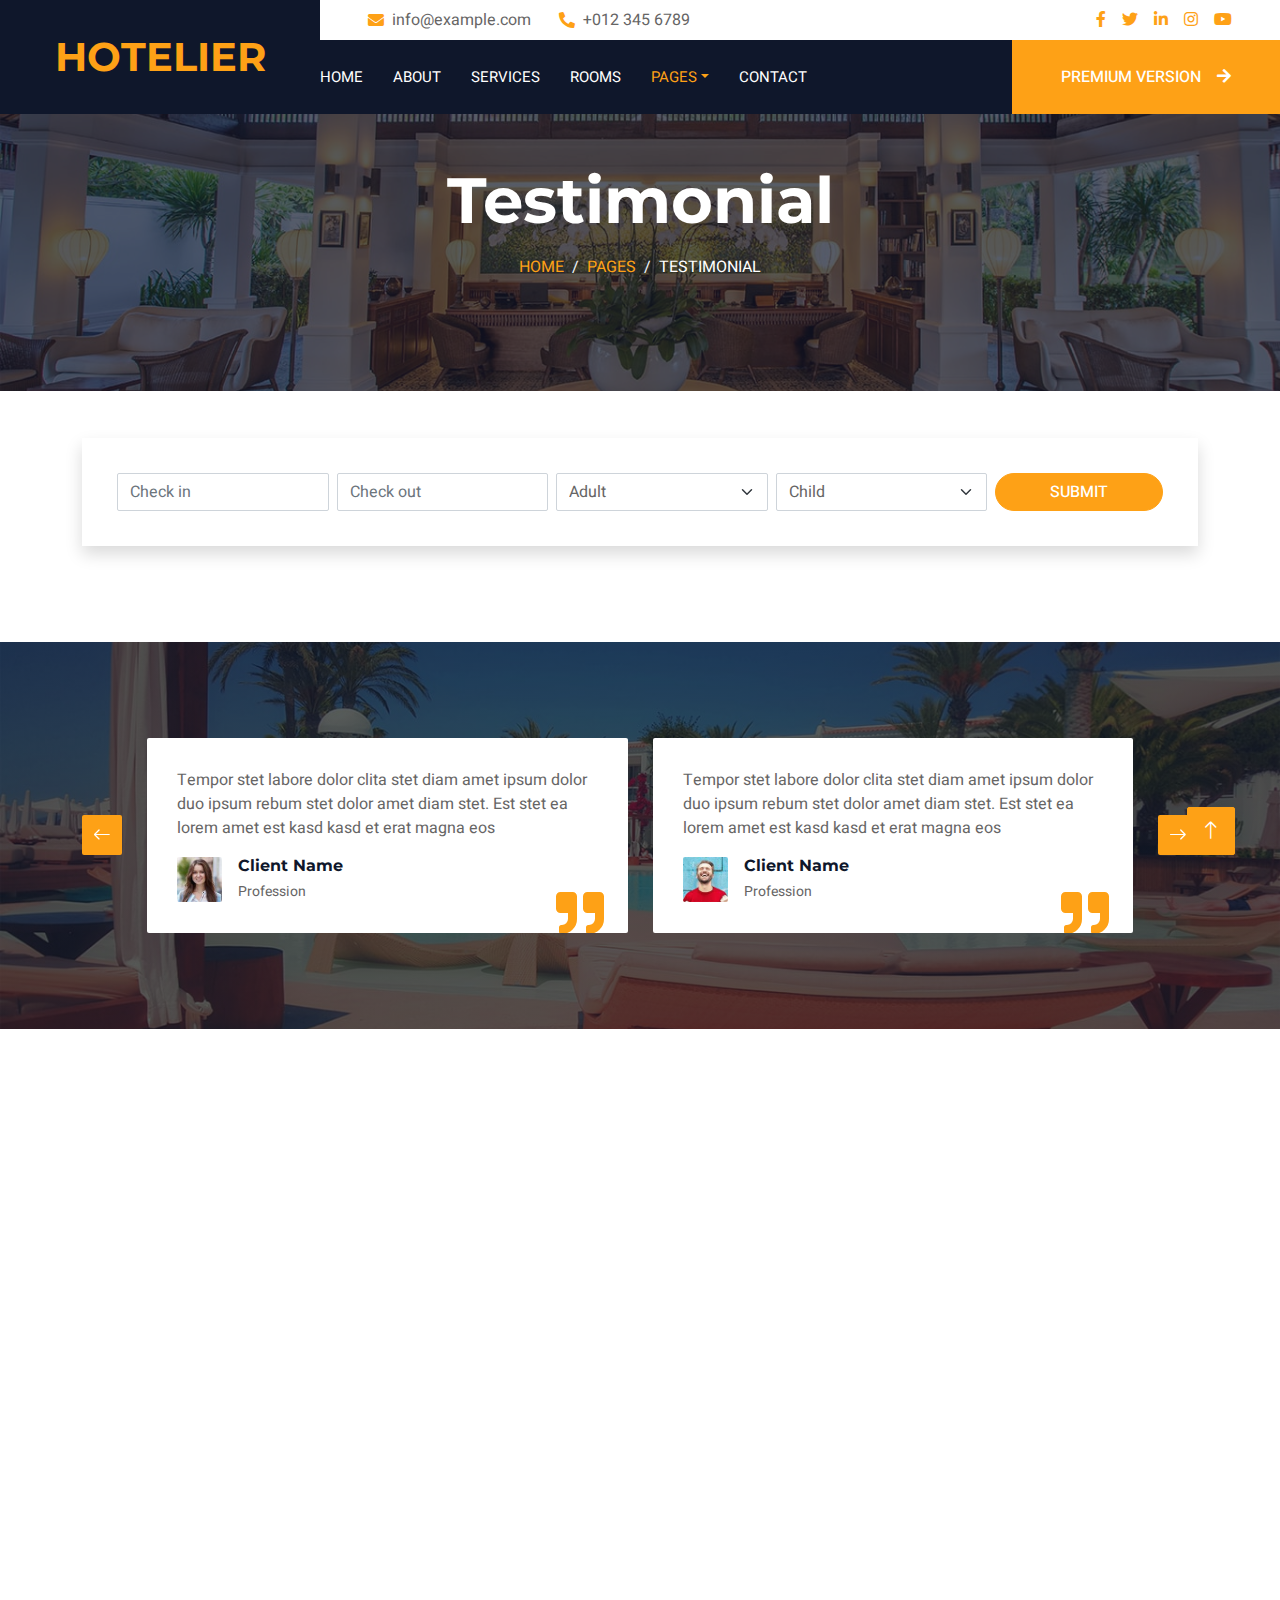
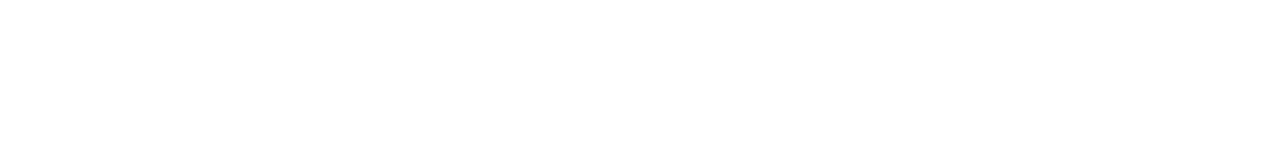
<file: testimonial.html>
<!DOCTYPE html>
<html lang="en">

<head>
    <meta charset="utf-8">
    <title>Hotelier - Hotel HTML Template</title>
    <meta content="width=device-width, initial-scale=1.0" name="viewport">
    <meta content="" name="keywords">
    <meta content="" name="description">

    <!-- Favicon -->
    <link href="img/favicon.ico" rel="icon">

    <!-- Google Web Fonts -->
    <link rel="preconnect" href="https://fonts.googleapis.com">
    <link rel="preconnect" href="https://fonts.gstatic.com" crossorigin>
    <link href="https://fonts.googleapis.com/css2?family=Heebo:wght@400;500;600;700&family=Montserrat:wght@400;500;600;700&display=swap" rel="stylesheet">  

    <!-- Icon Font Stylesheet -->
    <link href="https://cdnjs.cloudflare.com/ajax/libs/font-awesome/5.10.0/css/all.min.css" rel="stylesheet">
    <link href="https://cdn.jsdelivr.net/npm/bootstrap-icons@1.4.1/font/bootstrap-icons.css" rel="stylesheet">

    <!-- Libraries Stylesheet -->
    <link href="lib/animate/animate.min.css" rel="stylesheet">
    <link href="lib/owlcarousel/assets/owl.carousel.min.css" rel="stylesheet">
    <link href="lib/tempusdominus/css/tempusdominus-bootstrap-4.min.css" rel="stylesheet" />

    <!-- Customized Bootstrap Stylesheet -->
    <link href="css/bootstrap.min.css" rel="stylesheet">

    <!-- Template Stylesheet -->
    <link href="css/style.css" rel="stylesheet">
</head>

<body>
    <div class="container-xxl bg-white p-0">
        <!-- Spinner Start -->
        <div id="spinner" class="show bg-white position-fixed translate-middle w-100 vh-100 top-50 start-50 d-flex align-items-center justify-content-center">
            <div class="spinner-border text-primary" style="width: 3rem; height: 3rem;" role="status">
                <span class="sr-only">Loading...</span>
            </div>
        </div>
        <!-- Spinner End -->

        <!-- Header Start -->
        <div class="container-fluid bg-dark px-0">
            <div class="row gx-0">
                <div class="col-lg-3 bg-dark d-none d-lg-block">
                    <a href="index.html" class="navbar-brand w-100 h-100 m-0 p-0 d-flex align-items-center justify-content-center">
                        <h1 class="m-0 text-primary text-uppercase">Hotelier</h1>
                    </a>
                </div>
                <div class="col-lg-9">
                    <div class="row gx-0 bg-white d-none d-lg-flex">
                        <div class="col-lg-7 px-5 text-start">
                            <div class="h-100 d-inline-flex align-items-center py-2 me-4">
                                <i class="fa fa-envelope text-primary me-2"></i>
                                <p class="mb-0">info@example.com</p>
                            </div>
                            <div class="h-100 d-inline-flex align-items-center py-2">
                                <i class="fa fa-phone-alt text-primary me-2"></i>
                                <p class="mb-0">+012 345 6789</p>
                            </div>
                        </div>
                        <div class="col-lg-5 px-5 text-end">
                            <div class="d-inline-flex align-items-center py-2">
                                <a class="me-3" href=""><i class="fab fa-facebook-f"></i></a>
                                <a class="me-3" href=""><i class="fab fa-twitter"></i></a>
                                <a class="me-3" href=""><i class="fab fa-linkedin-in"></i></a>
                                <a class="me-3" href=""><i class="fab fa-instagram"></i></a>
                                <a class="" href=""><i class="fab fa-youtube"></i></a>
                            </div>
                        </div>
                    </div>
                    <nav class="navbar navbar-expand-lg bg-dark navbar-dark p-3 p-lg-0">
                        <a href="index.html" class="navbar-brand d-block d-lg-none">
                            <h1 class="m-0 text-primary text-uppercase">Hotelier</h1>
                        </a>
                        <button type="button" class="navbar-toggler" data-bs-toggle="collapse" data-bs-target="#navbarCollapse">
                            <span class="navbar-toggler-icon"></span>
                        </button>
                        <div class="collapse navbar-collapse justify-content-between" id="navbarCollapse">
                            <div class="navbar-nav mr-auto py-0">
                                <a href="index.html" class="nav-item nav-link">Home</a>
                                <a href="about.html" class="nav-item nav-link">About</a>
                                <a href="service.html" class="nav-item nav-link">Services</a>
                                <a href="room.html" class="nav-item nav-link">Rooms</a>
                                <div class="nav-item dropdown">
                                    <a href="#" class="nav-link dropdown-toggle active" data-bs-toggle="dropdown">Pages</a>
                                    <div class="dropdown-menu rounded-0 m-0">
                                        <a href="booking.html" class="dropdown-item">Booking</a>
                                        <a href="team.html" class="dropdown-item">Our Team</a>
                                        <a href="testimonial.html" class="dropdown-item active">Testimonial</a>
                                    </div>
                                </div>
                                <a href="contact.html" class="nav-item nav-link">Contact</a>
                            </div>
                            <a href="https://htmlcodex.com/hotel-html-template-pro" class="btn btn-primary rounded-0 py-4 px-md-5 d-none d-lg-block">Premium Version<i class="fa fa-arrow-right ms-3"></i></a>
                        </div>
                    </nav>
                </div>
            </div>
        </div>
        <!-- Header End -->


        <!-- Page Header Start -->
        <div class="container-fluid page-header mb-5 p-0" style="background-image: url(img/carousel-1.jpg);">
            <div class="container-fluid page-header-inner py-5">
                <div class="container text-center pb-5">
                    <h1 class="display-3 text-white mb-3 animated slideInDown">Testimonial</h1>
                    <nav aria-label="breadcrumb">
                        <ol class="breadcrumb justify-content-center text-uppercase">
                            <li class="breadcrumb-item"><a href="#">Home</a></li>
                            <li class="breadcrumb-item"><a href="#">Pages</a></li>
                            <li class="breadcrumb-item text-white active" aria-current="page">Testimonial</li>
                        </ol>
                    </nav>
                </div>
            </div>
        </div>
        <!-- Page Header End -->


        <!-- Booking Start -->
        <div class="container-fluid booking pb-5 wow fadeIn" data-wow-delay="0.1s">
            <div class="container">
                <div class="bg-white shadow" style="padding: 35px;">
                    <div class="row g-2">
                        <div class="col-md-10">
                            <div class="row g-2">
                                <div class="col-md-3">
                                    <div class="date" id="date1" data-target-input="nearest">
                                        <input type="text" class="form-control datetimepicker-input"
                                            placeholder="Check in" data-target="#date1" data-toggle="datetimepicker" />
                                    </div>
                                </div>
                                <div class="col-md-3">
                                    <div class="date" id="date2" data-target-input="nearest">
                                        <input type="text" class="form-control datetimepicker-input" placeholder="Check out" data-target="#date2" data-toggle="datetimepicker"/>
                                    </div>
                                </div>
                                <div class="col-md-3">
                                    <select class="form-select">
                                        <option selected>Adult</option>
                                        <option value="1">Adult 1</option>
                                        <option value="2">Adult 2</option>
                                        <option value="3">Adult 3</option>
                                    </select>
                                </div>
                                <div class="col-md-3">
                                    <select class="form-select">
                                        <option selected>Child</option>
                                        <option value="1">Child 1</option>
                                        <option value="2">Child 2</option>
                                        <option value="3">Child 3</option>
                                    </select>
                                </div>
                            </div>
                        </div>
                        <div class="col-md-2">
                            <button class="btn btn-primary w-100">Submit</button>
                        </div>
                    </div>
                </div>
            </div>
        </div>
        <!-- Booking End -->


        <!-- Testimonial Start -->
        <div class="container-xxl testimonial mt-5 py-5 bg-dark wow zoomIn" data-wow-delay="0.1s" style="margin-bottom: 90px;">
            <div class="container">
                <div class="owl-carousel testimonial-carousel py-5">
                    <div class="testimonial-item position-relative bg-white rounded overflow-hidden">
                        <p>Tempor stet labore dolor clita stet diam amet ipsum dolor duo ipsum rebum stet dolor amet diam stet. Est stet ea lorem amet est kasd kasd et erat magna eos</p>
                        <div class="d-flex align-items-center">
                            <img class="img-fluid flex-shrink-0 rounded" src="img/testimonial-1.jpg" style="width: 45px; height: 45px;">
                            <div class="ps-3">
                                <h6 class="fw-bold mb-1">Client Name</h6>
                                <small>Profession</small>
                            </div>
                        </div>
                        <i class="fa fa-quote-right fa-3x text-primary position-absolute end-0 bottom-0 me-4 mb-n1"></i>
                    </div>
                    <div class="testimonial-item position-relative bg-white rounded overflow-hidden">
                        <p>Tempor stet labore dolor clita stet diam amet ipsum dolor duo ipsum rebum stet dolor amet diam stet. Est stet ea lorem amet est kasd kasd et erat magna eos</p>
                        <div class="d-flex align-items-center">
                            <img class="img-fluid flex-shrink-0 rounded" src="img/testimonial-2.jpg" style="width: 45px; height: 45px;">
                            <div class="ps-3">
                                <h6 class="fw-bold mb-1">Client Name</h6>
                                <small>Profession</small>
                            </div>
                        </div>
                        <i class="fa fa-quote-right fa-3x text-primary position-absolute end-0 bottom-0 me-4 mb-n1"></i>
                    </div>
                    <div class="testimonial-item position-relative bg-white rounded overflow-hidden">
                        <p>Tempor stet labore dolor clita stet diam amet ipsum dolor duo ipsum rebum stet dolor amet diam stet. Est stet ea lorem amet est kasd kasd et erat magna eos</p>
                        <div class="d-flex align-items-center">
                            <img class="img-fluid flex-shrink-0 rounded" src="img/testimonial-3.jpg" style="width: 45px; height: 45px;">
                            <div class="ps-3">
                                <h6 class="fw-bold mb-1">Client Name</h6>
                                <small>Profession</small>
                            </div>
                        </div>
                        <i class="fa fa-quote-right fa-3x text-primary position-absolute end-0 bottom-0 me-4 mb-n1"></i>
                    </div>
                </div>
            </div>
        </div>
        <!-- Testimonial End -->


        <!-- Newsletter Start -->
        <div class="container newsletter mt-5 wow fadeIn" data-wow-delay="0.1s">
            <div class="row justify-content-center">
                <div class="col-lg-10 border rounded p-1">
                    <div class="border rounded text-center p-1">
                        <div class="bg-white rounded text-center p-5">
                            <h4 class="mb-4">Subscribe Our <span class="text-primary text-uppercase">Newsletter</span></h4>
                            <div class="position-relative mx-auto" style="max-width: 400px;">
                                <input class="form-control w-100 py-3 ps-4 pe-5" type="text" placeholder="Enter your email">
                                <button type="button" class="btn btn-primary py-2 px-3 position-absolute top-0 end-0 mt-2 me-2">Submit</button>
                            </div>
                        </div>
                    </div>
                </div>
            </div>
        </div>
        <!-- Newsletter Start -->
        

        <!-- Footer Start -->
        <div class="container-fluid bg-dark text-light footer wow fadeIn" data-wow-delay="0.1s">
            <div class="container pb-5">
                <div class="row g-5">
                    <div class="col-md-6 col-lg-4">
                        <div class="bg-primary rounded p-4">
                            <a href="index.html"><h1 class="text-white text-uppercase mb-3">Hotelier</h1></a>
                            <p class="text-white mb-0">
								Download <a class="text-dark fw-medium" href="https://htmlcodex.com/hotel-html-template-pro">Hotelier – Premium Version</a>, build a professional website for your hotel business and grab the attention of new visitors upon your site’s launch.
							</p>
                        </div>
                    </div>
                    <div class="col-md-6 col-lg-3">
                        <h6 class="section-title text-start text-primary text-uppercase mb-4">Contact</h6>
                        <p class="mb-2"><i class="fa fa-map-marker-alt me-3"></i>123 Street, New York, USA</p>
                        <p class="mb-2"><i class="fa fa-phone-alt me-3"></i>+012 345 67890</p>
                        <p class="mb-2"><i class="fa fa-envelope me-3"></i>info@example.com</p>
                        <div class="d-flex pt-2">
                            <a class="btn btn-outline-light btn-social" href=""><i class="fab fa-twitter"></i></a>
                            <a class="btn btn-outline-light btn-social" href=""><i class="fab fa-facebook-f"></i></a>
                            <a class="btn btn-outline-light btn-social" href=""><i class="fab fa-youtube"></i></a>
                            <a class="btn btn-outline-light btn-social" href=""><i class="fab fa-linkedin-in"></i></a>
                        </div>
                    </div>
                    <div class="col-lg-5 col-md-12">
                        <div class="row gy-5 g-4">
                            <div class="col-md-6">
                                <h6 class="section-title text-start text-primary text-uppercase mb-4">Company</h6>
                                <a class="btn btn-link" href="">About Us</a>
                                <a class="btn btn-link" href="">Contact Us</a>
                                <a class="btn btn-link" href="">Privacy Policy</a>
                                <a class="btn btn-link" href="">Terms & Condition</a>
                                <a class="btn btn-link" href="">Support</a>
                            </div>
                            <div class="col-md-6">
                                <h6 class="section-title text-start text-primary text-uppercase mb-4">Services</h6>
                                <a class="btn btn-link" href="">Food & Restaurant</a>
                                <a class="btn btn-link" href="">Spa & Fitness</a>
                                <a class="btn btn-link" href="">Sports & Gaming</a>
                                <a class="btn btn-link" href="">Event & Party</a>
                                <a class="btn btn-link" href="">GYM & Yoga</a>
                            </div>
                        </div>
                    </div>
                </div>
            </div>
            <div class="container">
                <div class="copyright">
                    <div class="row">
                        <div class="col-md-6 text-center text-md-start mb-3 mb-md-0">
                            &copy; <a class="border-bottom" href="#">Your Site Name</a>, All Right Reserved. 
							
							<!--/*** This template is free as long as you keep the footer author’s credit link/attribution link/backlink. If you'd like to use the template without the footer author’s credit link/attribution link/backlink, you can purchase the Credit Removal License from "https://htmlcodex.com/credit-removal". Thank you for your support. ***/-->
							Designed By <a class="border-bottom" href="https://htmlcodex.com">HTML Codex</a>
                        </div>
                        <div class="col-md-6 text-center text-md-end">
                            <div class="footer-menu">
                                <a href="">Home</a>
                                <a href="">Cookies</a>
                                <a href="">Help</a>
                                <a href="">FQAs</a>
                            </div>
                        </div>
                    </div>
                </div>
            </div>
        </div>
        <!-- Footer End -->


        <!-- Back to Top -->
        <a href="#" class="btn btn-lg btn-primary btn-lg-square back-to-top"><i class="bi bi-arrow-up"></i></a>
    </div>

    <!-- JavaScript Libraries -->
    <script src="https://code.jquery.com/jquery-3.4.1.min.js"></script>
    <script src="https://cdn.jsdelivr.net/npm/bootstrap@5.0.0/dist/js/bootstrap.bundle.min.js"></script>
    <script src="lib/wow/wow.min.js"></script>
    <script src="lib/easing/easing.min.js"></script>
    <script src="lib/waypoints/waypoints.min.js"></script>
    <script src="lib/counterup/counterup.min.js"></script>
    <script src="lib/owlcarousel/owl.carousel.min.js"></script>
    <script src="lib/tempusdominus/js/moment.min.js"></script>
    <script src="lib/tempusdominus/js/moment-timezone.min.js"></script>
    <script src="lib/tempusdominus/js/tempusdominus-bootstrap-4.min.js"></script>

    <!-- Template Javascript -->
    <script src="js/main.js"></script>
</body>

</html>
</file>
<file: css/style.css>
/********** Template CSS **********/
:root {
  --primary: #fea116;
  --light: #f1f8ff;
  --dark: #0f172b;
}

.fw-medium {
  font-weight: 500 !important;
}

.fw-semi-bold {
  font-weight: 600 !important;
}

.back-to-top {
  position: fixed;
  display: none;
  right: 45px;
  bottom: 45px;
  z-index: 99;
}

/*** Spinner ***/
#spinner {
  opacity: 0;
  visibility: hidden;
  transition: opacity 0.5s ease-out, visibility 0s linear 0.5s;
  z-index: 99999;
}

#spinner.show {
  transition: opacity 0.5s ease-out, visibility 0s linear 0s;
  visibility: visible;
  opacity: 1;
}

/*** Button ***/
.btn {
  font-weight: 500;
  text-transform: uppercase;
  transition: 0.5s;
  border-radius: 35px;
}

.btn.btn-primary,
.btn.btn-secondary {
  color: #ffffff;
}

.btn-square {
  width: 38px;
  height: 38px;
}

.btn-sm-square {
  width: 32px;
  height: 32px;
}

.btn-lg-square {
  width: 48px;
  height: 48px;
}

.btn-square,
.btn-sm-square,
.btn-lg-square {
  padding: 0;
  display: flex;
  align-items: center;
  justify-content: center;
  font-weight: normal;
  border-radius: 2px;
}

/*** Navbar ***/
.navbar-dark .navbar-nav .nav-link {
  margin-right: 30px;
  padding: 25px 0;
  color: #ffffff;
  font-size: 15px;
  text-transform: uppercase;
  outline: none;
}

.navbar-dark .navbar-nav .nav-link:hover,
.navbar-dark .navbar-nav .nav-link.active {
  color: var(--primary);
}

@media (max-width: 991.98px) {
  .navbar-dark .navbar-nav .nav-link {
    margin-right: 0;
    padding: 10px 0;
  }
}

/*** Header ***/
.carousel-caption {
  top: 0;
  left: 0;
  right: 0;
  bottom: 0;
  background: rgba(15, 23, 43, 0.7);
  z-index: 1;
}

.carousel-control-prev,
.carousel-control-next {
  width: 10%;
}

.carousel-control-prev-icon,
.carousel-control-next-icon {
  width: 3rem;
  height: 3rem;
}

@media (max-width: 768px) {
  #header-carousel .carousel-item {
    position: relative;
    min-height: 450px;
  }

  #header-carousel .carousel-item img {
    position: absolute;
    width: 100%;
    height: 100%;
    object-fit: cover;
  }
}

.page-header {
  background-position: center center;
  background-repeat: no-repeat;
  background-size: cover;
}

.page-header-inner {
  background: rgba(15, 23, 43, 0.7);
}

.breadcrumb-item + .breadcrumb-item::before {
  color: var(--light);
}

.booking {
  position: relative;
  margin-top: -1px !important;
  z-index: 700;
}

/*** Section Title ***/
.section-title {
  position: relative;
  display: inline-block;
}

.section-title::before {
  position: absolute;
  content: "";
  width: 45px;
  height: 2px;
  top: 50%;
  left: -55px;
  margin-top: -1px;
  background: var(--primary);
}

.section-title::after {
  position: absolute;
  content: "";
  width: 45px;
  height: 2px;
  top: 50%;
  right: -55px;
  margin-top: -1px;
  background: var(--primary);
}

.section-title.text-start::before,
.section-title.text-end::after {
  display: none;
}

/*** Service ***/
.service-item {
  height: 320px;
  padding: 30px;
  display: flex;
  flex-direction: column;
  justify-content: center;
  text-align: center;
  background: #ffffff;
  box-shadow: 0 0 45px rgba(0, 0, 0, 0.08);
  transition: 0.5s;
}

.service-item:hover {
  background: var(--primary);
}

.service-item .service-icon {
  margin: 0 auto 30px auto;
  width: 65px;
  height: 65px;
  transition: 0.5s;
}

.service-item i,
.service-item h5,
.service-item p {
  transition: 0.5s;
}

.service-item:hover i,
.service-item:hover h5,
.service-item:hover p {
  color: #ffffff !important;
}

/*** Youtube Video ***/
.video {
  position: relative;
  height: 100%;
  min-height: 500px;
  background: linear-gradient(rgba(15, 23, 43, 0.1), rgba(15, 23, 43, 0.1)),
    url(../img/video.jpg);
  background-position: center center;
  background-repeat: no-repeat;
  background-size: cover;
}

.video .btn-play {
  position: absolute;
  z-index: 3;
  top: 50%;
  left: 50%;
  transform: translateX(-50%) translateY(-50%);
  box-sizing: content-box;
  display: block;
  width: 32px;
  height: 44px;
  border-radius: 50%;
  border: none;
  outline: none;
  padding: 18px 20px 18px 28px;
}

.video .btn-play:before {
  content: "";
  position: absolute;
  z-index: 0;
  left: 50%;
  top: 50%;
  transform: translateX(-50%) translateY(-50%);
  display: block;
  width: 100px;
  height: 100px;
  background: var(--primary);
  border-radius: 50%;
  animation: pulse-border 1500ms ease-out infinite;
}

.video .btn-play:after {
  content: "";
  position: absolute;
  z-index: 1;
  left: 50%;
  top: 50%;
  transform: translateX(-50%) translateY(-50%);
  display: block;
  width: 100px;
  height: 100px;
  background: var(--primary);
  border-radius: 50%;
  transition: all 200ms;
}

.video .btn-play img {
  position: relative;
  z-index: 3;
  max-width: 100%;
  width: auto;
  height: auto;
}

.video .btn-play span {
  display: block;
  position: relative;
  z-index: 3;
  width: 0;
  height: 0;
  border-left: 32px solid var(--dark);
  border-top: 22px solid transparent;
  border-bottom: 22px solid transparent;
}

@keyframes pulse-border {
  0% {
    transform: translateX(-50%) translateY(-50%) translateZ(0) scale(1);
    opacity: 1;
  }

  100% {
    transform: translateX(-50%) translateY(-50%) translateZ(0) scale(1.5);
    opacity: 0;
  }
}

#videoModal {
  z-index: 99999;
}

#videoModal .modal-dialog {
  position: relative;
  max-width: 800px;
  margin: 60px auto 0 auto;
}

#videoModal .modal-body {
  position: relative;
  padding: 0px;
}

#videoModal .close {
  position: absolute;
  width: 30px;
  height: 30px;
  right: 0px;
  top: -30px;
  z-index: 999;
  font-size: 30px;
  font-weight: normal;
  color: #ffffff;
  background: #000000;
  opacity: 1;
}

/*** Testimonial ***/
.testimonial {
  background: linear-gradient(rgba(15, 23, 43, 0.7), rgba(15, 23, 43, 0.7)),
    url(../img/carousel-2.jpg);
  background-position: center center;
  background-repeat: no-repeat;
  background-size: cover;
}

.testimonial-carousel {
  padding-left: 65px;
  padding-right: 65px;
}

.testimonial-carousel .testimonial-item {
  padding: 30px;
}

.testimonial-carousel .owl-nav {
  position: absolute;
  width: 100%;
  height: 40px;
  top: calc(50% - 20px);
  left: 0;
  display: flex;
  justify-content: space-between;
  z-index: 1;
}

.testimonial-carousel .owl-nav .owl-prev,
.testimonial-carousel .owl-nav .owl-next {
  position: relative;
  width: 40px;
  height: 40px;
  display: flex;
  align-items: center;
  justify-content: center;
  color: #ffffff;
  background: var(--primary);
  border-radius: 2px;
  font-size: 18px;
  transition: 0.5s;
}

.testimonial-carousel .owl-nav .owl-prev:hover,
.testimonial-carousel .owl-nav .owl-next:hover {
  color: var(--primary);
  background: #ffffff;
}

/*** Team ***/
.team-item,
.team-item .bg-primary,
.team-item .bg-primary i {
  transition: 0.5s;
}

.team-item:hover {
  border-color: var(--secondary) !important;
}

.team-item:hover .bg-primary {
  background: var(--secondary) !important;
}

.team-item:hover .bg-primary i {
  color: var(--secondary) !important;
}

/*** Footer ***/
.newsletter {
  position: relative;
  z-index: 1;
}

.footer {
  position: relative;
  margin-top: -110px;
  padding-top: 180px;
}

.footer .btn.btn-social {
  margin-right: 5px;
  width: 35px;
  height: 35px;
  display: flex;
  align-items: center;
  justify-content: center;
  color: var(--light);
  border: 1px solid #ffffff;
  border-radius: 35px;
  transition: 0.3s;
}

.footer .btn.btn-social:hover {
  color: var(--primary);
}

.footer .btn.btn-link {
  display: block;
  margin-bottom: 5px;
  padding: 0;
  text-align: left;
  color: #ffffff;
  font-size: 15px;
  font-weight: normal;
  text-transform: capitalize;
  transition: 0.3s;
}

.footer .btn.btn-link::before {
  position: relative;
  content: "\f105";
  font-family: "Font Awesome 5 Free";
  font-weight: 900;
  margin-right: 10px;
}

.footer .btn.btn-link:hover {
  letter-spacing: 1px;
  box-shadow: none;
}

.footer .copyright {
  padding: 25px 0;
  font-size: 15px;
  border-top: 1px solid rgba(256, 256, 256, 0.1);
}

.footer .copyright a {
  color: var(--light);
}

.footer .footer-menu a {
  margin-right: 15px;
  padding-right: 15px;
  border-right: 1px solid rgba(255, 255, 255, 0.3);
}

.footer .footer-menu a:last-child {
  margin-right: 0;
  padding-right: 0;
  border-right: none;
}

/* General slider container */
/* General container */
/* General styles for the container */
.rq-secondary-slider {
  padding: 40px 20px;
  background-color: #f8f9fa;
  border-radius: 12px;
  box-shadow: 0 10px 30px rgba(0, 0, 0, 0.1);
  margin-bottom: 40px;
}

.owl-loop .item {
  background-color: #fff;
  border-radius: 8px;
  overflow: hidden;
  text-align: center;
  box-shadow: 0 4px 10px rgba(0, 0, 0, 0.1);
  transition: transform 0.3s ease, box-shadow 0.3s ease;
}

.owl-loop .item:hover {
  transform: scale(1.05);
  box-shadow: 0 8px 20px rgba(0, 0, 0, 0.2);
}

.car-details-bg {
  padding: 15px;
  background-color: #0f172b;
  color: #fff;
}

.car-details-bg span {
  display: block;
  font-size: 16px;
  color: #fea116;
  font-weight: bold;
}

.owl-title-area h4 a {
  font-size: 18px;
  color: #fff;
  font-weight: 600;
  text-decoration: none;
}

.owl-title-area h4 a:hover {
  color: #fea116;
}

.owl-title-area .rating i {
  color: #fea116;
}

.item img {
  width: 100%;
  height: auto;
  border-bottom: 4px solid #fea116;
}

.item h5 a {
  font-size: 16px;
  font-weight: 600;
  color: #0f172b;
  text-decoration: none;
}

.item h5 a:hover {
  color: #fea116;
}

.browse-cars a {
  display: flex;
  justify-self: center;
  margin-top: 40px;
  padding: 12px 30px;
  background-color: #fea116;
  color: #fff;
  font-size: 16px;
  text-transform: uppercase;
  border-radius: 30px;
  font-weight: bold;
  transition: background-color 0.3s ease;
}

.browse-cars a:hover {
  background-color: #0f172b;
}

/* How It Works Section */
.rq-content-block {
  background-color: #e9ecef;
  padding: 50px 20px;
  border-radius: 12px;
  text-align: center;
}

.rq-title-container h2 {
  font-size: 32px;
  color: #333;
  font-weight: bold;
}

.rq-title-container h2 strong {
  color: #fea116;
}

.rq-how-it-work-content .how-it-work-single {
  padding: 20px;
  background-color: #fff;
  border-radius: 8px;
  box-shadow: 0 4px 10px rgba(0, 0, 0, 0.1);
  transition: transform 0.3s ease, box-shadow 0.3s ease;
}

.rq-how-it-work-content .how-it-work-single:hover {
  transform: translateY(-10px);
  box-shadow: 0 10px 20px rgba(0, 0, 0, 0.2);
}

.rq-how-it-work-content .how-it-work-single img {
  width: 50px;
  margin-bottom: 30px;
}

.rq-how-it-work-content .how-it-work-single h4 {
  font-size: 20px;
  color: #333;
  font-weight: bold;
  margin-bottom: 10px;
}

.rq-how-it-work-content .how-it-work-single p {
  font-size: 14px;
  color: #666;
  line-height: 1.6;
}

/*car NAME ------------------------*/

.name-car {
  font-size: 25px;
}

.deal {
  color: white;
  font-size: 25 px;
}

/* 
#map {
    height: 100vh;
    width: 100%;
    position: relative;
}

.overlay-content {
    position: absolute;
    top: 50%;
    left: 50%;
    transform: translate(-50%, -50%);
    text-align: center;
    color: white;
    z-index: 1000;
}

.overlay-content h1 {
    font-size: 3rem;
    margin-bottom: 1rem;
}

.overlay-content a {
    margin: 0 10px;
} */

#map {
  height: 70vh;
  width: 100%;
}

.overlay-content {
  position: absolute;
  top: 50%;
  left: 50%;
  transform: translate(-50%, -50%);
  text-align: center;
  color: white;
  z-index: 1000;
}

.overlay-content h1 {
  font-size: 3rem;
  margin-bottom: 1rem;
}

.overlay-content a {
  margin: 0 10px;
}

/* car-slide--- */

.carousel-item img {
  opacity: 0.5;
  transition: opacity 0.5s ease;
}

.carousel-item.active img {
  opacity: 1;
}

.carousel-item {
  text-align: center;
}

.carousel-caption {
  background: ;
  color: white;
  padding: 10px;
  border-radius: 5px;
}

.custom-arrow {
  font-size: 2rem;
  color: #ffb800;
}

.carousel-indicators [data-bs-target] {
  background-color: #ffb800;
}

.lart {
  margin-top: 50px;
}
</file>
